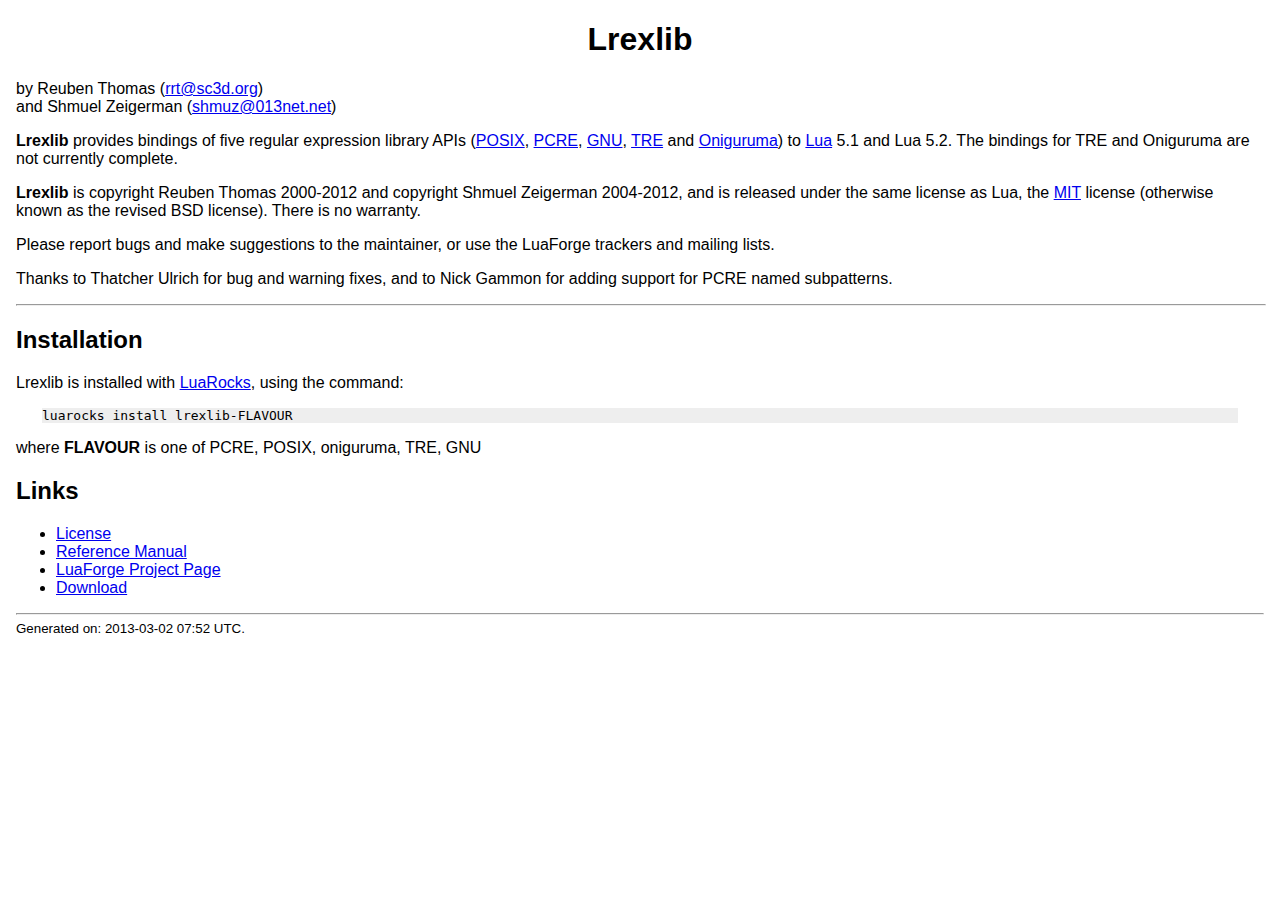
<file: index.html>
<?xml version="1.0" encoding="utf-8" ?>
<!DOCTYPE html PUBLIC "-//W3C//DTD XHTML 1.0 Transitional//EN" "http://www.w3.org/TR/xhtml1/DTD/xhtml1-transitional.dtd">
<html xmlns="http://www.w3.org/1999/xhtml" xml:lang="en" lang="en">
<head>
<meta http-equiv="Content-Type" content="text/html; charset=utf-8" />
<meta name="generator" content="Docutils 0.8.1: http://docutils.sourceforge.net/" />
<title>Lrexlib</title>
<link rel="stylesheet" href="lrexlib.css" type="text/css" />
</head>
<body>
<div class="document" id="lrexlib">
<h1 class="title">Lrexlib</h1>

<div class="line-block">
<div class="line">by Reuben Thomas (<a class="reference external" href="mailto:rrt&#64;sc3d.org">rrt&#64;sc3d.org</a>)</div>
<div class="line">and Shmuel Zeigerman (<a class="reference external" href="mailto:shmuz&#64;013net.net">shmuz&#64;013net.net</a>)</div>
</div>
<p><strong>Lrexlib</strong> provides bindings of five regular expression library APIs
(<a class="reference external" href="http://www.opengroup.org/onlinepubs/009695399/basedefs/xbd_chap09.html">POSIX</a>, <a class="reference external" href="http://www.pcre.org/pcre.txt">PCRE</a>, <a class="reference external" href="ftp://ftp.gnu.org/old-gnu/regex/">GNU</a>, <a class="reference external" href="http://laurikari.net/tre/documentation/">TRE</a> and <a class="reference external" href="http://www.geocities.jp/kosako3/oniguruma/doc/RE.txt">Oniguruma</a>) to <a class="reference external" href="http://www.lua.org">Lua</a> 5.1 and Lua 5.2.
The bindings for TRE and Oniguruma are not currently complete.</p>
<p><strong>Lrexlib</strong> is copyright Reuben Thomas 2000-2012 and copyright Shmuel
Zeigerman 2004-2012, and is released under the same license as Lua,
the <a class="reference external" href="http://www.opensource.org/licenses/mit-license.php">MIT</a> license (otherwise known as the revised BSD license). There
is no warranty.</p>
<p>Please report bugs and make suggestions to the maintainer, or use the
LuaForge trackers and mailing lists.</p>
<p>Thanks to Thatcher Ulrich for bug and warning fixes, and to Nick
Gammon for adding support for PCRE named subpatterns.</p>
<hr class="docutils" />
<div class="section" id="installation">
<h2>Installation</h2>
<p>Lrexlib is installed with <a class="reference external" href="http://www.luarocks.org">LuaRocks</a>, using the command:</p>
<pre class="literal-block">
luarocks install lrexlib-FLAVOUR
</pre>
<p>where <strong>FLAVOUR</strong> is one of PCRE, POSIX, oniguruma, TRE, GNU</p>
</div>
<div class="section" id="links">
<h2>Links</h2>
<ul class="simple">
<li><a class="reference external" href="http://rrthomas.github.com/lrexlib/license.html">License</a></li>
<li><a class="reference external" href="http://rrthomas.github.com/lrexlib/manual.html">Reference Manual</a></li>
<li><a class="reference external" href="http://luaforge.net/projects/lrexlib/">LuaForge Project Page</a></li>
<li><a class="reference external" href="https://github.com/rrthomas/lrexlib/downloads">Download</a></li>
</ul>
</div>
</div>
<div class="footer">
<hr class="footer" />
Generated on: 2013-03-02 07:52 UTC.

</div>
</body>
</html>
</file>
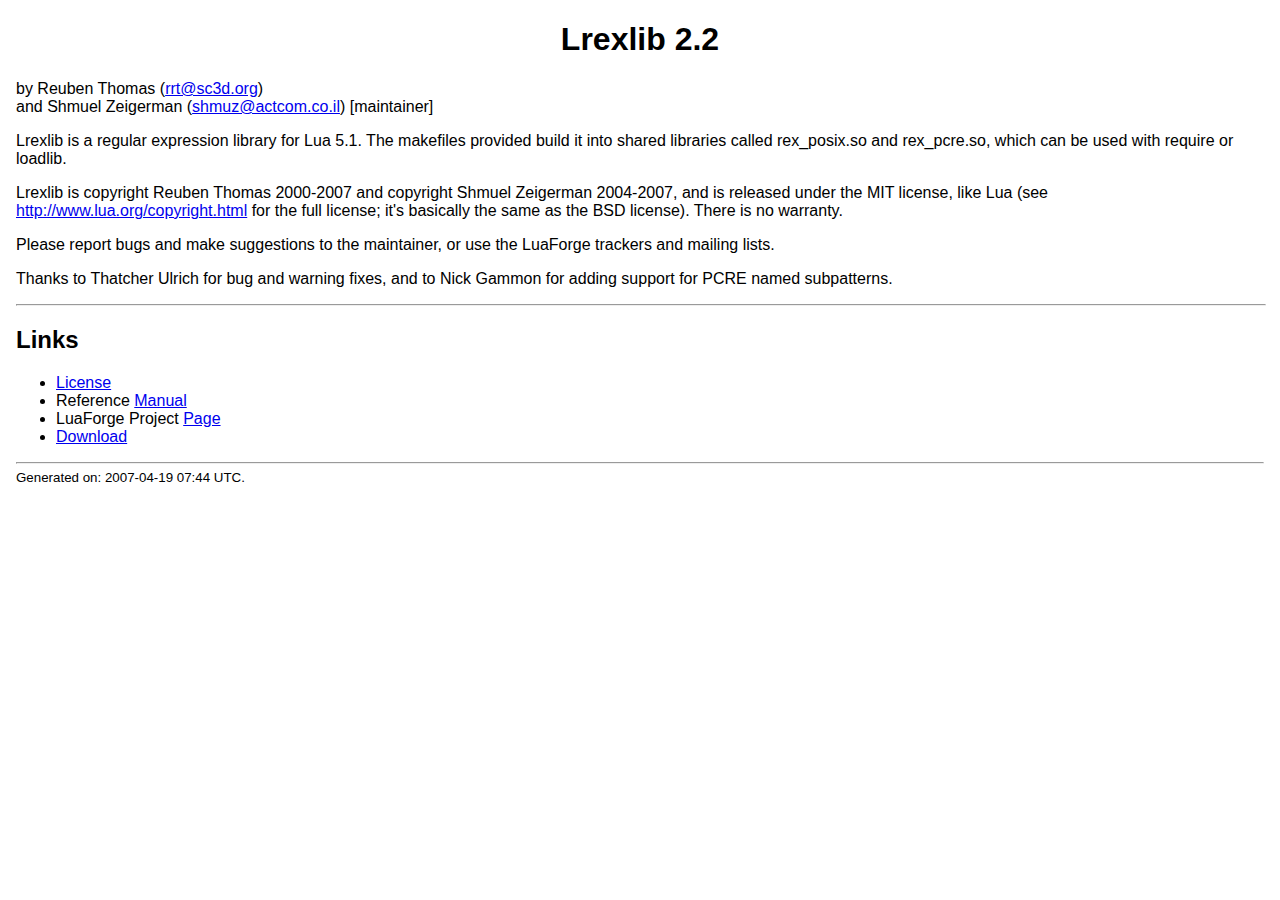
<file: doc/index.html>
<?xml version="1.0" encoding="utf-8" ?>
<!DOCTYPE html PUBLIC "-//W3C//DTD XHTML 1.0 Transitional//EN" "http://www.w3.org/TR/xhtml1/DTD/xhtml1-transitional.dtd">
<html xmlns="http://www.w3.org/1999/xhtml" xml:lang="en" lang="en">
<head>
<meta http-equiv="Content-Type" content="text/html; charset=utf-8" />
<meta name="generator" content="Docutils 0.5: http://docutils.sourceforge.net/" />
<title>Lrexlib 2.2</title>
<link rel="stylesheet" href="lrexlib.css" type="text/css" />
</head>
<body>
<div class="document" id="lrexlib-2-2">
<h1 class="title">Lrexlib 2.2</h1>

<div class="line-block">
<div class="line">by Reuben Thomas (<a class="reference" href="mailto:rrt&#64;sc3d.org">rrt&#64;sc3d.org</a>)</div>
<div class="line">and Shmuel Zeigerman (<a class="reference" href="mailto:shmuz&#64;actcom.co.il">shmuz&#64;actcom.co.il</a>) [maintainer]</div>
</div>
<p>Lrexlib is a regular expression library for Lua 5.1. The makefiles
provided build it into shared libraries called rex_posix.so and
rex_pcre.so, which can be used with require or loadlib.</p>
<p>Lrexlib is copyright Reuben Thomas 2000-2007 and copyright Shmuel
Zeigerman 2004-2007, and is released under the MIT license, like Lua
(see <a class="reference" href="http://www.lua.org/copyright.html">http://www.lua.org/copyright.html</a> for the full license; it's
basically the same as the BSD license). There is no warranty.</p>
<p>Please report bugs and make suggestions to the maintainer, or use the
LuaForge trackers and mailing lists.</p>
<p>Thanks to Thatcher Ulrich for bug and warning fixes, and to Nick
Gammon for adding support for PCRE named subpatterns.</p>
<hr class="docutils" />
<div class="section">
<h2><a id="links" name="links">Links</a></h2>
<ul class="simple">
<li><a class="reference" href="license.html">License</a></li>
<li>Reference <a class="reference" href="manual.html">Manual</a></li>
<li>LuaForge Project <a class="reference" href="http://luaforge.net/projects/lrexlib/">Page</a></li>
<li><a class="reference" href="http://luaforge.net/frs/?group_id=63">Download</a></li>
</ul>
</div>
</div>
<div class="footer">
<hr class="footer" />
Generated on: 2007-04-19 07:44 UTC.

</div>
</body>
</html>
</file>
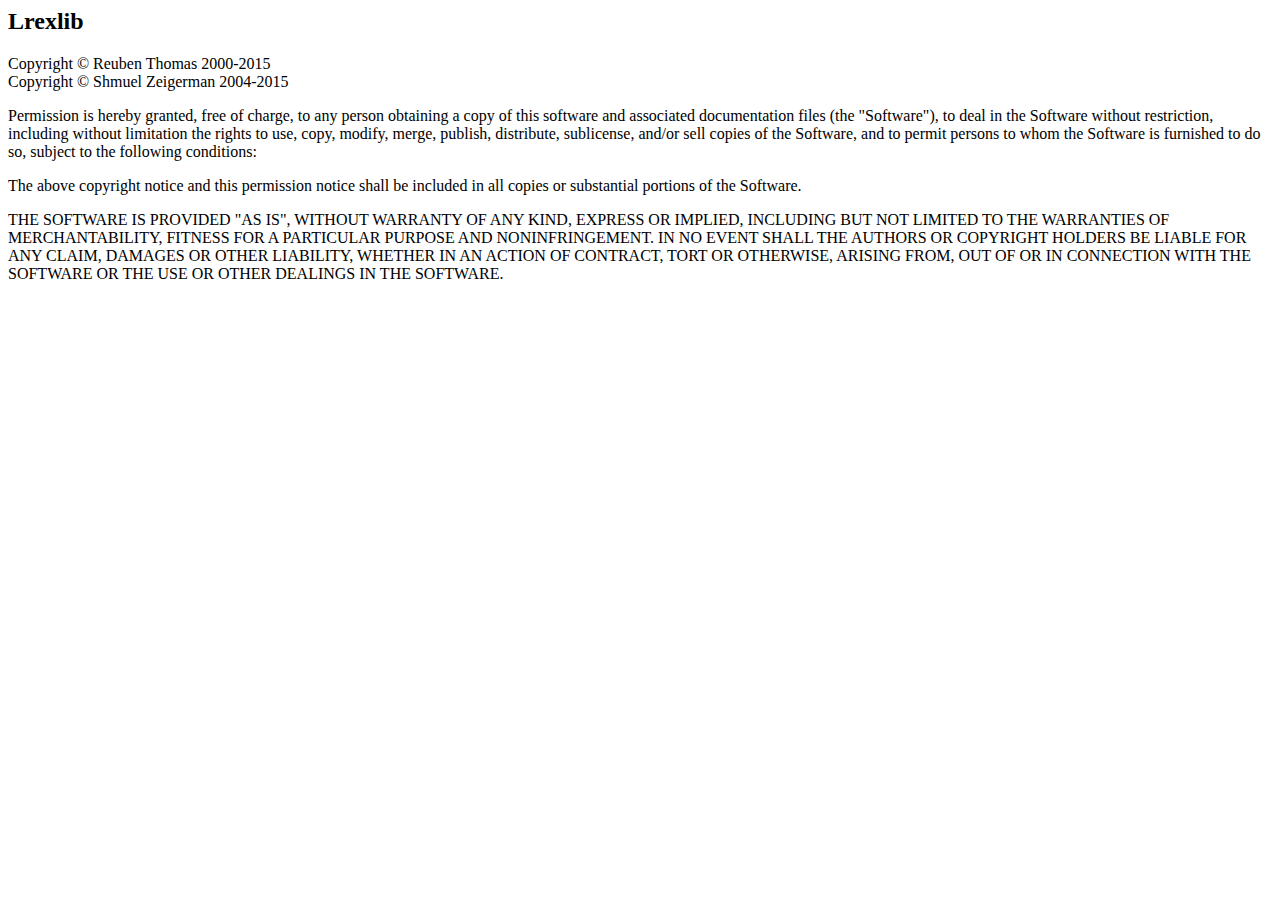
<file: license.html>
<!DOCTYPE HTML SYSTEM>
<html>
<head>
<title>Lrexlib: The License</title>
</head>
<body>

<h2>Lrexlib</h2>
<p>Copyright &copy; Reuben Thomas 2000-2015<br>
Copyright &copy; Shmuel Zeigerman 2004-2015

<p>Permission is hereby granted, free of charge, to any person obtaining a copy of this software and associated documentation files (the "Software"), to deal in the Software without restriction, including without limitation the rights to use, copy, modify, merge, publish, distribute, sublicense, and/or sell copies of the Software, and to permit persons to whom the Software is furnished to do so, subject to the following conditions:

<p>The above copyright notice and this permission notice shall be included in all copies or substantial portions of the Software.

<p>THE SOFTWARE IS PROVIDED "AS IS", WITHOUT WARRANTY OF ANY KIND, EXPRESS OR IMPLIED, INCLUDING BUT NOT LIMITED TO THE WARRANTIES OF MERCHANTABILITY, FITNESS FOR A PARTICULAR PURPOSE AND NONINFRINGEMENT. IN NO EVENT SHALL THE AUTHORS OR COPYRIGHT HOLDERS BE LIABLE FOR ANY CLAIM, DAMAGES OR OTHER LIABILITY, WHETHER IN AN ACTION OF CONTRACT, TORT OR OTHERWISE, ARISING FROM, OUT OF OR IN CONNECTION WITH THE SOFTWARE OR THE USE OR OTHER DEALINGS IN THE SOFTWARE.

</body>
</html>
</file>
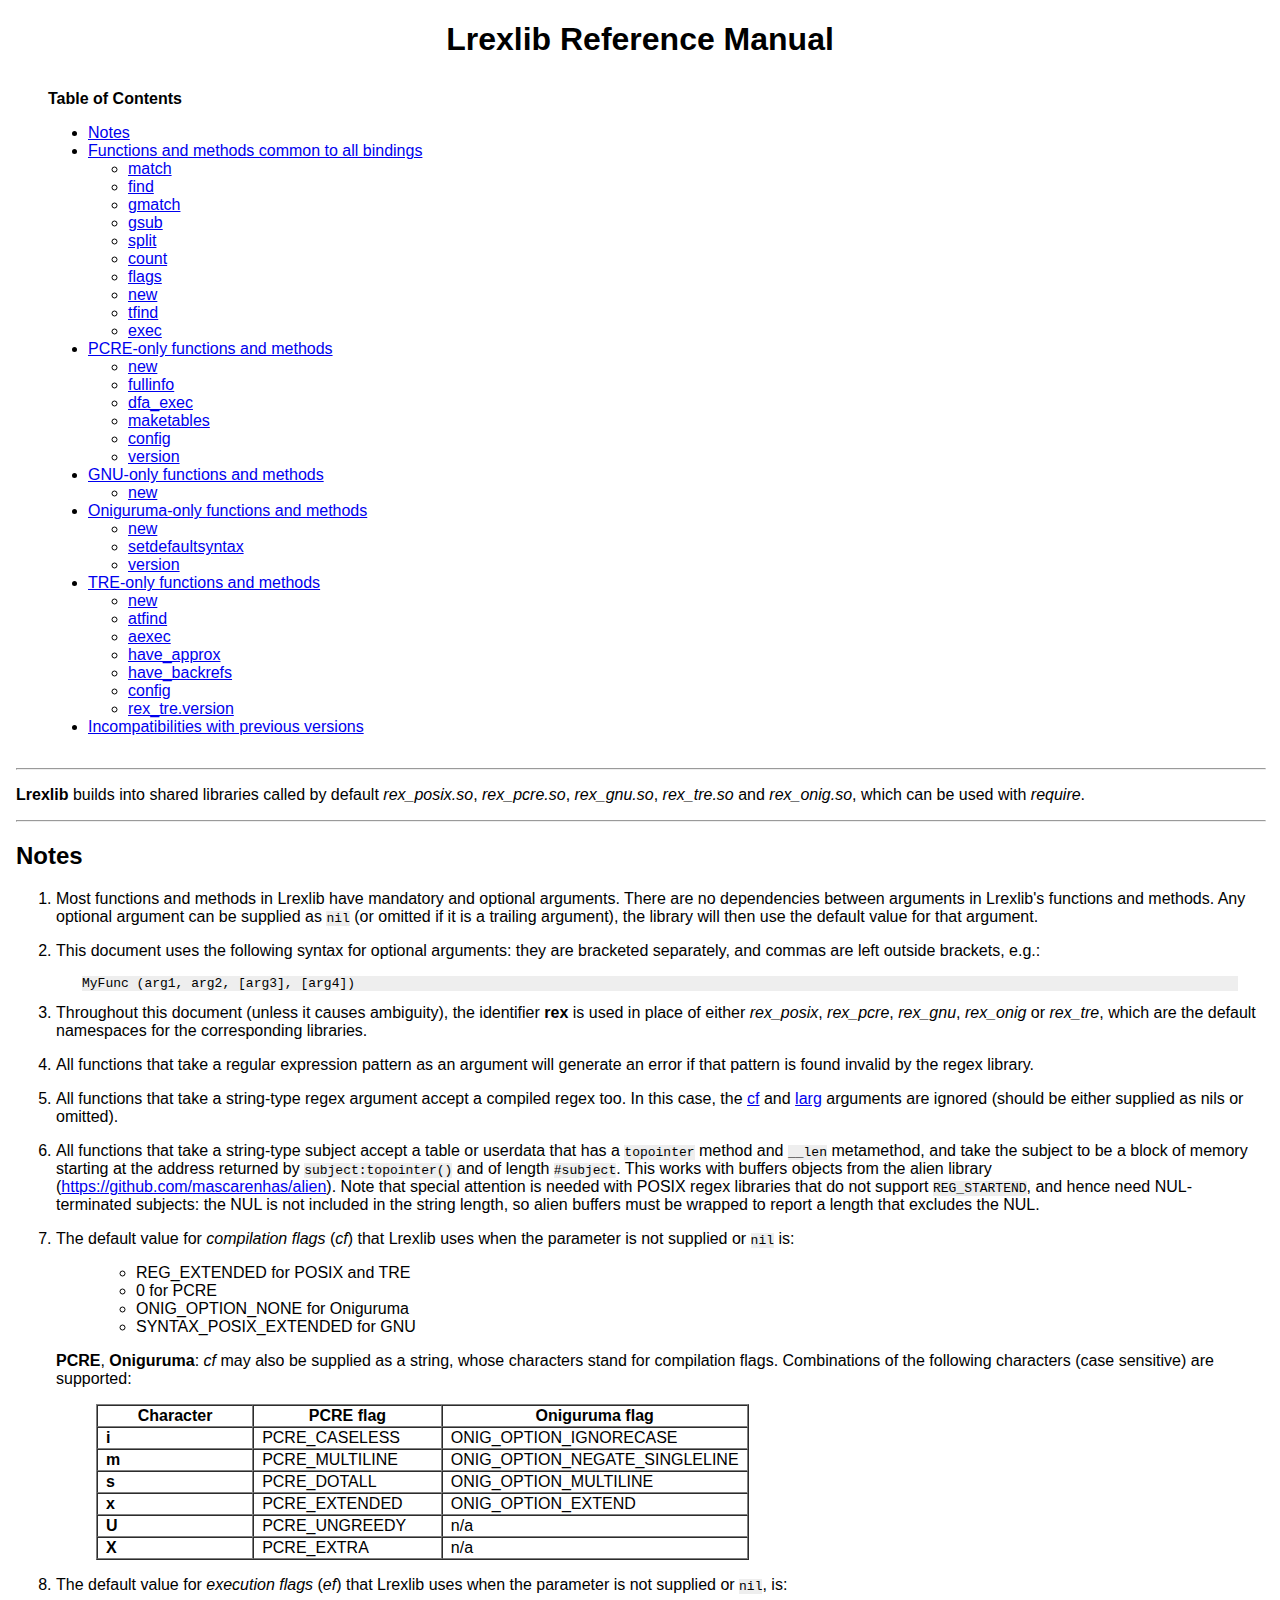
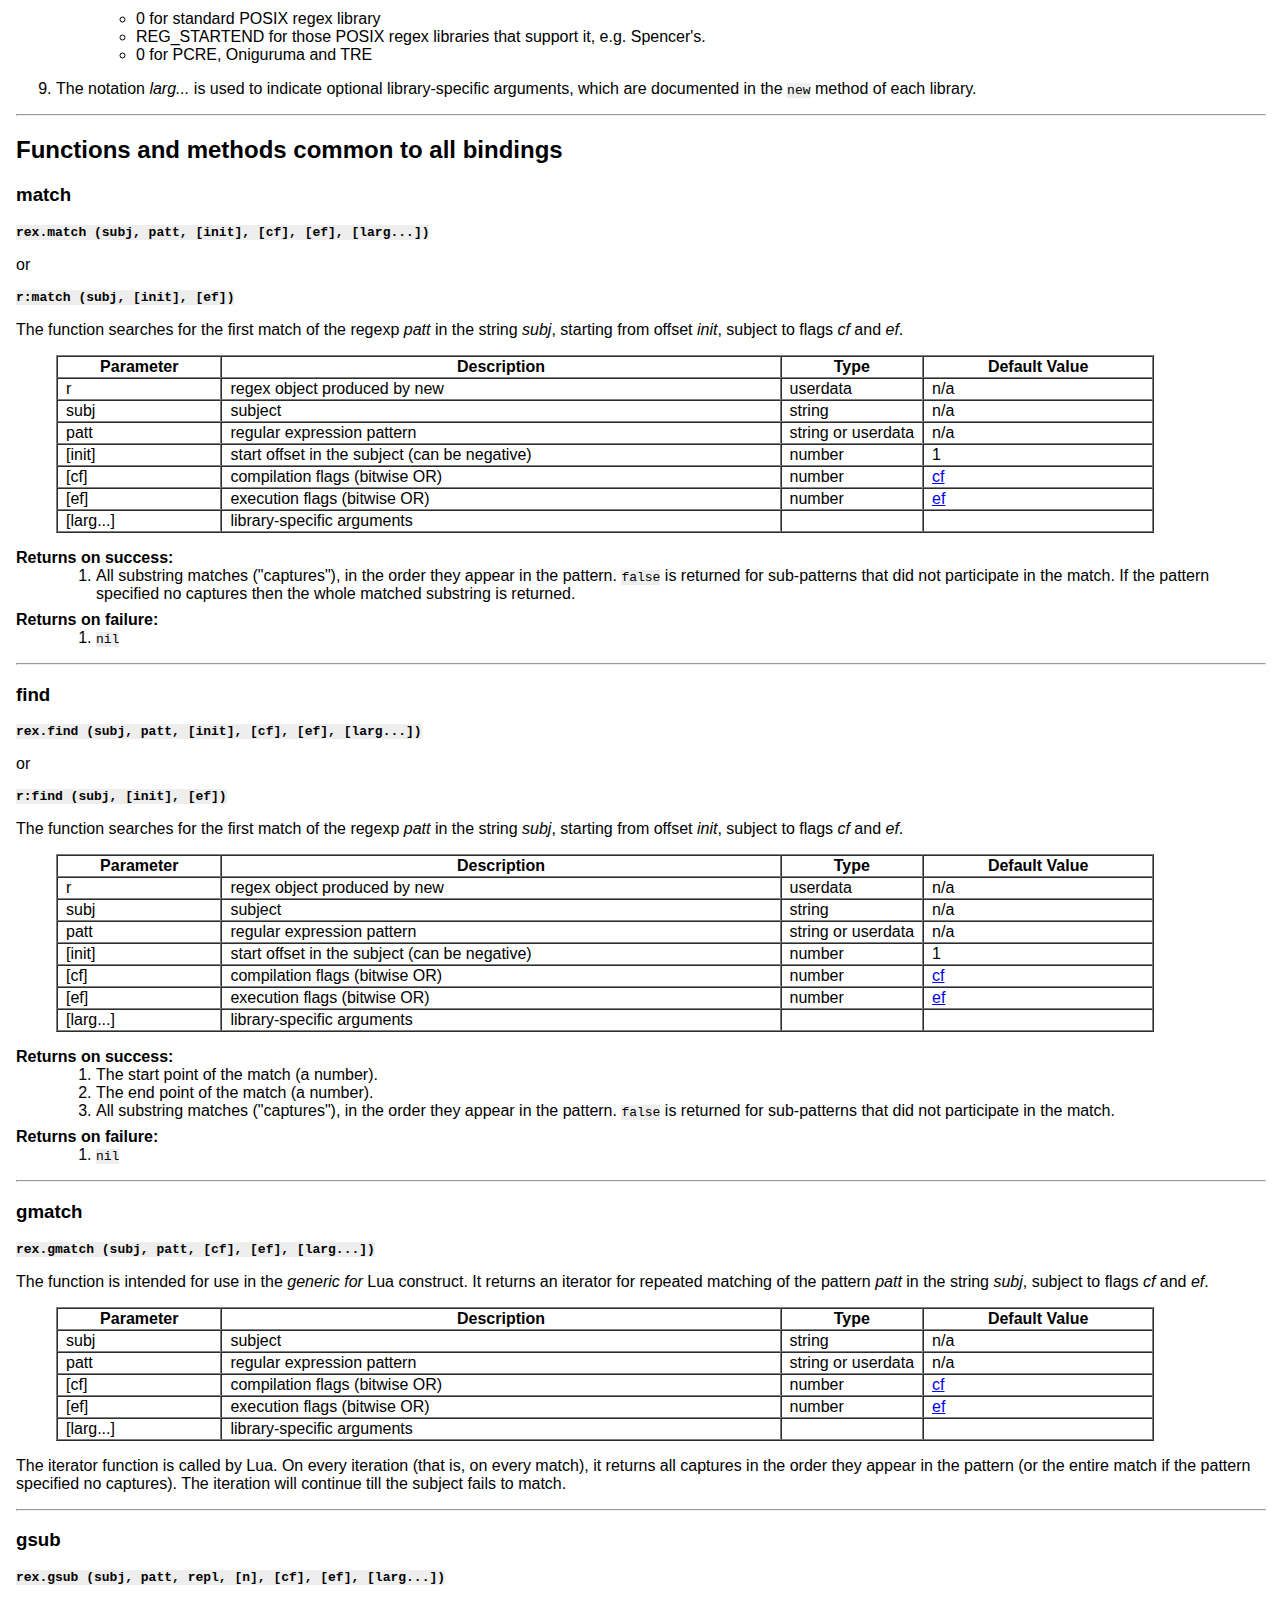
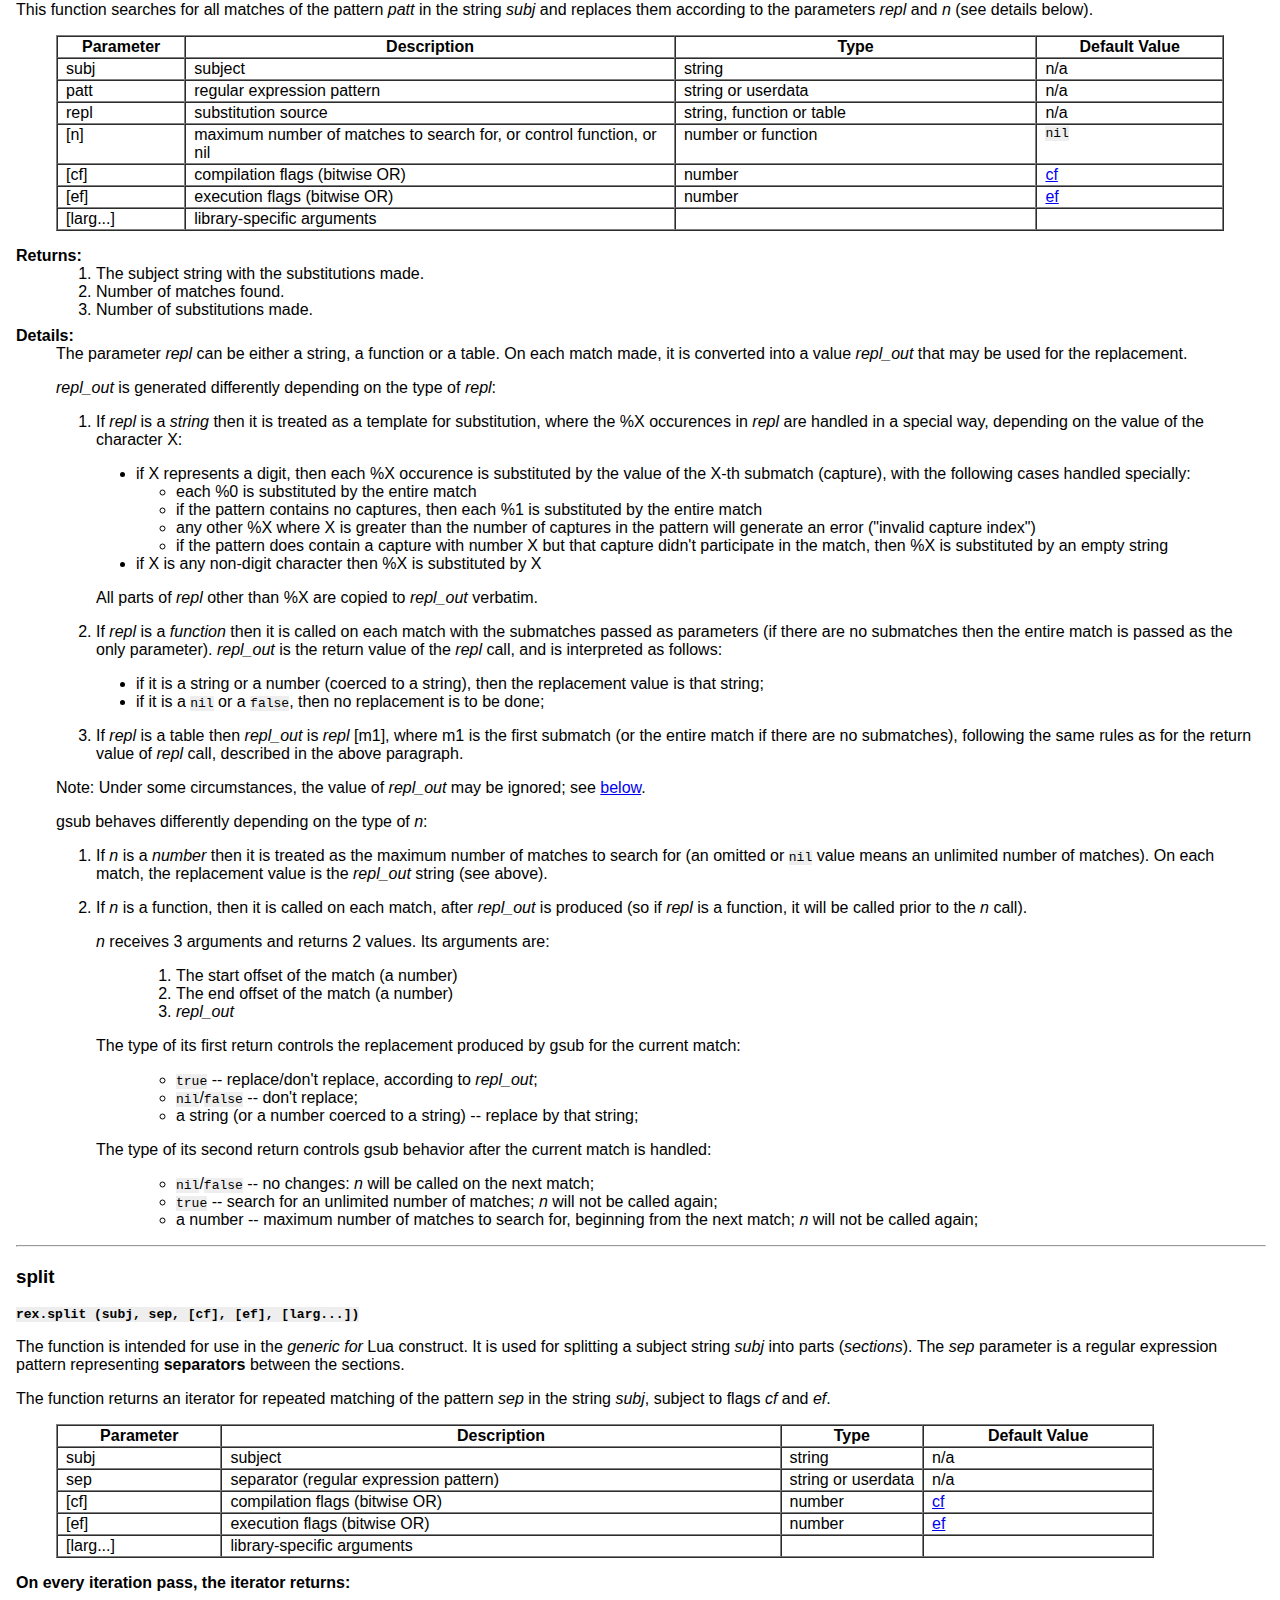
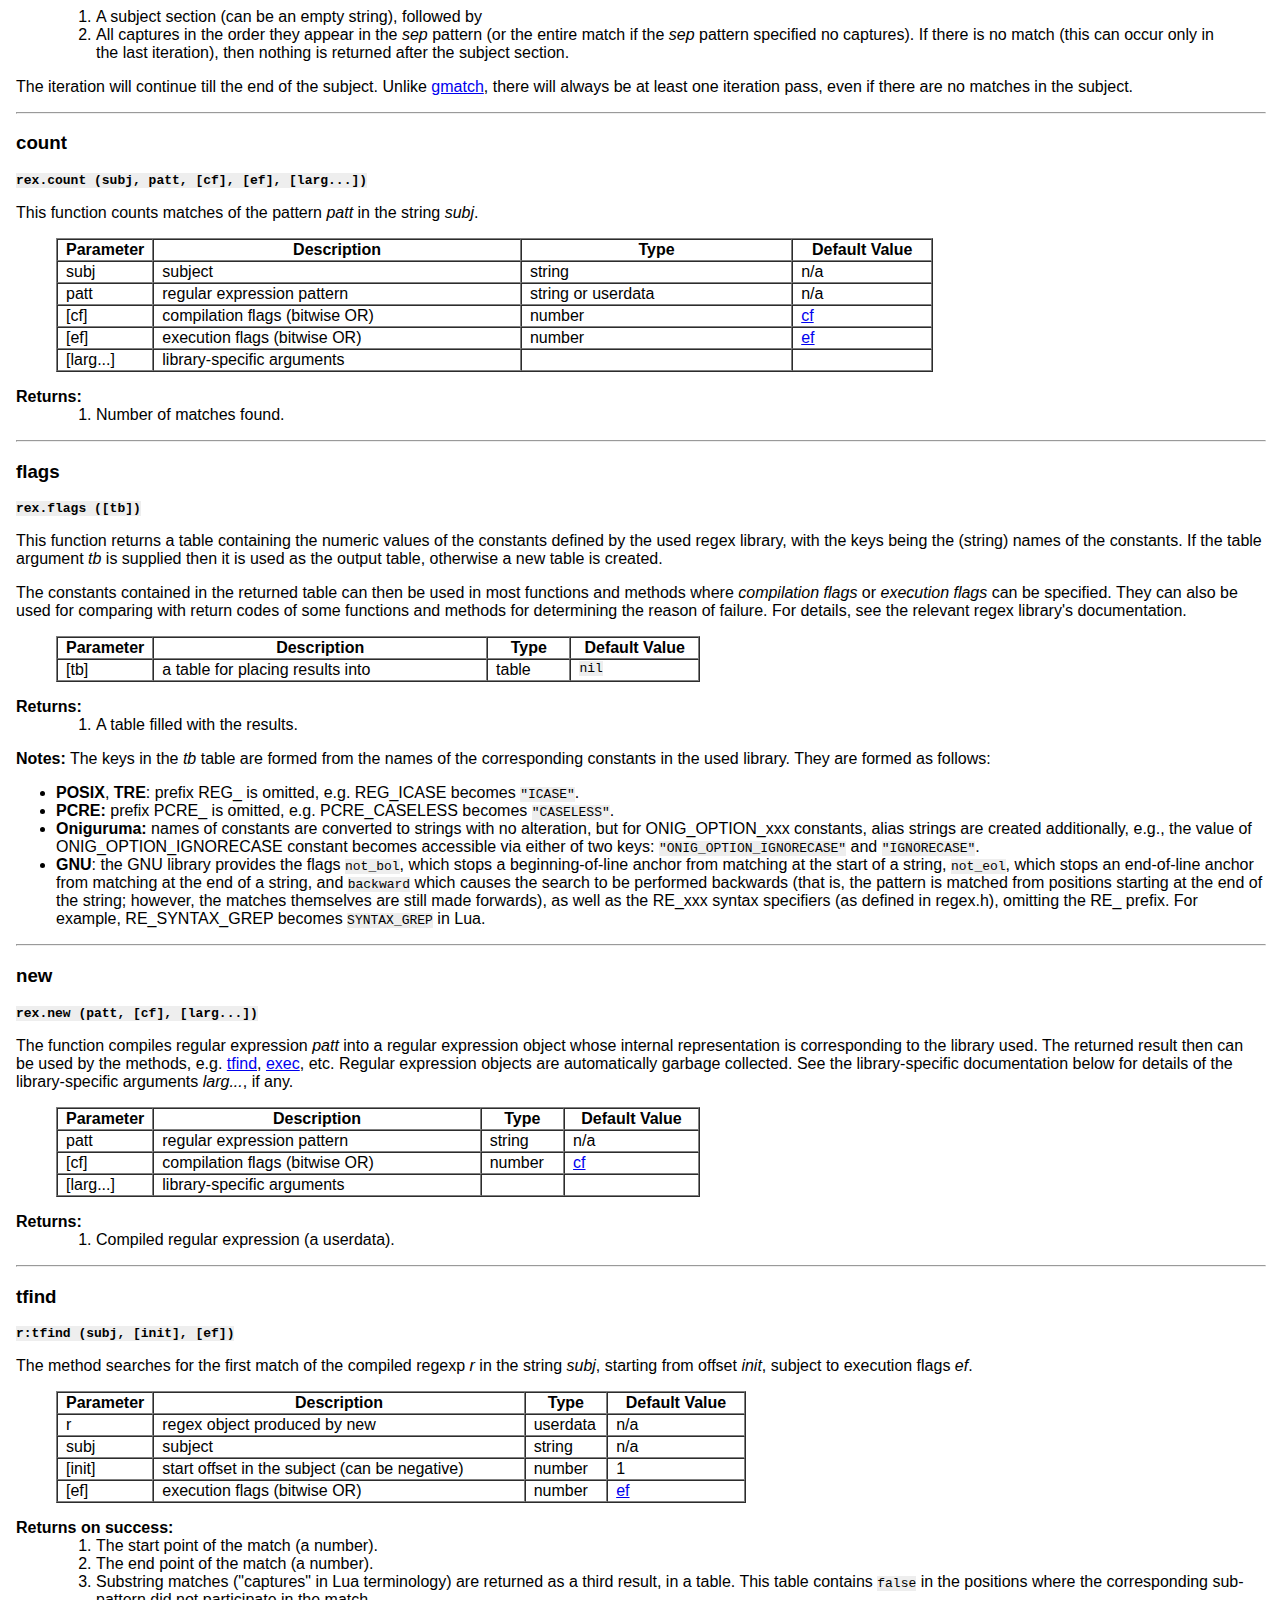
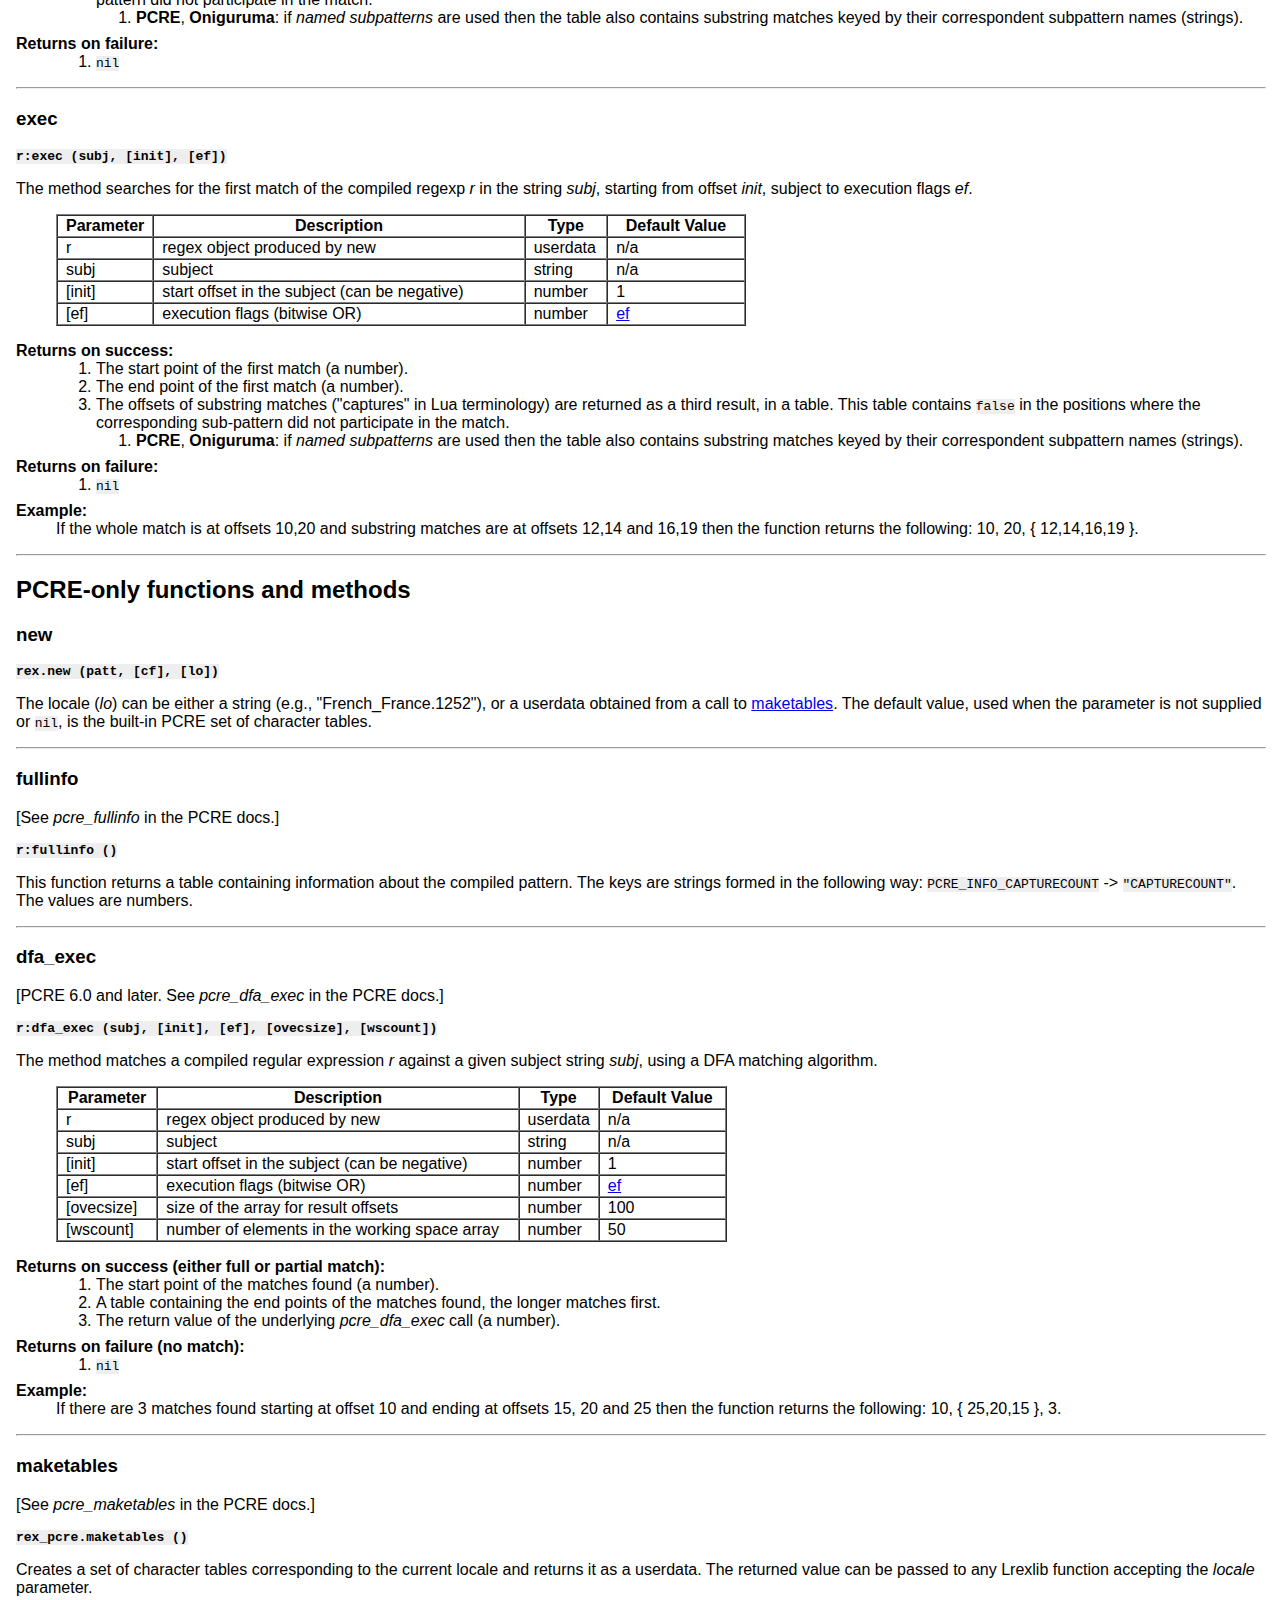
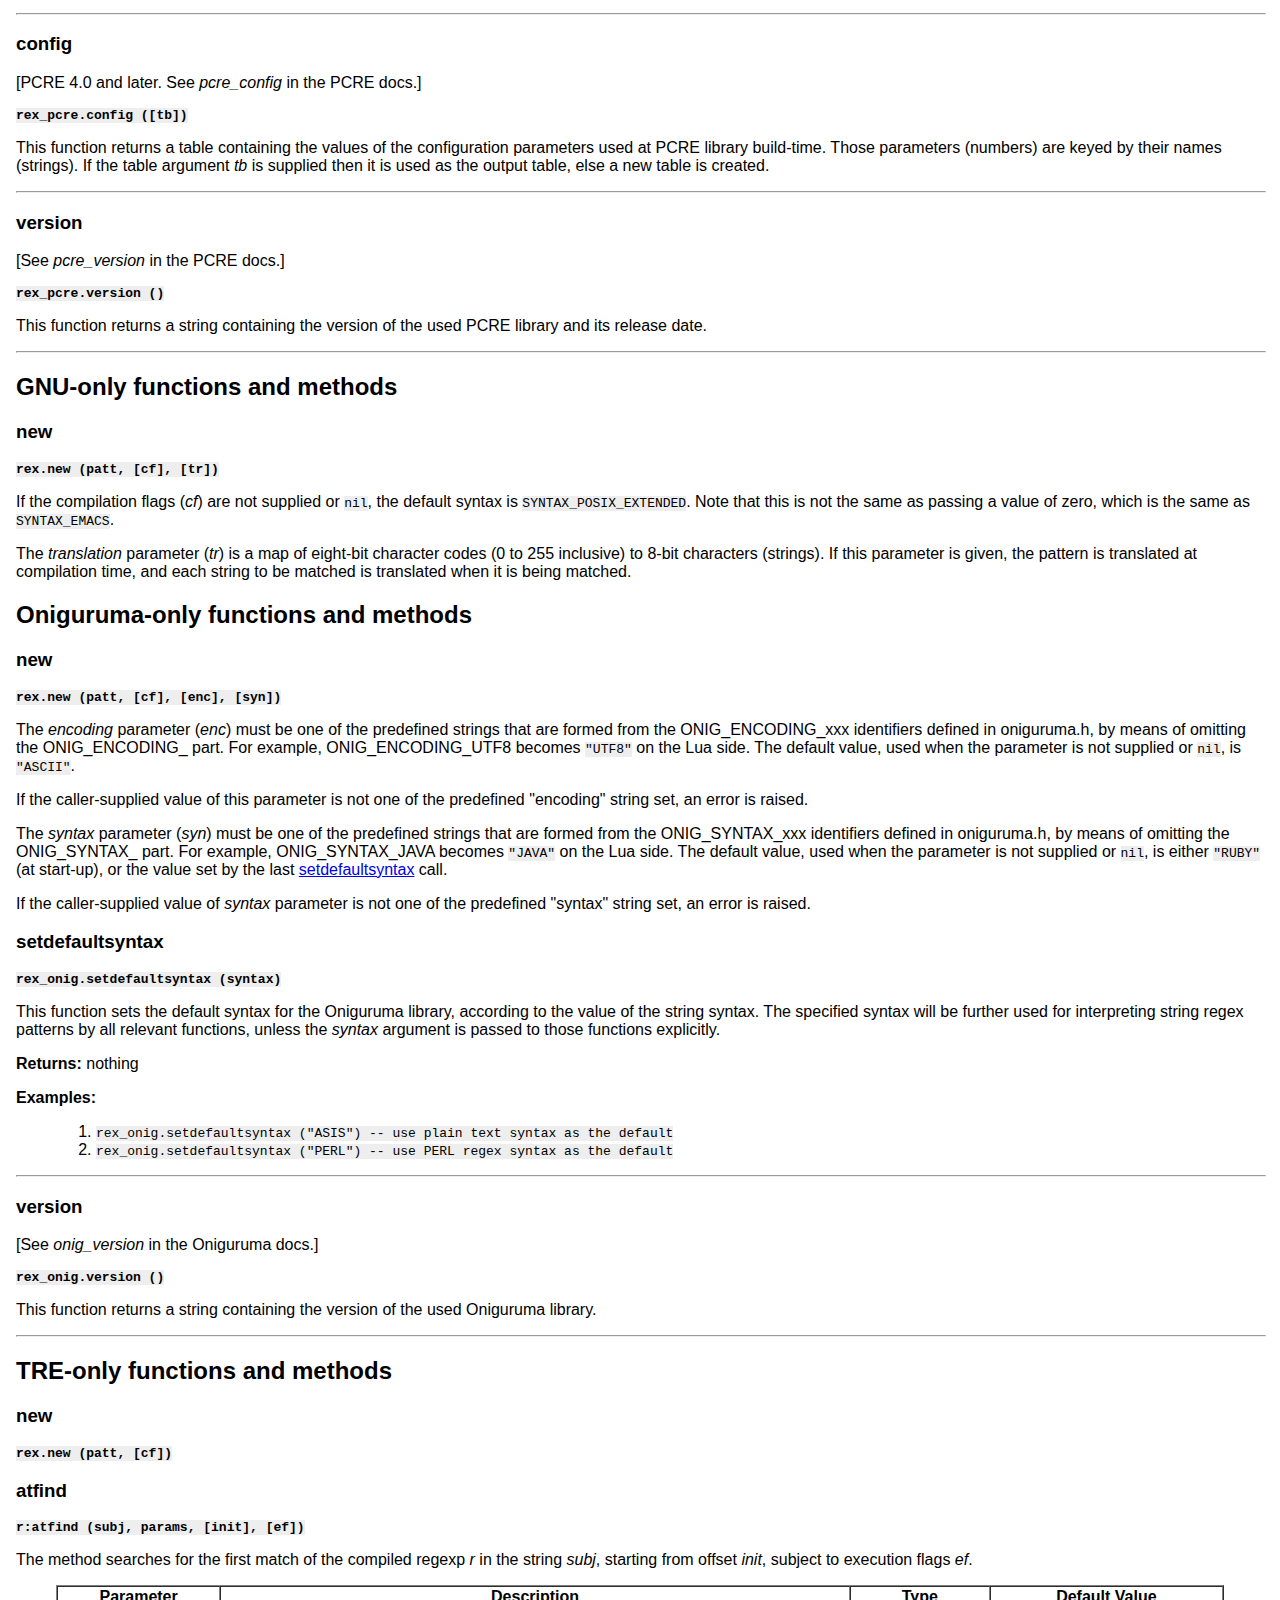
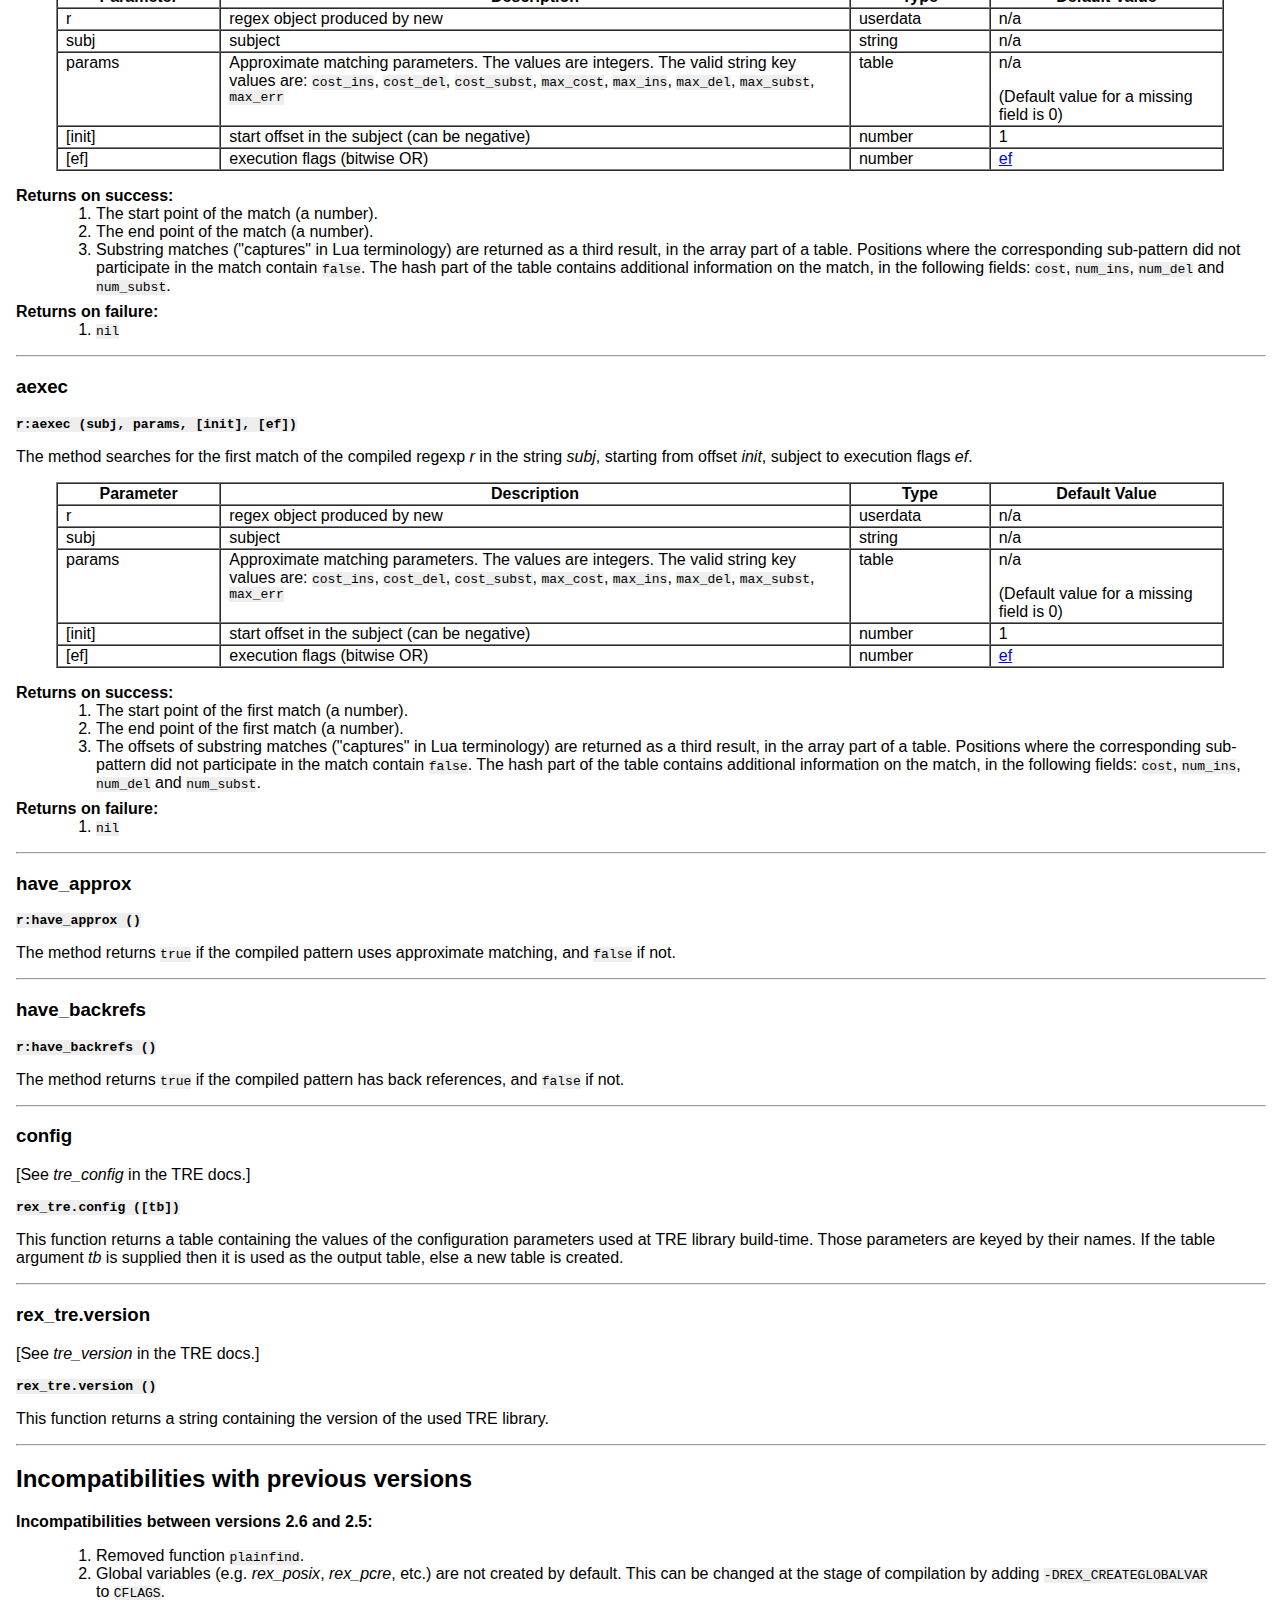
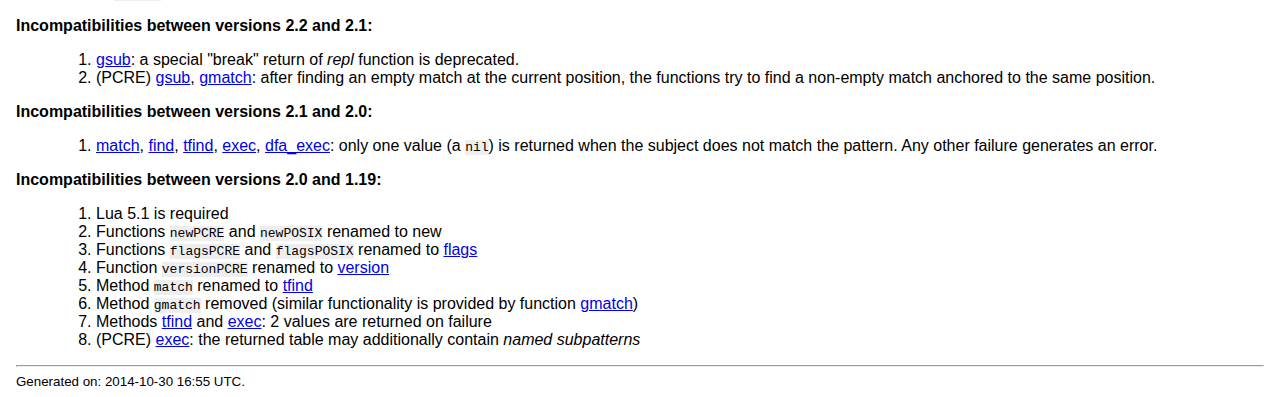
<file: manual.html>
<?xml version="1.0" encoding="utf-8" ?>
<!DOCTYPE html PUBLIC "-//W3C//DTD XHTML 1.0 Transitional//EN" "http://www.w3.org/TR/xhtml1/DTD/xhtml1-transitional.dtd">
<html xmlns="http://www.w3.org/1999/xhtml" xml:lang="en" lang="en">
<head>
<meta http-equiv="Content-Type" content="text/html; charset=utf-8" />
<meta name="generator" content="Docutils 0.8: http://docutils.sourceforge.net/" />
<title>Lrexlib Reference Manual</title>
<link rel="stylesheet" href="lrexlib.css" type="text/css" />
</head>
<body>
<div class="document" id="lrexlib-reference-manual">
<h1 class="title">Lrexlib Reference Manual</h1>

<div class="contents topic" id="table-of-contents">
<p class="topic-title first">Table of Contents</p>
<ul class="simple">
<li><a class="reference internal" href="#notes" id="id8">Notes</a></li>
<li><a class="reference internal" href="#functions-and-methods-common-to-all-bindings" id="id9">Functions and methods common to all bindings</a><ul>
<li><a class="reference internal" href="#match" id="id10">match</a></li>
<li><a class="reference internal" href="#find" id="id11">find</a></li>
<li><a class="reference internal" href="#gmatch" id="id12">gmatch</a></li>
<li><a class="reference internal" href="#gsub" id="id13">gsub</a></li>
<li><a class="reference internal" href="#split" id="id14">split</a></li>
<li><a class="reference internal" href="#count" id="id15">count</a></li>
<li><a class="reference internal" href="#flags" id="id16">flags</a></li>
<li><a class="reference internal" href="#new" id="id17">new</a></li>
<li><a class="reference internal" href="#tfind" id="id18">tfind</a></li>
<li><a class="reference internal" href="#exec" id="id19">exec</a></li>
</ul>
</li>
<li><a class="reference internal" href="#pcre-only-functions-and-methods" id="id20">PCRE-only functions and methods</a><ul>
<li><a class="reference internal" href="#id1" id="id21">new</a></li>
<li><a class="reference internal" href="#fullinfo" id="id22">fullinfo</a></li>
<li><a class="reference internal" href="#dfa-exec" id="id23">dfa_exec</a></li>
<li><a class="reference internal" href="#maketables" id="id24">maketables</a></li>
<li><a class="reference internal" href="#config" id="id25">config</a></li>
<li><a class="reference internal" href="#id2" id="id26">version</a></li>
</ul>
</li>
<li><a class="reference internal" href="#gnu-only-functions-and-methods" id="id27">GNU-only functions and methods</a><ul>
<li><a class="reference internal" href="#id3" id="id28">new</a></li>
</ul>
</li>
<li><a class="reference internal" href="#oniguruma-only-functions-and-methods" id="id29">Oniguruma-only functions and methods</a><ul>
<li><a class="reference internal" href="#id4" id="id30">new</a></li>
<li><a class="reference internal" href="#setdefaultsyntax" id="id31">setdefaultsyntax</a></li>
<li><a class="reference internal" href="#id5" id="id32">version</a></li>
</ul>
</li>
<li><a class="reference internal" href="#tre-only-functions-and-methods" id="id33">TRE-only functions and methods</a><ul>
<li><a class="reference internal" href="#id6" id="id34">new</a></li>
<li><a class="reference internal" href="#atfind" id="id35">atfind</a></li>
<li><a class="reference internal" href="#aexec" id="id36">aexec</a></li>
<li><a class="reference internal" href="#have-approx" id="id37">have_approx</a></li>
<li><a class="reference internal" href="#have-backrefs" id="id38">have_backrefs</a></li>
<li><a class="reference internal" href="#id7" id="id39">config</a></li>
<li><a class="reference internal" href="#rex-tre-version" id="id40">rex_tre.version</a></li>
</ul>
</li>
<li><a class="reference internal" href="#incompatibilities-with-previous-versions" id="id41">Incompatibilities with previous versions</a></li>
</ul>
</div>
<hr class="docutils" />
<p><strong>Lrexlib</strong> builds into shared libraries called by default <em>rex_posix.so</em>,
<em>rex_pcre.so</em>, <em>rex_gnu.so</em>, <em>rex_tre.so</em> and <em>rex_onig.so</em>, which can be used with
<em>require</em>.</p>
<hr class="docutils" />
<div class="section" id="notes">
<h2><a class="toc-backref" href="#id8">Notes</a></h2>
<ol class="arabic">
<li><p class="first">Most functions and methods in Lrexlib have mandatory and optional arguments.
There are no dependencies between arguments in Lrexlib's functions and
methods. Any optional argument can be supplied as <tt class="docutils literal">nil</tt> (or omitted if it
is a trailing argument), the library will then use the default value for that
argument.</p>
</li>
<li><p class="first">This document uses the following syntax for optional arguments: they are
bracketed separately, and commas are left outside brackets, e.g.:</p>
<pre class="literal-block">
MyFunc (arg1, arg2, [arg3], [arg4])
</pre>
</li>
<li><p class="first">Throughout this document (unless it causes ambiguity), the identifier <strong>rex</strong>
is used in place of either <em>rex_posix</em>, <em>rex_pcre</em>, <em>rex_gnu</em>, <em>rex_onig</em> or
<em>rex_tre</em>, which are the default namespaces for the corresponding libraries.</p>
</li>
<li><p class="first">All functions that take a regular expression pattern as an argument will
generate an error if that pattern is found invalid by the regex library.</p>
</li>
<li><p class="first">All functions that take a string-type regex argument accept a compiled regex
too. In this case, the <a class="reference internal" href="#cf">cf</a> and <a class="reference internal" href="#larg">larg</a> arguments are ignored (should
be either supplied as nils or omitted).</p>
</li>
<li><p class="first">All functions that take a string-type subject accept a table or userdata that
has a <tt class="docutils literal">topointer</tt> method and <tt class="docutils literal">__len</tt> metamethod, and take the subject to
be a block of memory starting at the address returned by
<tt class="docutils literal">subject:topointer()</tt> and of length <tt class="docutils literal">#subject</tt>. This works with buffers
objects from the alien library (<a class="reference external" href="https://github.com/mascarenhas/alien">https://github.com/mascarenhas/alien</a>). Note
that special attention is needed with POSIX regex libraries that do not
support <tt class="docutils literal">REG_STARTEND</tt>, and hence need NUL-terminated subjects: the NUL is
not included in the string length, so alien buffers must be wrapped to report
a length that excludes the NUL.</p>
</li>
</ol>
<ol class="arabic" id="cf" start="7">
<li><p class="first">The default value for <em>compilation flags</em> (<em>cf</em>) that Lrexlib uses when
the parameter is not supplied or <tt class="docutils literal">nil</tt> is:</p>
<blockquote>
<ul class="simple">
<li>REG_EXTENDED for POSIX and TRE</li>
<li>0 for PCRE</li>
<li>ONIG_OPTION_NONE for Oniguruma</li>
<li>SYNTAX_POSIX_EXTENDED for GNU</li>
</ul>
</blockquote>
<p><strong>PCRE</strong>, <strong>Oniguruma</strong>: <em>cf</em> may also be supplied as a string, whose
characters stand for compilation flags. Combinations of the following
characters (case sensitive) are supported:</p>
<blockquote>
<table border="1" class="docutils">
<colgroup>
<col width="24%" />
<col width="29%" />
<col width="48%" />
</colgroup>
<thead valign="bottom">
<tr><th class="head"><p class="first last"><strong>Character</strong></p>
</th>
<th class="head"><p class="first last"><strong>PCRE flag</strong></p>
</th>
<th class="head"><p class="first last"><strong>Oniguruma flag</strong></p>
</th>
</tr>
</thead>
<tbody valign="top">
<tr><td><p class="first last"><strong>i</strong></p>
</td>
<td><p class="first last">PCRE_CASELESS</p>
</td>
<td><p class="first last">ONIG_OPTION_IGNORECASE</p>
</td>
</tr>
<tr><td><p class="first last"><strong>m</strong></p>
</td>
<td><p class="first last">PCRE_MULTILINE</p>
</td>
<td><p class="first last">ONIG_OPTION_NEGATE_SINGLELINE</p>
</td>
</tr>
<tr><td><p class="first last"><strong>s</strong></p>
</td>
<td><p class="first last">PCRE_DOTALL</p>
</td>
<td><p class="first last">ONIG_OPTION_MULTILINE</p>
</td>
</tr>
<tr><td><p class="first last"><strong>x</strong></p>
</td>
<td><p class="first last">PCRE_EXTENDED</p>
</td>
<td><p class="first last">ONIG_OPTION_EXTEND</p>
</td>
</tr>
<tr><td><p class="first last"><strong>U</strong></p>
</td>
<td><p class="first last">PCRE_UNGREEDY</p>
</td>
<td><p class="first last">n/a</p>
</td>
</tr>
<tr><td><p class="first last"><strong>X</strong></p>
</td>
<td><p class="first last">PCRE_EXTRA</p>
</td>
<td><p class="first last">n/a</p>
</td>
</tr>
</tbody>
</table>
</blockquote>
</li>
</ol>
<ol class="arabic" id="ef" start="8">
<li><p class="first">The default value for <em>execution flags</em> (<em>ef</em>) that Lrexlib uses when
the parameter is not supplied or <tt class="docutils literal">nil</tt>, is:</p>
<blockquote>
<ul class="simple">
<li>0 for standard POSIX regex library</li>
<li>REG_STARTEND for those POSIX regex libraries that support it,
e.g. Spencer's.</li>
<li>0 for PCRE, Oniguruma and TRE</li>
</ul>
</blockquote>
</li>
</ol>
<ol class="arabic simple" id="larg" start="9">
<li>The notation <em>larg...</em> is used to indicate optional library-specific
arguments, which are documented in the <tt class="docutils literal">new</tt> method of each library.</li>
</ol>
</div>
<hr class="docutils" />
<div class="section" id="functions-and-methods-common-to-all-bindings">
<h2><a class="toc-backref" href="#id9">Functions and methods common to all bindings</a></h2>
<div class="section" id="match">
<h3><a class="toc-backref" href="#id10">match</a></h3>
<p><tt class="funcdef docutils literal">rex.match (subj, patt, [init], [cf], [ef], <span class="pre">[larg...])</span></tt></p>
<p>or</p>
<p><tt class="funcdef docutils literal">r:match (subj, [init], [ef])</tt></p>
<p>The function searches for the first match of the regexp <em>patt</em> in the string
<em>subj</em>, starting from offset <em>init</em>, subject to flags <em>cf</em> and <em>ef</em>.</p>
<blockquote>
<table border="1" class="docutils">
<colgroup>
<col width="15%" />
<col width="51%" />
<col width="13%" />
<col width="21%" />
</colgroup>
<thead valign="bottom">
<tr><th class="head">Parameter</th>
<th class="head">Description</th>
<th class="head">Type</th>
<th class="head">Default Value</th>
</tr>
</thead>
<tbody valign="top">
<tr><td>r</td>
<td>regex object produced by new</td>
<td>userdata</td>
<td>n/a</td>
</tr>
<tr><td>subj</td>
<td>subject</td>
<td>string</td>
<td>n/a</td>
</tr>
<tr><td>patt</td>
<td>regular expression pattern</td>
<td>string
or
userdata</td>
<td>n/a</td>
</tr>
<tr><td>[init]</td>
<td>start offset in the subject
(can be negative)</td>
<td>number</td>
<td>1</td>
</tr>
<tr><td>[cf]</td>
<td>compilation flags (bitwise OR)</td>
<td>number</td>
<td><a class="reference internal" href="#cf">cf</a></td>
</tr>
<tr><td>[ef]</td>
<td>execution flags (bitwise OR)</td>
<td>number</td>
<td><a class="reference internal" href="#ef">ef</a></td>
</tr>
<tr><td>[larg...]</td>
<td>library-specific arguments</td>
<td>&nbsp;</td>
<td>&nbsp;</td>
</tr>
</tbody>
</table>
</blockquote>
<dl class="docutils">
<dt><strong>Returns on success:</strong></dt>
<dd><ol class="first last arabic simple">
<li>All substring matches (&quot;captures&quot;), in the order they appear in the
pattern. <tt class="docutils literal">false</tt> is returned for sub-patterns that did not participate in
the match. If the pattern specified no captures then the whole matched
substring is returned.</li>
</ol>
</dd>
<dt><strong>Returns on failure:</strong></dt>
<dd><ol class="first last arabic simple">
<li><tt class="docutils literal">nil</tt></li>
</ol>
</dd>
</dl>
</div>
<hr class="docutils" />
<div class="section" id="find">
<h3><a class="toc-backref" href="#id11">find</a></h3>
<p><tt class="funcdef docutils literal">rex.find (subj, patt, [init], [cf], [ef], <span class="pre">[larg...])</span></tt></p>
<p>or</p>
<p><tt class="funcdef docutils literal">r:find (subj, [init], [ef])</tt></p>
<p>The function searches for the first match of the regexp <em>patt</em> in the string
<em>subj</em>, starting from offset <em>init</em>, subject to flags <em>cf</em> and <em>ef</em>.</p>
<blockquote>
<table border="1" class="docutils">
<colgroup>
<col width="15%" />
<col width="51%" />
<col width="13%" />
<col width="21%" />
</colgroup>
<thead valign="bottom">
<tr><th class="head">Parameter</th>
<th class="head">Description</th>
<th class="head">Type</th>
<th class="head">Default Value</th>
</tr>
</thead>
<tbody valign="top">
<tr><td>r</td>
<td>regex object produced by new</td>
<td>userdata</td>
<td>n/a</td>
</tr>
<tr><td>subj</td>
<td>subject</td>
<td>string</td>
<td>n/a</td>
</tr>
<tr><td>patt</td>
<td>regular expression pattern</td>
<td>string
or
userdata</td>
<td>n/a</td>
</tr>
<tr><td>[init]</td>
<td>start offset in the subject
(can be negative)</td>
<td>number</td>
<td>1</td>
</tr>
<tr><td>[cf]</td>
<td>compilation flags (bitwise OR)</td>
<td>number</td>
<td><a class="reference internal" href="#cf">cf</a></td>
</tr>
<tr><td>[ef]</td>
<td>execution flags (bitwise OR)</td>
<td>number</td>
<td><a class="reference internal" href="#ef">ef</a></td>
</tr>
<tr><td>[larg...]</td>
<td>library-specific arguments</td>
<td>&nbsp;</td>
<td>&nbsp;</td>
</tr>
</tbody>
</table>
</blockquote>
<dl class="docutils">
<dt><strong>Returns on success:</strong></dt>
<dd><ol class="first last arabic simple">
<li>The start point of the match (a number).</li>
<li>The end point of the match (a number).</li>
<li>All substring matches (&quot;captures&quot;), in the order they appear in the
pattern. <tt class="docutils literal">false</tt> is returned for sub-patterns that did not participate in
the match.</li>
</ol>
</dd>
<dt><strong>Returns on failure:</strong></dt>
<dd><ol class="first last arabic simple">
<li><tt class="docutils literal">nil</tt></li>
</ol>
</dd>
</dl>
</div>
<hr class="docutils" />
<div class="section" id="gmatch">
<h3><a class="toc-backref" href="#id12">gmatch</a></h3>
<p><tt class="funcdef docutils literal">rex.gmatch (subj, patt, [cf], [ef], <span class="pre">[larg...])</span></tt></p>
<p>The function is intended for use in the <em>generic for</em> Lua construct.
It returns an iterator for repeated matching of the pattern <em>patt</em> in
the string <em>subj</em>, subject to flags <em>cf</em> and <em>ef</em>.</p>
<blockquote>
<table border="1" class="docutils">
<colgroup>
<col width="15%" />
<col width="51%" />
<col width="13%" />
<col width="21%" />
</colgroup>
<thead valign="bottom">
<tr><th class="head">Parameter</th>
<th class="head">Description</th>
<th class="head">Type</th>
<th class="head">Default Value</th>
</tr>
</thead>
<tbody valign="top">
<tr><td>subj</td>
<td>subject</td>
<td>string</td>
<td>n/a</td>
</tr>
<tr><td>patt</td>
<td>regular expression pattern</td>
<td>string
or
userdata</td>
<td>n/a</td>
</tr>
<tr><td>[cf]</td>
<td>compilation flags (bitwise OR)</td>
<td>number</td>
<td><a class="reference internal" href="#cf">cf</a></td>
</tr>
<tr><td>[ef]</td>
<td>execution flags (bitwise OR)</td>
<td>number</td>
<td><a class="reference internal" href="#ef">ef</a></td>
</tr>
<tr><td>[larg...]</td>
<td>library-specific arguments</td>
<td>&nbsp;</td>
<td>&nbsp;</td>
</tr>
</tbody>
</table>
</blockquote>
<p>The iterator function is called by Lua. On every iteration (that is, on every
match), it returns all captures in the order they appear in the pattern (or the
entire match if the pattern specified no captures). The iteration will continue
till the subject fails to match.</p>
</div>
<hr class="docutils" />
<div class="section" id="gsub">
<h3><a class="toc-backref" href="#id13">gsub</a></h3>
<p><tt class="funcdef docutils literal">rex.gsub (subj, patt, repl, [n], [cf], [ef], <span class="pre">[larg...])</span></tt></p>
<p>This function searches for all matches of the pattern <em>patt</em> in the string
<em>subj</em> and replaces them according to the parameters <em>repl</em> and <em>n</em> (see details
below).</p>
<blockquote>
<table border="1" class="docutils">
<colgroup>
<col width="11%" />
<col width="42%" />
<col width="31%" />
<col width="16%" />
</colgroup>
<thead valign="bottom">
<tr><th class="head">Parameter</th>
<th class="head">Description</th>
<th class="head">Type</th>
<th class="head">Default Value</th>
</tr>
</thead>
<tbody valign="top">
<tr><td>subj</td>
<td>subject</td>
<td>string</td>
<td>n/a</td>
</tr>
<tr><td>patt</td>
<td>regular expression pattern</td>
<td>string or userdata</td>
<td>n/a</td>
</tr>
<tr><td>repl</td>
<td>substitution source</td>
<td>string, function or table</td>
<td>n/a</td>
</tr>
<tr><td>[n]</td>
<td>maximum number of matches to search
for, or control function, or nil</td>
<td>number or function</td>
<td><tt class="docutils literal">nil</tt></td>
</tr>
<tr><td>[cf]</td>
<td>compilation flags (bitwise OR)</td>
<td>number</td>
<td><a class="reference internal" href="#cf">cf</a></td>
</tr>
<tr><td>[ef]</td>
<td>execution flags (bitwise OR)</td>
<td>number</td>
<td><a class="reference internal" href="#ef">ef</a></td>
</tr>
<tr><td>[larg...]</td>
<td>library-specific arguments</td>
<td>&nbsp;</td>
<td>&nbsp;</td>
</tr>
</tbody>
</table>
</blockquote>
<dl class="docutils">
<dt><strong>Returns:</strong></dt>
<dd><ol class="first last arabic simple">
<li>The subject string with the substitutions made.</li>
<li>Number of matches found.</li>
<li>Number of substitutions made.</li>
</ol>
</dd>
<dt><strong>Details:</strong></dt>
<dd><p class="first">The parameter <em>repl</em> can be either a string, a function or a table.
On each match made, it is converted into a value <em>repl_out</em> that may be used
for the replacement.</p>
<p><em>repl_out</em> is generated differently depending on the type of <em>repl</em>:</p>
<ol class="arabic simple">
<li>If <em>repl</em> is a <em>string</em> then it is treated as a template for substitution,
where the %X occurences in <em>repl</em> are handled in a special way, depending
on the value of the character X:</li>
</ol>
<blockquote>
<ul class="simple">
<li>if X represents a digit, then each %X occurence is substituted by the
value of the X-th submatch (capture), with the following cases handled
specially:<ul>
<li>each %0 is substituted by the entire match</li>
<li>if the pattern contains no captures, then each %1 is substituted by the
entire match</li>
<li>any other %X where X is greater than the number of captures in the
pattern will generate an error (&quot;invalid capture index&quot;)</li>
<li>if the pattern does contain a capture with number X but that capture
didn't participate in the match, then %X is substituted by an empty
string</li>
</ul>
</li>
<li>if X is any non-digit character then %X is substituted by X</li>
</ul>
<p>All parts of <em>repl</em> other than %X are copied to <em>repl_out</em> verbatim.</p>
</blockquote>
<ol class="arabic simple" start="2">
<li>If <em>repl</em> is a <em>function</em> then it is called on each match with the
submatches passed as parameters (if there are no submatches then the entire
match is passed as the only parameter). <em>repl_out</em> is the return value of
the <em>repl</em> call, and is interpreted as follows:</li>
</ol>
<blockquote>
<ul class="simple">
<li>if it is a string or a number (coerced to a string), then the replacement
value is that string;</li>
<li>if it is a <tt class="docutils literal">nil</tt> or a <tt class="docutils literal">false</tt>, then no replacement is to be done;</li>
</ul>
</blockquote>
<ol class="arabic simple" start="3">
<li>If <em>repl</em> is a table then <em>repl_out</em> is <em>repl</em> [m1], where m1 is the first
submatch (or the entire match if there are no submatches), following the
same rules as for the return value of <em>repl</em> call, described in the above
paragraph.</li>
</ol>
<p>Note: Under some circumstances, the value of <em>repl_out</em> may be ignored; see
<a class="reference internal" href="#below">below</a>.</p>
<p>gsub behaves differently depending on the type of <em>n</em>:</p>
<ol class="last arabic simple">
<li>If <em>n</em> is a <em>number</em> then it is treated as the maximum number of matches
to search for (an omitted or <tt class="docutils literal">nil</tt> value means an unlimited number of
matches). On each match, the replacement value is the <em>repl_out</em> string
(see above).</li>
</ol>
</dd>
</dl>
<blockquote id="below">
<ol class="arabic" start="2">
<li><p class="first">If <em>n</em> is a function, then it is called on each match, after <em>repl_out</em> is
produced (so if <em>repl</em> is a function, it will be called prior to the <em>n</em>
call).</p>
<p><em>n</em> receives 3 arguments and returns 2 values. Its arguments are:</p>
<blockquote>
<ol class="arabic simple">
<li>The start offset of the match (a number)</li>
<li>The end offset of the match (a number)</li>
<li><em>repl_out</em></li>
</ol>
</blockquote>
<p>The type of its first return controls the replacement produced by gsub for
the current match:</p>
<blockquote>
<ul class="simple">
<li><tt class="docutils literal">true</tt> -- replace/don't replace, according to <em>repl_out</em>;</li>
<li><tt class="docutils literal">nil</tt>/<tt class="docutils literal">false</tt> -- don't replace;</li>
<li>a string (or a number coerced to a string) -- replace by that string;</li>
</ul>
</blockquote>
<p>The type of its second return controls gsub behavior after the current
match is handled:</p>
<blockquote>
<ul class="simple">
<li><tt class="docutils literal">nil</tt>/<tt class="docutils literal">false</tt> -- no changes: <em>n</em> will be called on the next match;</li>
<li><tt class="docutils literal">true</tt> -- search for an unlimited number of matches; <em>n</em> will not be
called again;</li>
<li>a number -- maximum number of matches to search for, beginning from the
next match; <em>n</em> will not be called again;</li>
</ul>
</blockquote>
</li>
</ol>
</blockquote>
</div>
<hr class="docutils" />
<div class="section" id="split">
<h3><a class="toc-backref" href="#id14">split</a></h3>
<p><tt class="funcdef docutils literal">rex.split (subj, sep, [cf], [ef], <span class="pre">[larg...])</span></tt></p>
<p>The function is intended for use in the <em>generic for</em> Lua construct.
It is used for splitting a subject string <em>subj</em> into parts (<em>sections</em>).
The <em>sep</em> parameter is a regular expression pattern representing
<strong>separators</strong> between the sections.</p>
<p>The function returns an iterator for repeated matching of the pattern <em>sep</em> in
the string <em>subj</em>, subject to flags <em>cf</em> and <em>ef</em>.</p>
<blockquote>
<table border="1" class="docutils">
<colgroup>
<col width="15%" />
<col width="51%" />
<col width="13%" />
<col width="21%" />
</colgroup>
<thead valign="bottom">
<tr><th class="head">Parameter</th>
<th class="head">Description</th>
<th class="head">Type</th>
<th class="head">Default Value</th>
</tr>
</thead>
<tbody valign="top">
<tr><td>subj</td>
<td>subject</td>
<td>string</td>
<td>n/a</td>
</tr>
<tr><td>sep</td>
<td>separator (regular expression
pattern)</td>
<td>string
or
userdata</td>
<td>n/a</td>
</tr>
<tr><td>[cf]</td>
<td>compilation flags (bitwise OR)</td>
<td>number</td>
<td><a class="reference internal" href="#cf">cf</a></td>
</tr>
<tr><td>[ef]</td>
<td>execution flags (bitwise OR)</td>
<td>number</td>
<td><a class="reference internal" href="#ef">ef</a></td>
</tr>
<tr><td>[larg...]</td>
<td>library-specific arguments</td>
<td>&nbsp;</td>
<td>&nbsp;</td>
</tr>
</tbody>
</table>
</blockquote>
<p><strong>On every iteration pass, the iterator returns:</strong></p>
<blockquote>
<ol class="arabic simple">
<li>A subject section (can be an empty string), followed by</li>
<li>All captures in the order they appear in the <em>sep</em> pattern (or the entire
match if the <em>sep</em> pattern specified no captures). If there is no match
(this can occur only in the last iteration), then nothing is returned after
the subject section.</li>
</ol>
</blockquote>
<p>The iteration will continue till the end of the subject. Unlike <a class="reference internal" href="#gmatch">gmatch</a>, there
will always be at least one iteration pass, even if there are no matches in the
subject.</p>
</div>
<hr class="docutils" />
<div class="section" id="count">
<h3><a class="toc-backref" href="#id15">count</a></h3>
<p><tt class="funcdef docutils literal">rex.count (subj, patt, [cf], [ef], <span class="pre">[larg...])</span></tt></p>
<p>This function counts matches of the pattern <em>patt</em> in the string <em>subj</em>.</p>
<blockquote>
<table border="1" class="docutils">
<colgroup>
<col width="11%" />
<col width="42%" />
<col width="31%" />
<col width="16%" />
</colgroup>
<thead valign="bottom">
<tr><th class="head">Parameter</th>
<th class="head">Description</th>
<th class="head">Type</th>
<th class="head">Default Value</th>
</tr>
</thead>
<tbody valign="top">
<tr><td>subj</td>
<td>subject</td>
<td>string</td>
<td>n/a</td>
</tr>
<tr><td>patt</td>
<td>regular expression pattern</td>
<td>string or userdata</td>
<td>n/a</td>
</tr>
<tr><td>[cf]</td>
<td>compilation flags (bitwise OR)</td>
<td>number</td>
<td><a class="reference internal" href="#cf">cf</a></td>
</tr>
<tr><td>[ef]</td>
<td>execution flags (bitwise OR)</td>
<td>number</td>
<td><a class="reference internal" href="#ef">ef</a></td>
</tr>
<tr><td>[larg...]</td>
<td>library-specific arguments</td>
<td>&nbsp;</td>
<td>&nbsp;</td>
</tr>
</tbody>
</table>
</blockquote>
<dl class="docutils">
<dt><strong>Returns:</strong></dt>
<dd><ol class="first last arabic simple">
<li>Number of matches found.</li>
</ol>
</dd>
</dl>
</div>
<hr class="docutils" />
<div class="section" id="flags">
<h3><a class="toc-backref" href="#id16">flags</a></h3>
<p><tt class="funcdef docutils literal">rex.flags ([tb])</tt></p>
<p>This function returns a table containing the numeric values of the constants
defined by the used regex library, with the keys being the (string) names of the
constants. If the table argument <em>tb</em> is supplied then it is used as the output
table, otherwise a new table is created.</p>
<p>The constants contained in the returned table can then be used in most functions
and methods where <em>compilation flags</em> or <em>execution flags</em> can be specified.
They can also be used for comparing with return codes of some functions and
methods for determining the reason of failure. For details, see the relevant
regex library's documentation.</p>
<blockquote>
<table border="1" class="docutils">
<colgroup>
<col width="15%" />
<col width="52%" />
<col width="13%" />
<col width="21%" />
</colgroup>
<thead valign="bottom">
<tr><th class="head">Parameter</th>
<th class="head">Description</th>
<th class="head">Type</th>
<th class="head">Default Value</th>
</tr>
</thead>
<tbody valign="top">
<tr><td>[tb]</td>
<td>a table for placing results into</td>
<td>table</td>
<td><tt class="docutils literal">nil</tt></td>
</tr>
</tbody>
</table>
</blockquote>
<dl class="docutils">
<dt><strong>Returns:</strong></dt>
<dd><ol class="first last arabic simple">
<li>A table filled with the results.</li>
</ol>
</dd>
</dl>
<p><strong>Notes:</strong>
The keys in the <cite>tb</cite> table are formed from the names of the corresponding
constants in the used library. They are formed as follows:</p>
<ul class="simple">
<li><strong>POSIX</strong>, <strong>TRE</strong>: prefix REG_ is omitted, e.g. REG_ICASE becomes <tt class="docutils literal">&quot;ICASE&quot;</tt>.</li>
<li><strong>PCRE:</strong> prefix PCRE_ is omitted, e.g. PCRE_CASELESS becomes
<tt class="docutils literal">&quot;CASELESS&quot;</tt>.</li>
<li><strong>Oniguruma:</strong> names of constants are converted to strings with no alteration,
but for ONIG_OPTION_xxx constants, alias strings are created additionally,
e.g., the value of ONIG_OPTION_IGNORECASE constant becomes accessible via
either of two keys: <tt class="docutils literal">&quot;ONIG_OPTION_IGNORECASE&quot;</tt> and <tt class="docutils literal">&quot;IGNORECASE&quot;</tt>.</li>
<li><strong>GNU</strong>: the GNU library provides the flags <tt class="docutils literal">not_bol</tt>, which stops a
beginning-of-line anchor from matching at the start of a string, <tt class="docutils literal">not_eol</tt>,
which stops an end-of-line anchor from matching at the end of a string, and
<tt class="docutils literal">backward</tt> which causes the search to be performed backwards (that is, the
pattern is matched from positions starting at the end of the string; however,
the matches themselves are still made forwards), as well as the RE_xxx syntax
specifiers (as defined in regex.h), omitting the RE_ prefix. For example,
RE_SYNTAX_GREP becomes <tt class="docutils literal">SYNTAX_GREP</tt> in Lua.</li>
</ul>
</div>
<hr class="docutils" />
<div class="section" id="new">
<h3><a class="toc-backref" href="#id17">new</a></h3>
<p><tt class="funcdef docutils literal">rex.new (patt, [cf], <span class="pre">[larg...])</span></tt></p>
<p>The function compiles regular expression <em>patt</em> into a regular expression object
whose internal representation is corresponding to the library used. The returned
result then can be used by the methods, e.g. <a class="reference internal" href="#tfind">tfind</a>, <a class="reference internal" href="#exec">exec</a>, etc. Regular
expression objects are automatically garbage collected. See the library-specific
documentation below for details of the library-specific arguments <em>larg...</em>, if
any.</p>
<blockquote>
<table border="1" class="docutils">
<colgroup>
<col width="15%" />
<col width="51%" />
<col width="13%" />
<col width="21%" />
</colgroup>
<thead valign="bottom">
<tr><th class="head">Parameter</th>
<th class="head">Description</th>
<th class="head">Type</th>
<th class="head">Default Value</th>
</tr>
</thead>
<tbody valign="top">
<tr><td>patt</td>
<td>regular expression pattern</td>
<td>string</td>
<td>n/a</td>
</tr>
<tr><td>[cf]</td>
<td>compilation flags (bitwise OR)</td>
<td>number</td>
<td><a class="reference internal" href="#cf">cf</a></td>
</tr>
<tr><td>[larg...]</td>
<td>library-specific arguments</td>
<td>&nbsp;</td>
<td>&nbsp;</td>
</tr>
</tbody>
</table>
</blockquote>
<dl class="docutils">
<dt><strong>Returns:</strong></dt>
<dd><ol class="first last arabic simple">
<li>Compiled regular expression (a userdata).</li>
</ol>
</dd>
</dl>
</div>
<hr class="docutils" />
<div class="section" id="tfind">
<h3><a class="toc-backref" href="#id18">tfind</a></h3>
<p><tt class="funcdef docutils literal">r:tfind (subj, [init], [ef])</tt></p>
<p>The method searches for the first match of the compiled regexp <em>r</em> in the
string <em>subj</em>, starting from offset <em>init</em>, subject to execution flags <em>ef</em>.</p>
<blockquote>
<table border="1" class="docutils">
<colgroup>
<col width="14%" />
<col width="54%" />
<col width="12%" />
<col width="20%" />
</colgroup>
<thead valign="bottom">
<tr><th class="head">Parameter</th>
<th class="head">Description</th>
<th class="head">Type</th>
<th class="head">Default Value</th>
</tr>
</thead>
<tbody valign="top">
<tr><td>r</td>
<td>regex object produced by new</td>
<td>userdata</td>
<td>n/a</td>
</tr>
<tr><td>subj</td>
<td>subject</td>
<td>string</td>
<td>n/a</td>
</tr>
<tr><td>[init]</td>
<td>start offset in the subject
(can be negative)</td>
<td>number</td>
<td>1</td>
</tr>
<tr><td>[ef]</td>
<td>execution flags (bitwise OR)</td>
<td>number</td>
<td><a class="reference internal" href="#ef">ef</a></td>
</tr>
</tbody>
</table>
</blockquote>
<dl class="docutils">
<dt><strong>Returns on success:</strong></dt>
<dd><ol class="first last arabic simple">
<li>The start point of the match (a number).</li>
<li>The end point of the match (a number).</li>
<li>Substring matches (&quot;captures&quot; in Lua terminology) are returned as a third
result, in a table. This table contains <tt class="docutils literal">false</tt> in the positions where the
corresponding sub-pattern did not participate in the match.<ol class="arabic">
<li><strong>PCRE</strong>, <strong>Oniguruma</strong>: if <em>named subpatterns</em> are used then the table
also contains substring matches keyed by their correspondent subpattern
names (strings).</li>
</ol>
</li>
</ol>
</dd>
<dt><strong>Returns on failure:</strong></dt>
<dd><ol class="first last arabic simple">
<li><tt class="docutils literal">nil</tt></li>
</ol>
</dd>
</dl>
</div>
<hr class="docutils" />
<div class="section" id="exec">
<h3><a class="toc-backref" href="#id19">exec</a></h3>
<p><tt class="funcdef docutils literal">r:exec (subj, [init], [ef])</tt></p>
<p>The method searches for the first match of the compiled regexp <em>r</em> in the
string <em>subj</em>, starting from offset <em>init</em>, subject to execution flags <em>ef</em>.</p>
<blockquote>
<table border="1" class="docutils">
<colgroup>
<col width="14%" />
<col width="54%" />
<col width="12%" />
<col width="20%" />
</colgroup>
<thead valign="bottom">
<tr><th class="head">Parameter</th>
<th class="head">Description</th>
<th class="head">Type</th>
<th class="head">Default Value</th>
</tr>
</thead>
<tbody valign="top">
<tr><td>r</td>
<td>regex object produced by new</td>
<td>userdata</td>
<td>n/a</td>
</tr>
<tr><td>subj</td>
<td>subject</td>
<td>string</td>
<td>n/a</td>
</tr>
<tr><td>[init]</td>
<td>start offset in the subject
(can be negative)</td>
<td>number</td>
<td>1</td>
</tr>
<tr><td>[ef]</td>
<td>execution flags (bitwise OR)</td>
<td>number</td>
<td><a class="reference internal" href="#ef">ef</a></td>
</tr>
</tbody>
</table>
</blockquote>
<dl class="docutils">
<dt><strong>Returns on success:</strong></dt>
<dd><ol class="first last arabic simple">
<li>The start point of the first match (a number).</li>
<li>The end point of the first match (a number).</li>
<li>The offsets of substring matches (&quot;captures&quot; in Lua terminology) are
returned as a third result, in a table. This table contains <tt class="docutils literal">false</tt> in the
positions where the corresponding sub-pattern did not participate in the
match.<ol class="arabic">
<li><strong>PCRE</strong>, <strong>Oniguruma</strong>: if <em>named subpatterns</em> are used then the table
also contains substring matches keyed by their correspondent subpattern
names (strings).</li>
</ol>
</li>
</ol>
</dd>
<dt><strong>Returns on failure:</strong></dt>
<dd><ol class="first last arabic simple">
<li><tt class="docutils literal">nil</tt></li>
</ol>
</dd>
<dt><strong>Example:</strong></dt>
<dd>If the whole match is at offsets 10,20 and substring matches are at offsets
12,14 and 16,19 then the function returns the following: 10, 20,
{ 12,14,16,19 }.</dd>
</dl>
</div>
</div>
<hr class="docutils" />
<div class="section" id="pcre-only-functions-and-methods">
<h2><a class="toc-backref" href="#id20">PCRE-only functions and methods</a></h2>
<div class="section" id="id1">
<h3><a class="toc-backref" href="#id21">new</a></h3>
<p><tt class="funcdef docutils literal">rex.new (patt, [cf], [lo])</tt></p>
<p>The locale (<em>lo</em>) can be either a string (e.g., &quot;French_France.1252&quot;), or a
userdata obtained from a call to <a class="reference internal" href="#maketables">maketables</a>. The default value, used when the
parameter is not supplied or <tt class="docutils literal">nil</tt>, is the built-in PCRE set of character
tables.</p>
</div>
<hr class="docutils" />
<div class="section" id="fullinfo">
<h3><a class="toc-backref" href="#id22">fullinfo</a></h3>
<p>[See <em>pcre_fullinfo</em> in the PCRE docs.]</p>
<p><tt class="funcdef docutils literal">r:fullinfo ()</tt></p>
<p>This function returns a table containing information about the compiled pattern.
The keys are strings formed in the following way:
<tt class="docutils literal">PCRE_INFO_CAPTURECOUNT</tt> -&gt; <tt class="docutils literal">&quot;CAPTURECOUNT&quot;</tt>. The values are numbers.</p>
</div>
<hr class="docutils" />
<div class="section" id="dfa-exec">
<h3><a class="toc-backref" href="#id23">dfa_exec</a></h3>
<p>[PCRE 6.0 and later. See <em>pcre_dfa_exec</em> in the PCRE docs.]</p>
<p><tt class="funcdef docutils literal">r:dfa_exec (subj, [init], [ef], [ovecsize], [wscount])</tt></p>
<p>The method matches a compiled regular expression <em>r</em> against a given subject
string <em>subj</em>, using a DFA matching algorithm.</p>
<blockquote>
<table border="1" class="docutils">
<colgroup>
<col width="15%" />
<col width="54%" />
<col width="12%" />
<col width="19%" />
</colgroup>
<thead valign="bottom">
<tr><th class="head">Parameter</th>
<th class="head">Description</th>
<th class="head">Type</th>
<th class="head">Default Value</th>
</tr>
</thead>
<tbody valign="top">
<tr><td>r</td>
<td>regex object produced by new</td>
<td>userdata</td>
<td>n/a</td>
</tr>
<tr><td>subj</td>
<td>subject</td>
<td>string</td>
<td>n/a</td>
</tr>
<tr><td>[init]</td>
<td>start offset in the subject
(can be negative)</td>
<td>number</td>
<td>1</td>
</tr>
<tr><td>[ef]</td>
<td>execution flags (bitwise OR)</td>
<td>number</td>
<td><a class="reference internal" href="#ef">ef</a></td>
</tr>
<tr><td>[ovecsize]</td>
<td>size of the array for result offsets</td>
<td>number</td>
<td>100</td>
</tr>
<tr><td>[wscount]</td>
<td>number of elements in the working
space array</td>
<td>number</td>
<td>50</td>
</tr>
</tbody>
</table>
</blockquote>
<dl class="docutils">
<dt><strong>Returns on success (either full or partial match):</strong></dt>
<dd><ol class="first last arabic simple">
<li>The start point of the matches found (a number).</li>
<li>A table containing the end points of the matches found, the longer matches
first.</li>
<li>The return value of the underlying <em>pcre_dfa_exec</em> call (a number).</li>
</ol>
</dd>
<dt><strong>Returns on failure (no match):</strong></dt>
<dd><ol class="first last arabic simple">
<li><tt class="docutils literal">nil</tt></li>
</ol>
</dd>
<dt><strong>Example:</strong></dt>
<dd>If there are 3 matches found starting at offset 10 and ending at offsets 15, 20
and 25 then the function returns the following: 10, { 25,20,15 }, 3.</dd>
</dl>
</div>
<hr class="docutils" />
<div class="section" id="maketables">
<h3><a class="toc-backref" href="#id24">maketables</a></h3>
<p>[See <em>pcre_maketables</em> in the PCRE docs.]</p>
<p><tt class="funcdef docutils literal">rex_pcre.maketables ()</tt></p>
<p>Creates a set of character tables corresponding to the current locale and
returns it as a userdata. The returned value can be passed to any Lrexlib
function accepting the <em>locale</em> parameter.</p>
</div>
<hr class="docutils" />
<div class="section" id="config">
<h3><a class="toc-backref" href="#id25">config</a></h3>
<p>[PCRE 4.0 and later. See <em>pcre_config</em> in the PCRE docs.]</p>
<p><tt class="funcdef docutils literal">rex_pcre.config ([tb])</tt></p>
<p>This function returns a table containing the values of the configuration
parameters used at PCRE library build-time. Those parameters (numbers) are
keyed by their names (strings). If the table argument <em>tb</em> is supplied then it
is used as the output table, else a new table is created.</p>
<hr class="docutils" />
</div>
<div class="section" id="id2">
<span id="version"></span><h3><a class="toc-backref" href="#id26">version</a></h3>
<p>[See <em>pcre_version</em> in the PCRE docs.]</p>
<p><tt class="funcdef docutils literal">rex_pcre.version ()</tt></p>
<p>This function returns a string containing the version of the used PCRE library
and its release date.</p>
</div>
</div>
<hr class="docutils" />
<div class="section" id="gnu-only-functions-and-methods">
<h2><a class="toc-backref" href="#id27">GNU-only functions and methods</a></h2>
<div class="section" id="id3">
<h3><a class="toc-backref" href="#id28">new</a></h3>
<p><tt class="funcdef docutils literal">rex.new (patt, [cf], [tr])</tt></p>
<p>If the compilation flags (<em>cf</em>) are not supplied or <tt class="docutils literal">nil</tt>, the default syntax
is <tt class="docutils literal">SYNTAX_POSIX_EXTENDED</tt>. Note that this is not the same as passing a value
of zero, which is the same as <tt class="docutils literal">SYNTAX_EMACS</tt>.</p>
<p>The <em>translation</em> parameter (<em>tr</em>) is a map of eight-bit character codes (0 to
255 inclusive) to 8-bit characters (strings). If this parameter is given, the
pattern is translated at compilation time, and each string to be matched is
translated when it is being matched.</p>
</div>
</div>
<div class="section" id="oniguruma-only-functions-and-methods">
<h2><a class="toc-backref" href="#id29">Oniguruma-only functions and methods</a></h2>
<div class="section" id="id4">
<h3><a class="toc-backref" href="#id30">new</a></h3>
<p><tt class="funcdef docutils literal">rex.new (patt, [cf], [enc], [syn])</tt></p>
<p>The <em>encoding</em> parameter (<em>enc</em>) must be one of the predefined strings that are
formed from the ONIG_ENCODING_xxx identifiers defined in oniguruma.h, by means
of omitting the ONIG_ENCODING_ part. For example, ONIG_ENCODING_UTF8 becomes
<tt class="docutils literal">&quot;UTF8&quot;</tt> on the Lua side. The default value, used when the parameter is not
supplied or <tt class="docutils literal">nil</tt>, is <tt class="docutils literal">&quot;ASCII&quot;</tt>.</p>
<p>If the caller-supplied value of this parameter is not one of the predefined
&quot;encoding&quot; string set, an error is raised.</p>
<p>The <em>syntax</em> parameter (<em>syn</em>) must be one of the predefined strings that are
formed from the ONIG_SYNTAX_xxx identifiers defined in oniguruma.h, by means of
omitting the ONIG_SYNTAX_ part. For example, ONIG_SYNTAX_JAVA becomes
<tt class="docutils literal">&quot;JAVA&quot;</tt> on the Lua side. The default value, used when the parameter is not
supplied or <tt class="docutils literal">nil</tt>, is either <tt class="docutils literal">&quot;RUBY&quot;</tt> (at start-up), or the value set by the
last <a class="reference internal" href="#setdefaultsyntax">setdefaultsyntax</a> call.</p>
<p>If the caller-supplied value of <cite>syntax</cite> parameter is not one of the predefined
&quot;syntax&quot; string set, an error is raised.</p>
</div>
<div class="section" id="setdefaultsyntax">
<h3><a class="toc-backref" href="#id31">setdefaultsyntax</a></h3>
<p><tt class="funcdef docutils literal">rex_onig.setdefaultsyntax (syntax)</tt></p>
<p>This function sets the default syntax for the Oniguruma library, according to the
value of the string syntax. The specified syntax will be further used for
interpreting string regex patterns by all relevant functions, unless the <em>syntax</em>
argument is passed to those functions explicitly.</p>
<p><strong>Returns:</strong> nothing</p>
<p><strong>Examples:</strong></p>
<blockquote>
<ol class="arabic simple">
<li><tt class="docutils literal">rex_onig.setdefaultsyntax (&quot;ASIS&quot;) <span class="pre">--</span> use plain text syntax as the default</tt></li>
<li><tt class="docutils literal">rex_onig.setdefaultsyntax (&quot;PERL&quot;) <span class="pre">--</span> use PERL regex syntax as the default</tt></li>
</ol>
</blockquote>
</div>
<hr class="docutils" />
<div class="section" id="id5">
<h3><a class="toc-backref" href="#id32">version</a></h3>
<p>[See <em>onig_version</em> in the Oniguruma docs.]</p>
<p><tt class="funcdef docutils literal">rex_onig.version ()</tt></p>
<p>This function returns a string containing the version of the used Oniguruma
library.</p>
</div>
</div>
<hr class="docutils" />
<div class="section" id="tre-only-functions-and-methods">
<h2><a class="toc-backref" href="#id33">TRE-only functions and methods</a></h2>
<div class="section" id="id6">
<h3><a class="toc-backref" href="#id34">new</a></h3>
<p><tt class="funcdef docutils literal">rex.new (patt, [cf])</tt></p>
</div>
<div class="section" id="atfind">
<h3><a class="toc-backref" href="#id35">atfind</a></h3>
<p><tt class="funcdef docutils literal">r:atfind (subj, params, [init], [ef])</tt></p>
<p>The method searches for the first match of the compiled regexp <em>r</em> in the
string <em>subj</em>, starting from offset <em>init</em>, subject to execution flags <em>ef</em>.</p>
<blockquote>
<table border="1" class="docutils">
<colgroup>
<col width="14%" />
<col width="54%" />
<col width="12%" />
<col width="20%" />
</colgroup>
<thead valign="bottom">
<tr><th class="head">Parameter</th>
<th class="head">Description</th>
<th class="head">Type</th>
<th class="head">Default Value</th>
</tr>
</thead>
<tbody valign="top">
<tr><td>r</td>
<td>regex object produced by new</td>
<td>userdata</td>
<td>n/a</td>
</tr>
<tr><td>subj</td>
<td>subject</td>
<td>string</td>
<td>n/a</td>
</tr>
<tr><td>params</td>
<td>Approximate matching parameters.
The values are integers.
The valid string key values are:
<tt class="docutils literal">cost_ins</tt>, <tt class="docutils literal">cost_del</tt>,
<tt class="docutils literal">cost_subst</tt>, <tt class="docutils literal">max_cost</tt>,
<tt class="docutils literal">max_ins</tt>, <tt class="docutils literal">max_del</tt>,
<tt class="docutils literal">max_subst</tt>, <tt class="docutils literal">max_err</tt></td>
<td>table</td>
<td><p class="first">n/a</p>
<p class="last">(Default
value for
a missing
field is 0)</p>
</td>
</tr>
<tr><td>[init]</td>
<td>start offset in the subject
(can be negative)</td>
<td>number</td>
<td>1</td>
</tr>
<tr><td>[ef]</td>
<td>execution flags (bitwise OR)</td>
<td>number</td>
<td><a class="reference internal" href="#ef">ef</a></td>
</tr>
</tbody>
</table>
</blockquote>
<dl class="docutils">
<dt><strong>Returns on success:</strong></dt>
<dd><ol class="first last arabic simple">
<li>The start point of the match (a number).</li>
<li>The end point of the match (a number).</li>
<li>Substring matches (&quot;captures&quot; in Lua terminology) are returned as a third
result, in the array part of a table. Positions where the corresponding
sub-pattern did not participate in the match contain <tt class="docutils literal">false</tt>.
The hash part of the table contains additional information on the match,
in the following fields: <tt class="docutils literal">cost</tt>, <tt class="docutils literal">num_ins</tt>, <tt class="docutils literal">num_del</tt> and <tt class="docutils literal">num_subst</tt>.</li>
</ol>
</dd>
<dt><strong>Returns on failure:</strong></dt>
<dd><ol class="first last arabic simple">
<li><tt class="docutils literal">nil</tt></li>
</ol>
</dd>
</dl>
</div>
<hr class="docutils" />
<div class="section" id="aexec">
<h3><a class="toc-backref" href="#id36">aexec</a></h3>
<p><tt class="funcdef docutils literal">r:aexec (subj, params, [init], [ef])</tt></p>
<p>The method searches for the first match of the compiled regexp <em>r</em> in the
string <em>subj</em>, starting from offset <em>init</em>, subject to execution flags <em>ef</em>.</p>
<blockquote>
<table border="1" class="docutils">
<colgroup>
<col width="14%" />
<col width="54%" />
<col width="12%" />
<col width="20%" />
</colgroup>
<thead valign="bottom">
<tr><th class="head">Parameter</th>
<th class="head">Description</th>
<th class="head">Type</th>
<th class="head">Default Value</th>
</tr>
</thead>
<tbody valign="top">
<tr><td>r</td>
<td>regex object produced by new</td>
<td>userdata</td>
<td>n/a</td>
</tr>
<tr><td>subj</td>
<td>subject</td>
<td>string</td>
<td>n/a</td>
</tr>
<tr><td>params</td>
<td>Approximate matching parameters.
The values are integers.
The valid string key values are:
<tt class="docutils literal">cost_ins</tt>, <tt class="docutils literal">cost_del</tt>,
<tt class="docutils literal">cost_subst</tt>, <tt class="docutils literal">max_cost</tt>,
<tt class="docutils literal">max_ins</tt>, <tt class="docutils literal">max_del</tt>,
<tt class="docutils literal">max_subst</tt>, <tt class="docutils literal">max_err</tt></td>
<td>table</td>
<td><p class="first">n/a</p>
<p class="last">(Default
value for
a missing
field is 0)</p>
</td>
</tr>
<tr><td>[init]</td>
<td>start offset in the subject
(can be negative)</td>
<td>number</td>
<td>1</td>
</tr>
<tr><td>[ef]</td>
<td>execution flags (bitwise OR)</td>
<td>number</td>
<td><a class="reference internal" href="#ef">ef</a></td>
</tr>
</tbody>
</table>
</blockquote>
<dl class="docutils">
<dt><strong>Returns on success:</strong></dt>
<dd><ol class="first last arabic simple">
<li>The start point of the first match (a number).</li>
<li>The end point of the first match (a number).</li>
<li>The offsets of substring matches (&quot;captures&quot; in Lua terminology) are
returned as a third result, in the array part of a table. Positions where
the corresponding sub-pattern did not participate in the match contain
<tt class="docutils literal">false</tt>. The hash part of the table contains additional information on
the match, in the following fields: <tt class="docutils literal">cost</tt>, <tt class="docutils literal">num_ins</tt>, <tt class="docutils literal">num_del</tt> and
<tt class="docutils literal">num_subst</tt>.</li>
</ol>
</dd>
<dt><strong>Returns on failure:</strong></dt>
<dd><ol class="first last arabic simple">
<li><tt class="docutils literal">nil</tt></li>
</ol>
</dd>
</dl>
</div>
<hr class="docutils" />
<div class="section" id="have-approx">
<h3><a class="toc-backref" href="#id37">have_approx</a></h3>
<p><tt class="funcdef docutils literal">r:have_approx ()</tt></p>
<p>The method returns <tt class="docutils literal">true</tt> if the compiled pattern uses approximate matching,
and <tt class="docutils literal">false</tt> if not.</p>
</div>
<hr class="docutils" />
<div class="section" id="have-backrefs">
<h3><a class="toc-backref" href="#id38">have_backrefs</a></h3>
<p><tt class="funcdef docutils literal">r:have_backrefs ()</tt></p>
<p>The method returns <tt class="docutils literal">true</tt> if the compiled pattern has back references,
and <tt class="docutils literal">false</tt> if not.</p>
</div>
<hr class="docutils" />
<div class="section" id="id7">
<h3><a class="toc-backref" href="#id39">config</a></h3>
<p>[See <em>tre_config</em> in the TRE docs.]</p>
<p><tt class="funcdef docutils literal">rex_tre.config ([tb])</tt></p>
<p>This function returns a table containing the values of the configuration
parameters used at TRE library build-time. Those parameters are
keyed by their names. If the table argument <em>tb</em> is supplied then it
is used as the output table, else a new table is created.</p>
</div>
<hr class="docutils" />
<div class="section" id="rex-tre-version">
<h3><a class="toc-backref" href="#id40">rex_tre.version</a></h3>
<p>[See <em>tre_version</em> in the TRE docs.]</p>
<p><tt class="funcdef docutils literal">rex_tre.version ()</tt></p>
<p>This function returns a string containing the version of the used TRE library.</p>
</div>
</div>
<hr class="docutils" />
<div class="section" id="incompatibilities-with-previous-versions">
<h2><a class="toc-backref" href="#id41">Incompatibilities with previous versions</a></h2>
<p><strong>Incompatibilities between versions 2.6 and 2.5:</strong></p>
<blockquote>
<ol class="arabic simple">
<li>Removed function <tt class="docutils literal">plainfind</tt>.</li>
<li>Global variables (e.g. <em>rex_posix</em>, <em>rex_pcre</em>, etc.) are not created
by default. This can be changed at the stage of compilation by adding
<tt class="docutils literal"><span class="pre">-DREX_CREATEGLOBALVAR</span></tt> to <tt class="docutils literal">CFLAGS</tt>.</li>
</ol>
</blockquote>
<p><strong>Incompatibilities between versions 2.2 and 2.1:</strong></p>
<blockquote>
<ol class="arabic simple">
<li><a class="reference internal" href="#gsub">gsub</a>: a special &quot;break&quot; return of <em>repl</em> function is deprecated.</li>
<li>(PCRE) <a class="reference internal" href="#gsub">gsub</a>, <a class="reference internal" href="#gmatch">gmatch</a>: after finding an empty match at the current
position, the functions try to find a non-empty match anchored to the same
position.</li>
</ol>
</blockquote>
<p><strong>Incompatibilities between versions 2.1 and 2.0:</strong></p>
<blockquote>
<ol class="arabic simple">
<li><a class="reference internal" href="#match">match</a>, <a class="reference internal" href="#find">find</a>, <a class="reference internal" href="#tfind">tfind</a>, <a class="reference internal" href="#exec">exec</a>, <a class="reference internal" href="#dfa-exec">dfa_exec</a>: only one value (a <tt class="docutils literal">nil</tt>) is
returned when the subject does not match the pattern. Any other failure
generates an error.</li>
</ol>
</blockquote>
<p><strong>Incompatibilities between versions 2.0 and 1.19:</strong></p>
<blockquote>
<ol class="arabic simple">
<li>Lua 5.1 is required</li>
<li>Functions <tt class="docutils literal">newPCRE</tt> and <tt class="docutils literal">newPOSIX</tt> renamed to new</li>
<li>Functions <tt class="docutils literal">flagsPCRE</tt> and <tt class="docutils literal">flagsPOSIX</tt> renamed to <a class="reference internal" href="#flags">flags</a></li>
<li>Function <tt class="docutils literal">versionPCRE</tt> renamed to <a class="reference internal" href="#version">version</a></li>
<li>Method <tt class="docutils literal">match</tt> renamed to <a class="reference internal" href="#tfind">tfind</a></li>
<li>Method <tt class="docutils literal">gmatch</tt> removed (similar functionality is provided by function
<a class="reference internal" href="#gmatch">gmatch</a>)</li>
<li>Methods <a class="reference internal" href="#tfind">tfind</a> and <a class="reference internal" href="#exec">exec</a>: 2 values are returned on failure</li>
<li>(PCRE) <a class="reference internal" href="#exec">exec</a>: the returned table may additionally contain <em>named
subpatterns</em></li>
</ol>
</blockquote>
</div>
</div>
<div class="footer">
<hr class="footer" />
Generated on: 2014-10-30 16:55 UTC.

</div>
</body>
</html>
</file>
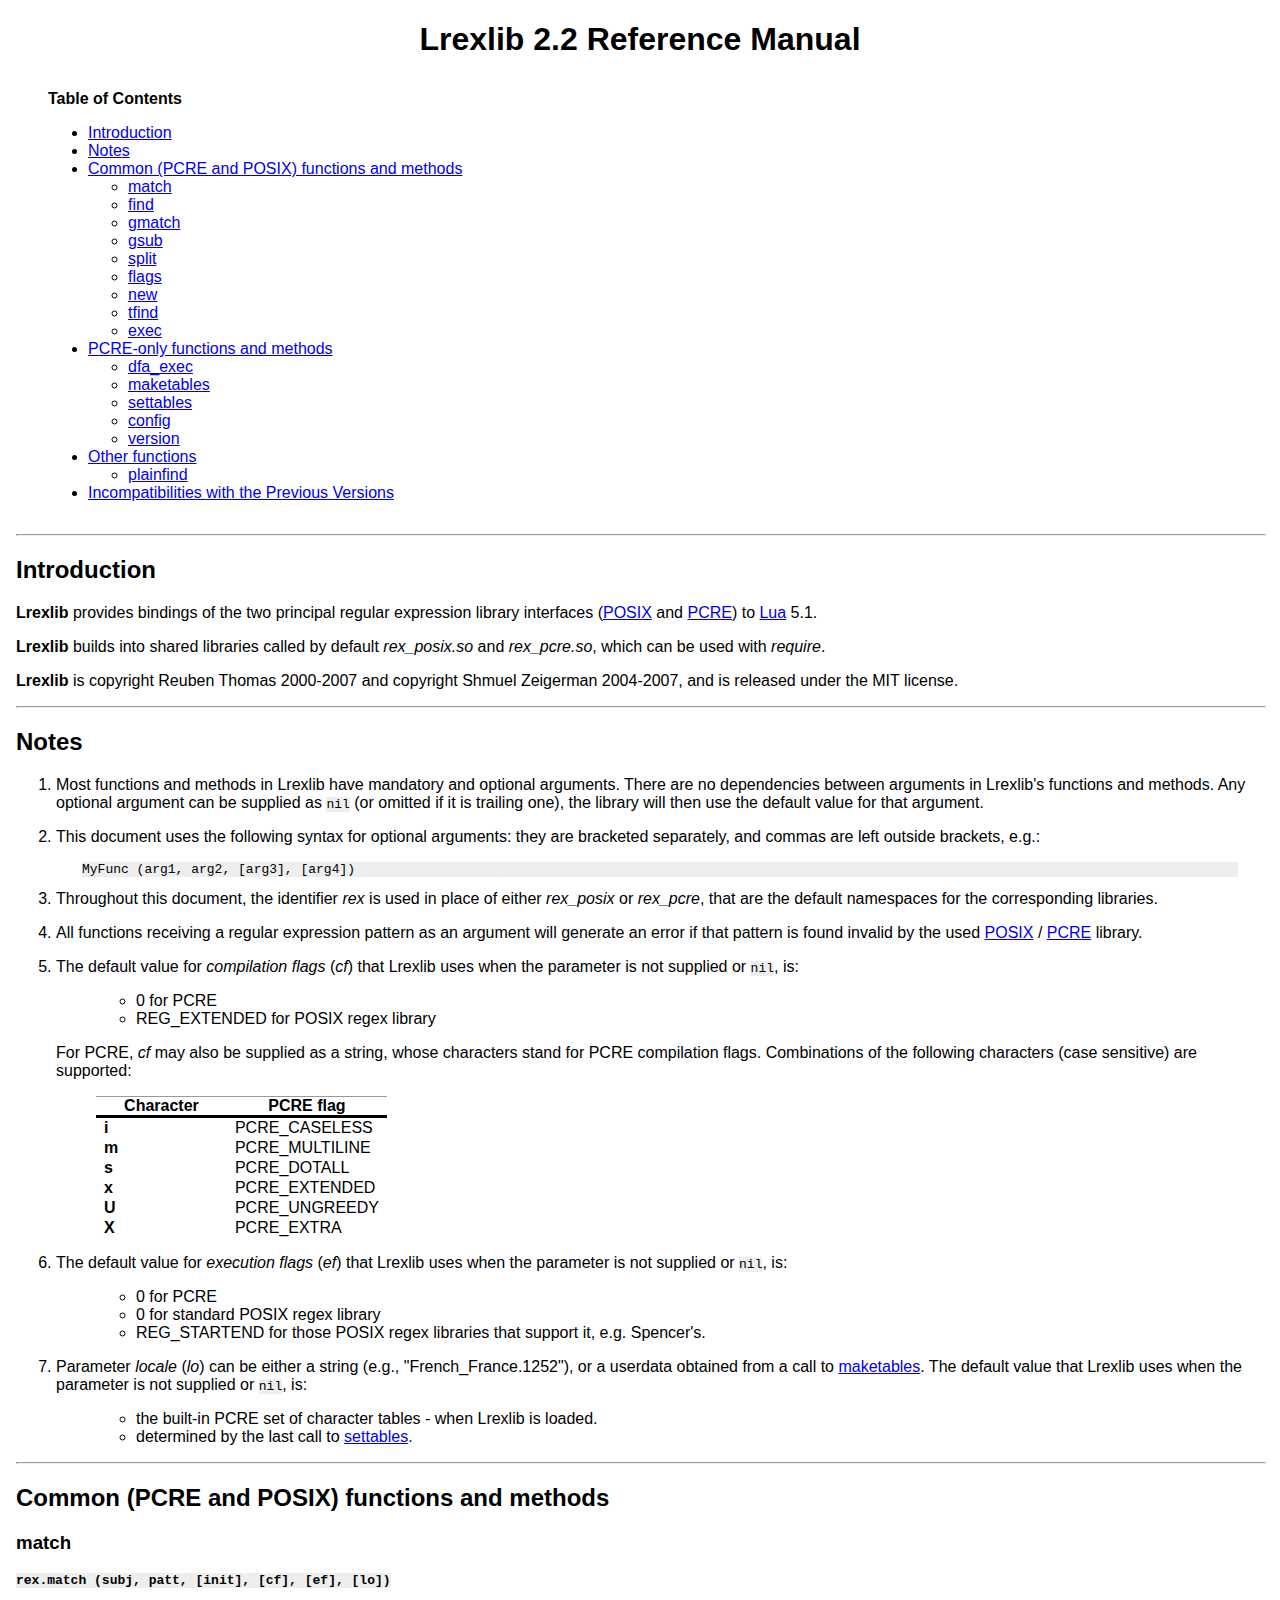
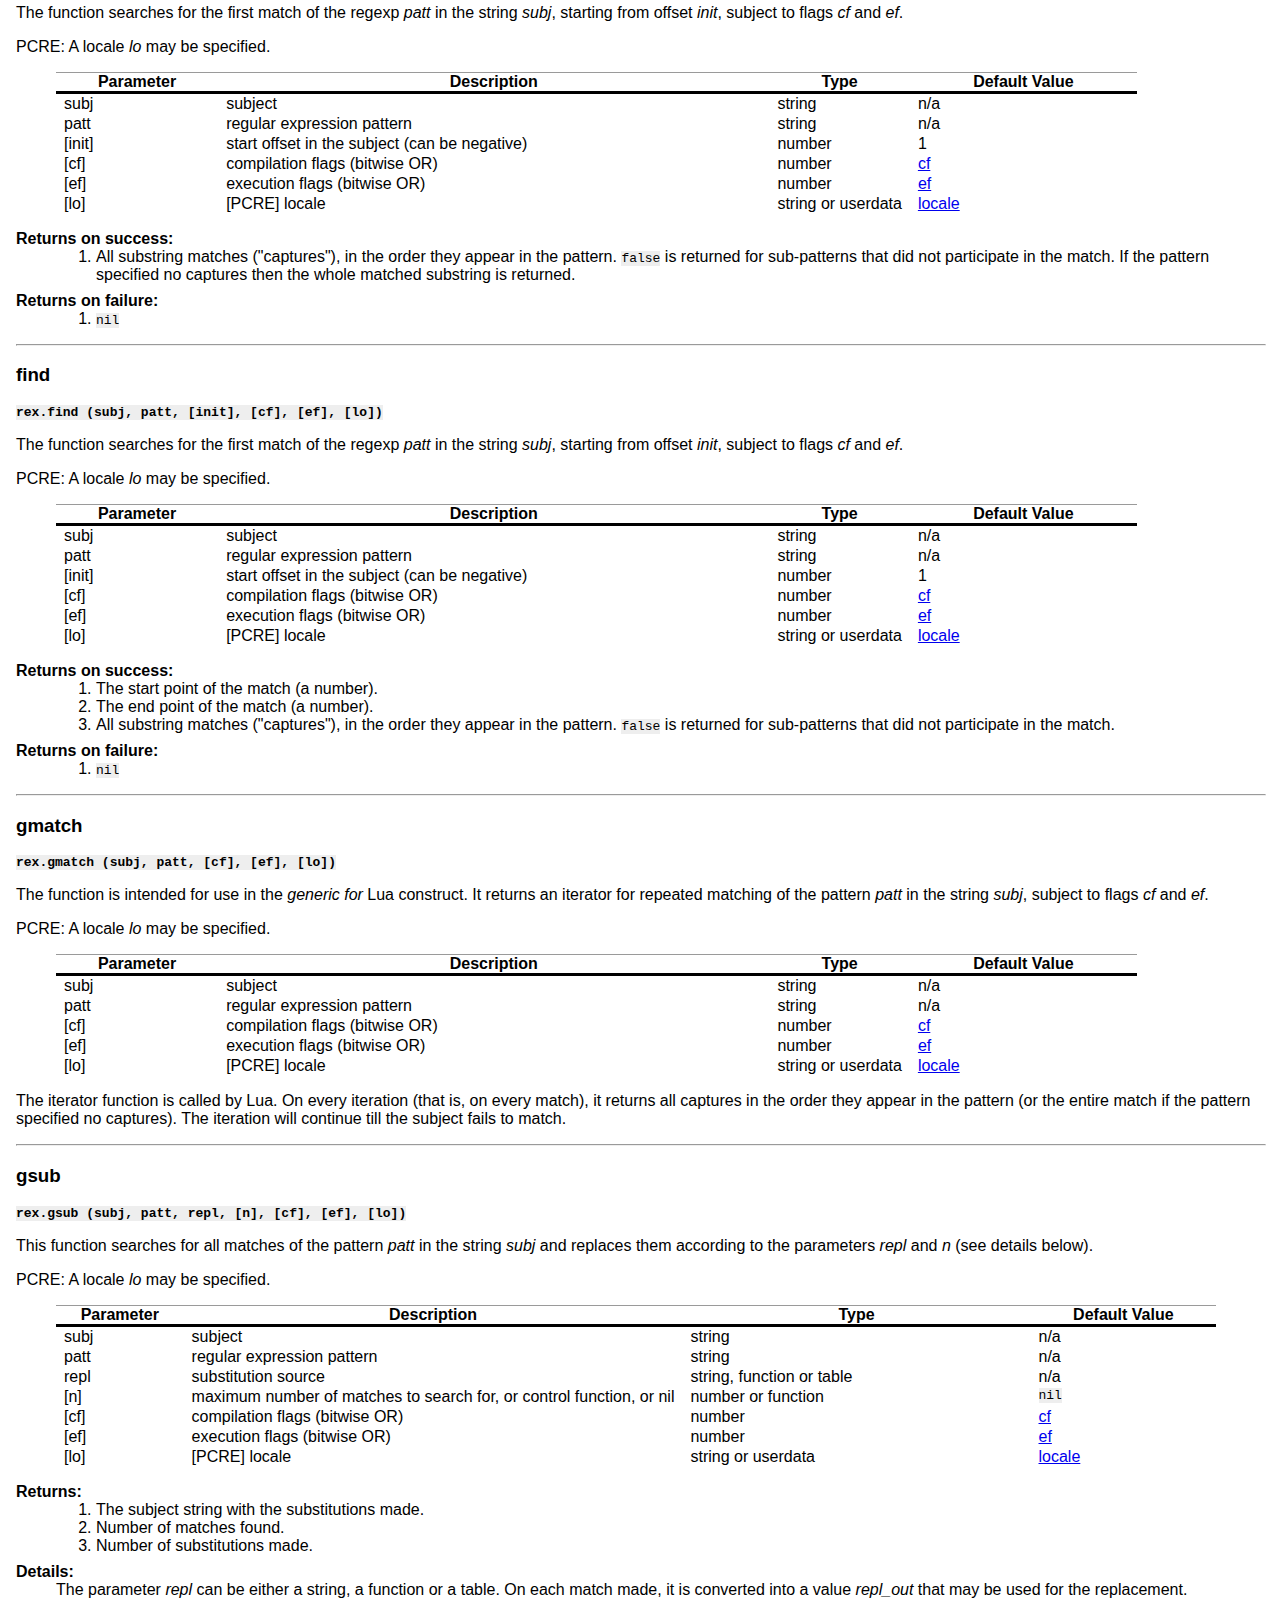
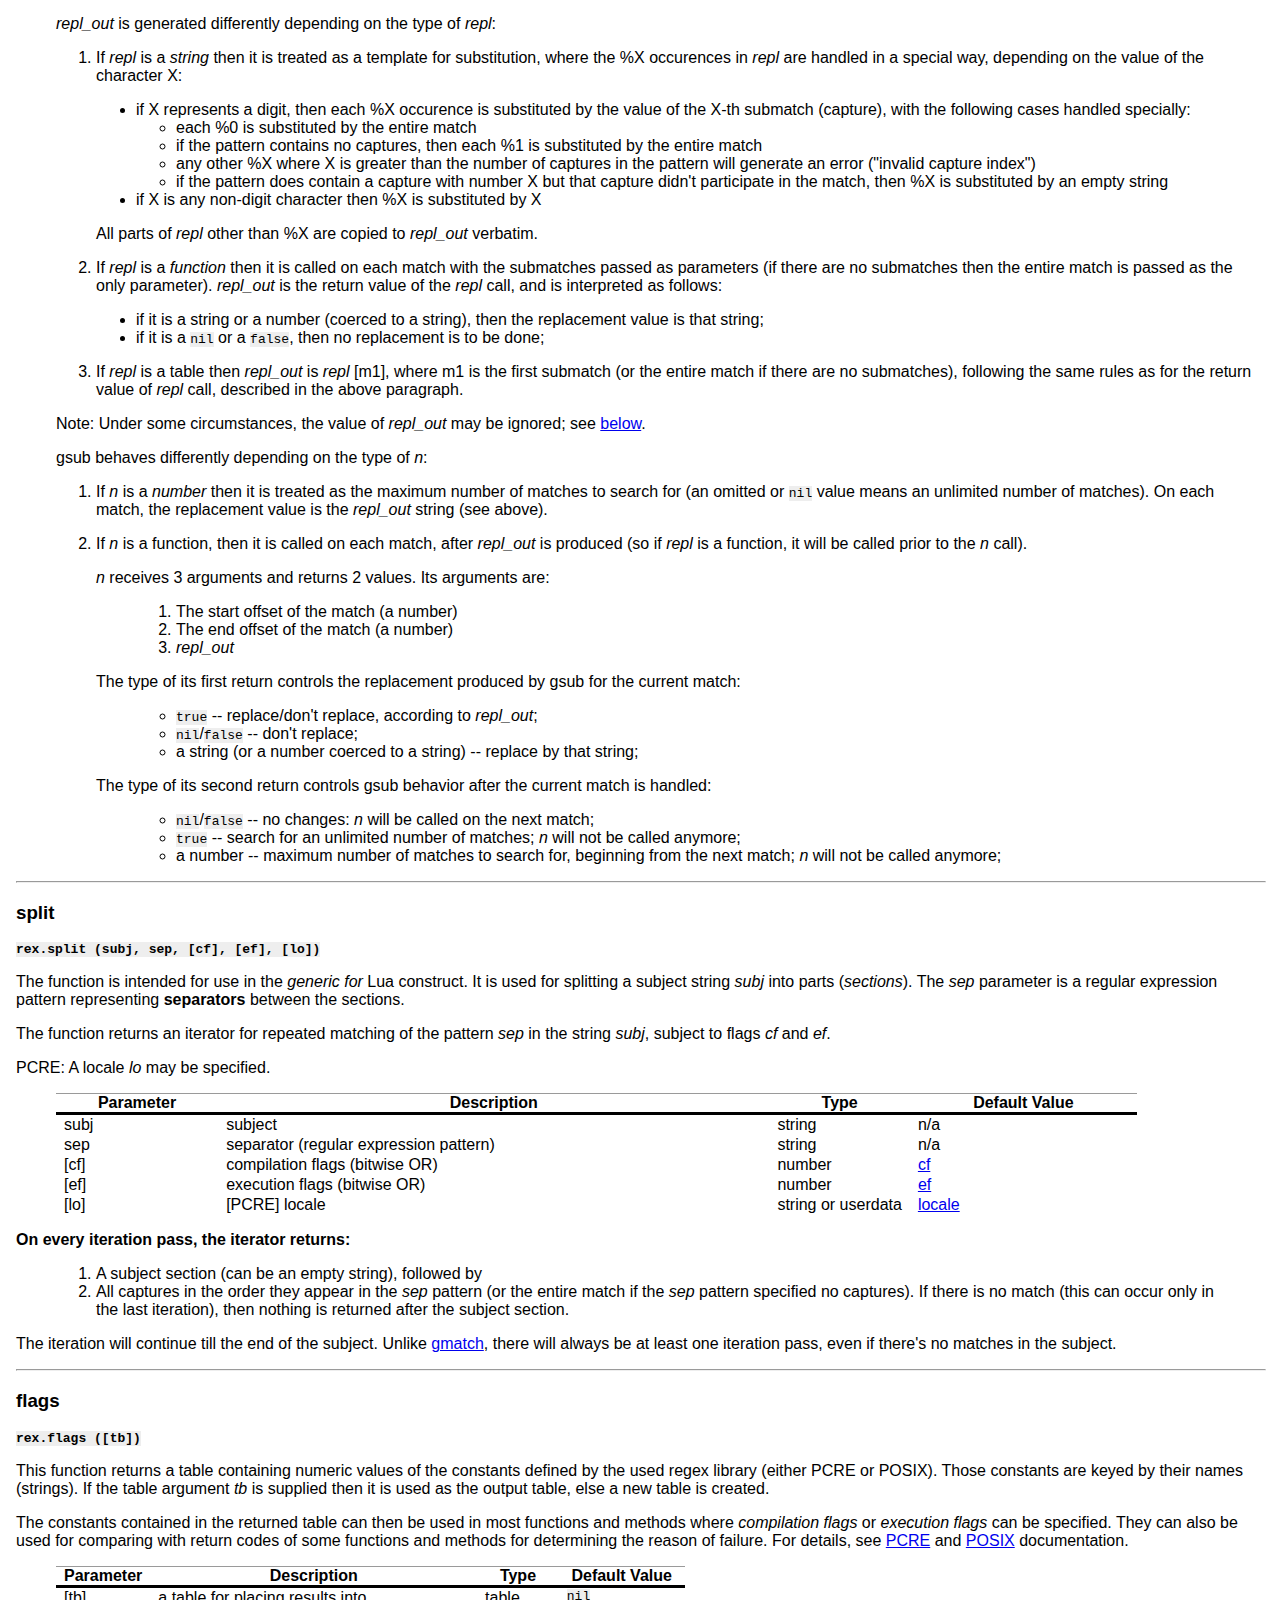
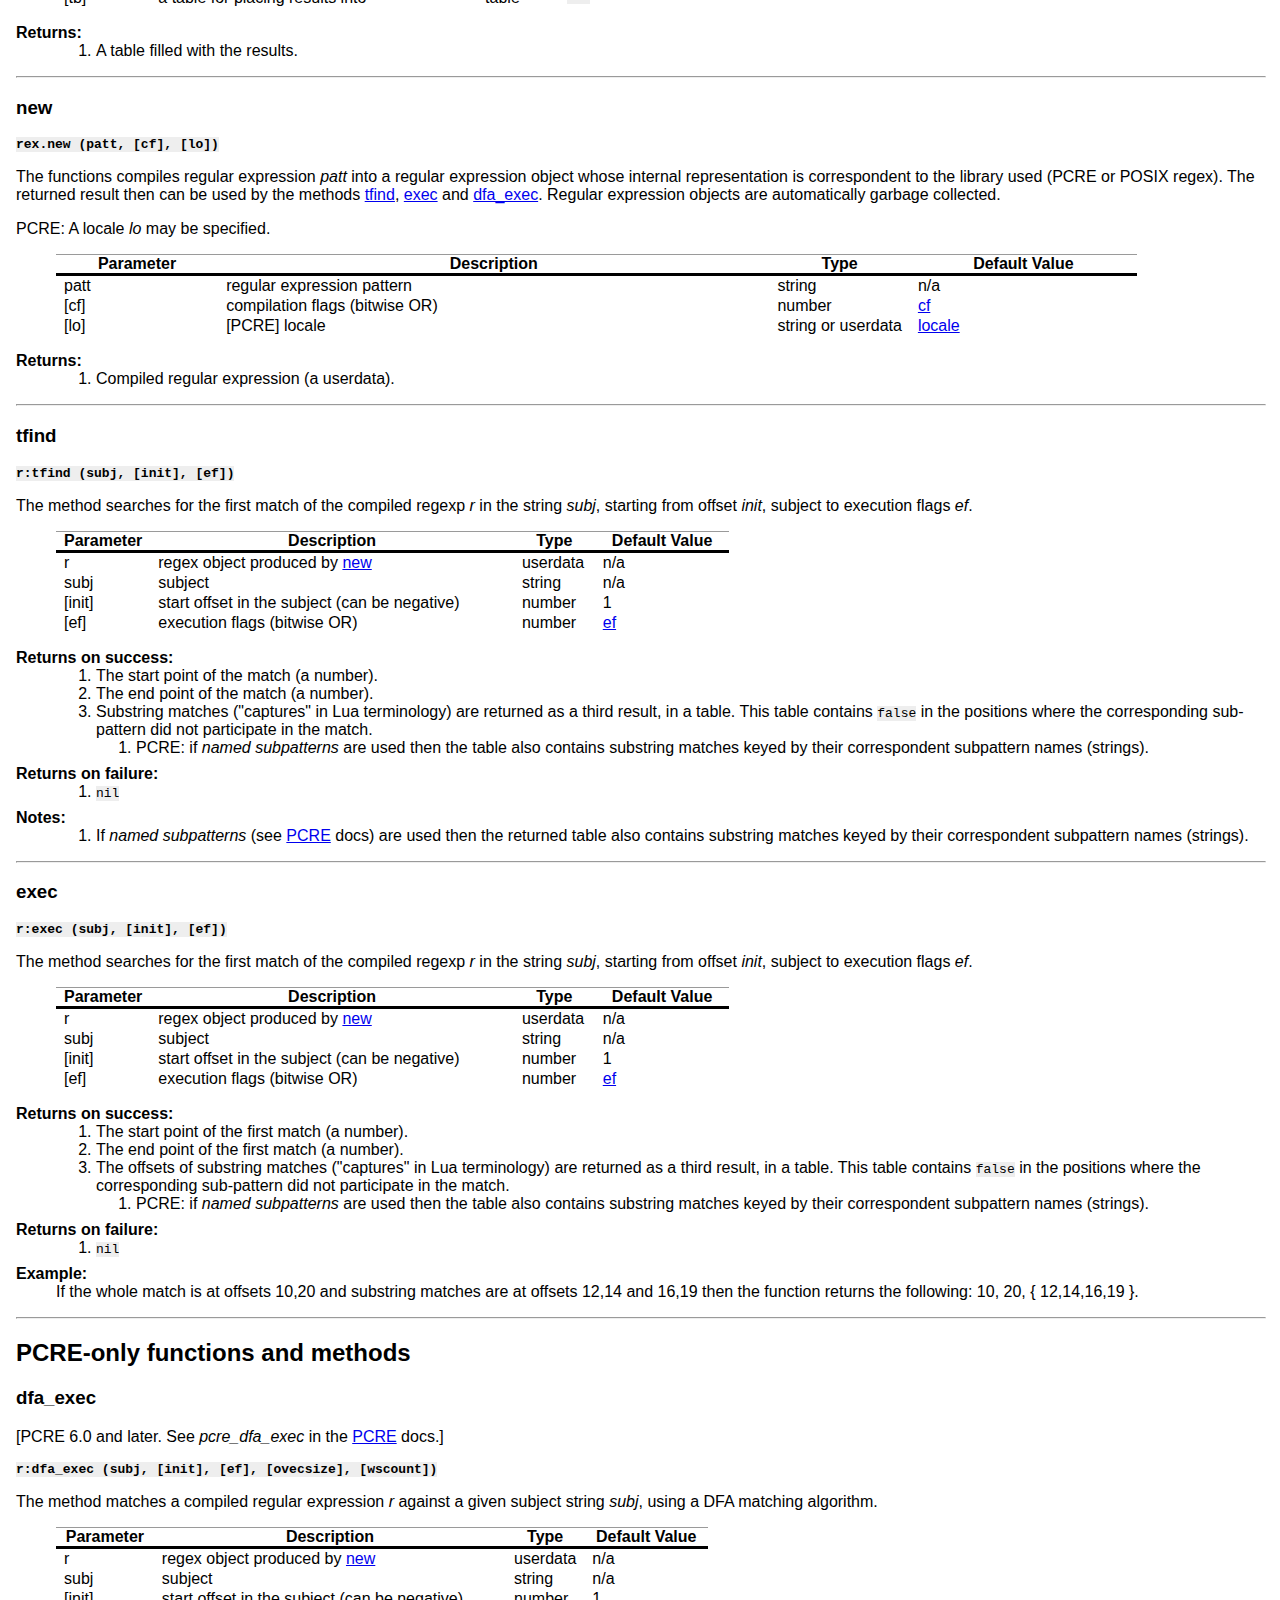
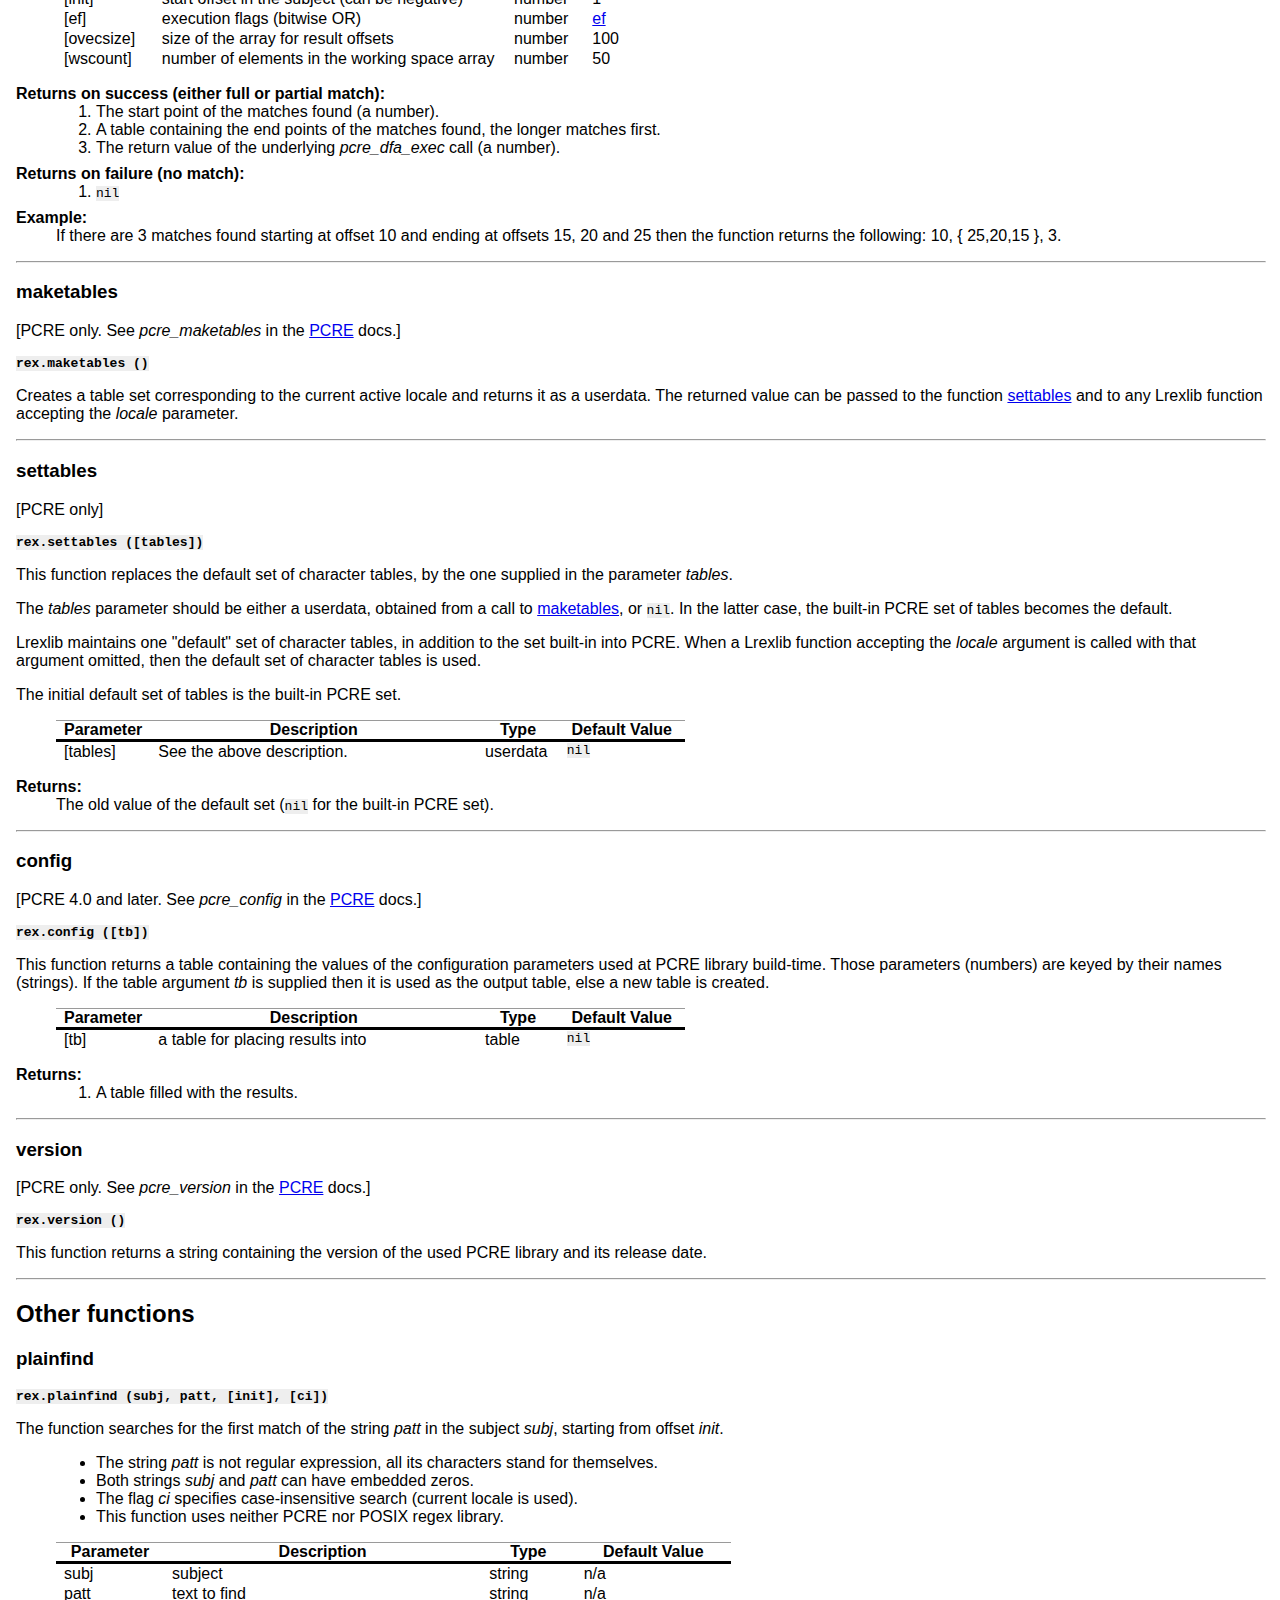
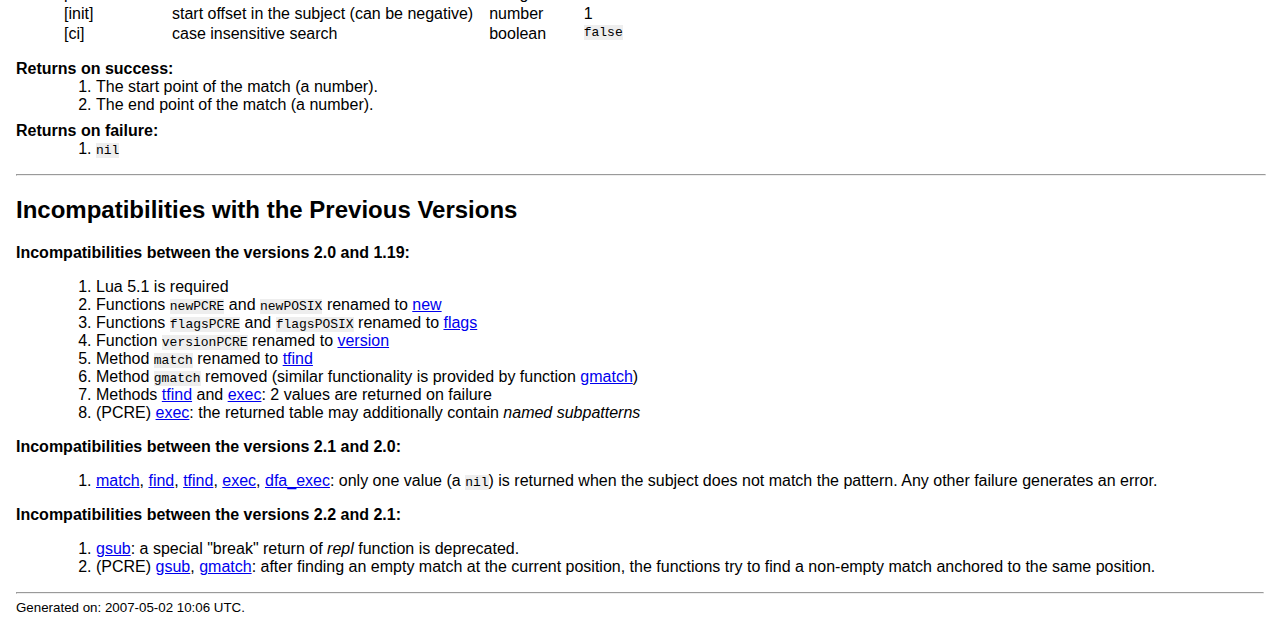
<file: doc/manual.html>
<?xml version="1.0" encoding="utf-8" ?>
<!DOCTYPE html PUBLIC "-//W3C//DTD XHTML 1.0 Transitional//EN" "http://www.w3.org/TR/xhtml1/DTD/xhtml1-transitional.dtd">
<html xmlns="http://www.w3.org/1999/xhtml" xml:lang="en" lang="en">
<head>
<meta http-equiv="Content-Type" content="text/html; charset=utf-8" />
<meta name="generator" content="Docutils 0.5: http://docutils.sourceforge.net/" />
<title>Lrexlib 2.2 Reference Manual</title>
<link rel="stylesheet" href="lrexlib.css" type="text/css" />
</head>
<body>
<div class="document" id="lrexlib-2-2-reference-manual">
<h1 class="title">Lrexlib 2.2 Reference Manual</h1>

<div class="contents topic">
<p class="topic-title first"><a id="table-of-contents" name="table-of-contents">Table of Contents</a></p>
<ul class="simple">
<li><a class="reference" href="#introduction" id="id1" name="id1">Introduction</a></li>
<li><a class="reference" href="#notes" id="id2" name="id2">Notes</a></li>
<li><a class="reference" href="#common-pcre-and-posix-functions-and-methods" id="id3" name="id3">Common (PCRE and POSIX) functions and methods</a><ul>
<li><a class="reference" href="#match" id="id4" name="id4">match</a></li>
<li><a class="reference" href="#find" id="id5" name="id5">find</a></li>
<li><a class="reference" href="#gmatch" id="id6" name="id6">gmatch</a></li>
<li><a class="reference" href="#gsub" id="id7" name="id7">gsub</a></li>
<li><a class="reference" href="#split" id="id8" name="id8">split</a></li>
<li><a class="reference" href="#flags" id="id9" name="id9">flags</a></li>
<li><a class="reference" href="#new" id="id10" name="id10">new</a></li>
<li><a class="reference" href="#tfind" id="id11" name="id11">tfind</a></li>
<li><a class="reference" href="#exec" id="id12" name="id12">exec</a></li>
</ul>
</li>
<li><a class="reference" href="#pcre-only-functions-and-methods" id="id13" name="id13">PCRE-only functions and methods</a><ul>
<li><a class="reference" href="#dfa-exec" id="id14" name="id14">dfa_exec</a></li>
<li><a class="reference" href="#maketables" id="id15" name="id15">maketables</a></li>
<li><a class="reference" href="#settables" id="id16" name="id16">settables</a></li>
<li><a class="reference" href="#config" id="id17" name="id17">config</a></li>
<li><a class="reference" href="#version" id="id18" name="id18">version</a></li>
</ul>
</li>
<li><a class="reference" href="#other-functions" id="id19" name="id19">Other functions</a><ul>
<li><a class="reference" href="#plainfind" id="id20" name="id20">plainfind</a></li>
</ul>
</li>
<li><a class="reference" href="#incompatibilities-with-the-previous-versions" id="id21" name="id21">Incompatibilities with the Previous Versions</a></li>
</ul>
</div>
<hr class="docutils" />
<div class="section">
<h2><a class="toc-backref" href="#id1" id="introduction" name="introduction">Introduction</a></h2>
<p><strong>Lrexlib</strong> provides bindings of the two principal regular expression library
interfaces (<a class="reference" href="http://www.opengroup.org/onlinepubs/009695399/basedefs/xbd_chap09.html">POSIX</a> and <a class="reference" href="http://www.pcre.org/pcre.txt">PCRE</a>) to <a class="reference" href="http://www.lua.org">Lua</a> 5.1.</p>
<p><strong>Lrexlib</strong> builds into shared libraries called by default <em>rex_posix.so</em> and
<em>rex_pcre.so</em>, which can be used with <em>require</em>.</p>
<p><strong>Lrexlib</strong> is copyright Reuben Thomas 2000-2007 and copyright Shmuel Zeigerman
2004-2007, and is released under the MIT license.</p>
</div>
<hr class="docutils" />
<div class="section">
<h2><a class="toc-backref" href="#id2" id="notes" name="notes">Notes</a></h2>
<ol class="arabic">
<li><p class="first">Most functions and methods in Lrexlib have mandatory and optional arguments.
There are no dependencies between arguments in Lrexlib's functions and
methods. Any optional argument can be supplied as <tt class="docutils literal"><span class="pre">nil</span></tt> (or omitted if it
is trailing one), the library will then use the default value for that
argument.</p>
</li>
<li><p class="first">This document uses the following syntax for optional arguments: they are
bracketed separately, and commas are left outside brackets, e.g.:</p>
<pre class="literal-block">
MyFunc (arg1, arg2, [arg3], [arg4])
</pre>
</li>
<li><p class="first">Throughout this document, the identifier <em>rex</em> is used in place of either
<em>rex_posix</em> or <em>rex_pcre</em>, that are the default namespaces for the
corresponding libraries.</p>
</li>
<li><p class="first">All functions receiving a regular expression pattern as an argument will
generate an error if that pattern is found invalid by the used <a class="reference" href="http://www.opengroup.org/onlinepubs/009695399/basedefs/xbd_chap09.html">POSIX</a> / <a class="reference" href="http://www.pcre.org/pcre.txt">PCRE</a>
library.</p>
</li>
</ol>
<ol class="arabic" id="cf" start="5">
<li><p class="first">The default value for <em>compilation flags</em> (<em>cf</em>) that Lrexlib uses when
the parameter is not supplied or <tt class="docutils literal"><span class="pre">nil</span></tt>, is:</p>
<blockquote>
<ul class="simple">
<li>0 for PCRE</li>
<li>REG_EXTENDED for POSIX regex library</li>
</ul>
</blockquote>
<p>For PCRE, <em>cf</em> may also be supplied as a string, whose characters stand for
PCRE compilation flags. Combinations of the following characters (case
sensitive) are supported:</p>
<blockquote>
<table border="1" class="docutils">
<colgroup>
<col width="45%" />
<col width="55%" />
</colgroup>
<thead valign="bottom">
<tr><th class="head"><p class="first last"><strong>Character</strong></p>
</th>
<th class="head"><p class="first last"><strong>PCRE flag</strong></p>
</th>
</tr>
</thead>
<tbody valign="top">
<tr><td><p class="first last"><strong>i</strong></p>
</td>
<td><p class="first last">PCRE_CASELESS</p>
</td>
</tr>
<tr><td><p class="first last"><strong>m</strong></p>
</td>
<td><p class="first last">PCRE_MULTILINE</p>
</td>
</tr>
<tr><td><p class="first last"><strong>s</strong></p>
</td>
<td><p class="first last">PCRE_DOTALL</p>
</td>
</tr>
<tr><td><p class="first last"><strong>x</strong></p>
</td>
<td><p class="first last">PCRE_EXTENDED</p>
</td>
</tr>
<tr><td><p class="first last"><strong>U</strong></p>
</td>
<td><p class="first last">PCRE_UNGREEDY</p>
</td>
</tr>
<tr><td><p class="first last"><strong>X</strong></p>
</td>
<td><p class="first last">PCRE_EXTRA</p>
</td>
</tr>
</tbody>
</table>
</blockquote>
</li>
</ol>
<ol class="arabic" id="ef" start="6">
<li><p class="first">The default value for <em>execution flags</em> (<em>ef</em>) that Lrexlib uses when
the parameter is not supplied or <tt class="docutils literal"><span class="pre">nil</span></tt>, is:</p>
<blockquote>
<ul class="simple">
<li>0 for PCRE</li>
<li>0 for standard POSIX regex library</li>
<li>REG_STARTEND for those POSIX regex libraries that support it,
e.g. Spencer's.</li>
</ul>
</blockquote>
</li>
</ol>
<ol class="arabic" id="locale" start="7">
<li><p class="first">Parameter <em>locale</em> (<em>lo</em>) can be either a string (e.g., &quot;French_France.1252&quot;),
or a userdata obtained from a call to <a class="reference" href="#maketables">maketables</a>. The default value that
Lrexlib uses when the parameter is not supplied or <tt class="docutils literal"><span class="pre">nil</span></tt>, is:</p>
<blockquote>
<ul class="simple">
<li>the built-in PCRE set of character tables - when Lrexlib is loaded.</li>
<li>determined by the last call to <a class="reference" href="#settables">settables</a>.</li>
</ul>
</blockquote>
</li>
</ol>
</div>
<hr class="docutils" />
<div class="section">
<h2><a class="toc-backref" href="#id3" id="common-pcre-and-posix-functions-and-methods" name="common-pcre-and-posix-functions-and-methods">Common (PCRE and POSIX) functions and methods</a></h2>
<div class="section">
<h3><a class="toc-backref" href="#id4" id="match" name="match">match</a></h3>
<p><tt class="funcdef docutils literal"><span class="pre">rex.match</span> <span class="pre">(subj,</span> <span class="pre">patt,</span> <span class="pre">[init],</span> <span class="pre">[cf],</span> <span class="pre">[ef],</span> <span class="pre">[lo])</span></tt></p>
<p>The function searches for the first match of the regexp <em>patt</em> in the string
<em>subj</em>, starting from offset <em>init</em>, subject to flags <em>cf</em> and <em>ef</em>.</p>
<p>PCRE: A locale <em>lo</em> may be specified.</p>
<blockquote>
<table border="1" class="docutils">
<colgroup>
<col width="15%" />
<col width="51%" />
<col width="13%" />
<col width="21%" />
</colgroup>
<thead valign="bottom">
<tr><th class="head">Parameter</th>
<th class="head">Description</th>
<th class="head">Type</th>
<th class="head">Default Value</th>
</tr>
</thead>
<tbody valign="top">
<tr><td>subj</td>
<td>subject</td>
<td>string</td>
<td>n/a</td>
</tr>
<tr><td>patt</td>
<td>regular expression pattern</td>
<td>string</td>
<td>n/a</td>
</tr>
<tr><td>[init]</td>
<td>start offset in the subject
(can be negative)</td>
<td>number</td>
<td>1</td>
</tr>
<tr><td>[cf]</td>
<td>compilation flags (bitwise OR)</td>
<td>number</td>
<td><a class="reference" href="#cf">cf</a></td>
</tr>
<tr><td>[ef]</td>
<td>execution flags (bitwise OR)</td>
<td>number</td>
<td><a class="reference" href="#ef">ef</a></td>
</tr>
<tr><td>[lo]</td>
<td>[PCRE] locale</td>
<td>string
or
userdata</td>
<td><a class="reference" href="#locale">locale</a></td>
</tr>
</tbody>
</table>
</blockquote>
<dl class="docutils">
<dt><strong>Returns on success:</strong></dt>
<dd><ol class="first last arabic simple">
<li>All substring matches (&quot;captures&quot;), in the order they appear in the
pattern. <tt class="docutils literal"><span class="pre">false</span></tt> is returned for sub-patterns that did not participate in
the match. If the pattern specified no captures then the whole matched
substring is returned.</li>
</ol>
</dd>
<dt><strong>Returns on failure:</strong></dt>
<dd><ol class="first last arabic simple">
<li><tt class="docutils literal"><span class="pre">nil</span></tt></li>
</ol>
</dd>
</dl>
</div>
<hr class="docutils" />
<div class="section">
<h3><a class="toc-backref" href="#id5" id="find" name="find">find</a></h3>
<p><tt class="funcdef docutils literal"><span class="pre">rex.find</span> <span class="pre">(subj,</span> <span class="pre">patt,</span> <span class="pre">[init],</span> <span class="pre">[cf],</span> <span class="pre">[ef],</span> <span class="pre">[lo])</span></tt></p>
<p>The function searches for the first match of the regexp <em>patt</em> in the string
<em>subj</em>, starting from offset <em>init</em>, subject to flags <em>cf</em> and <em>ef</em>.</p>
<p>PCRE: A locale <em>lo</em> may be specified.</p>
<blockquote>
<table border="1" class="docutils">
<colgroup>
<col width="15%" />
<col width="51%" />
<col width="13%" />
<col width="21%" />
</colgroup>
<thead valign="bottom">
<tr><th class="head">Parameter</th>
<th class="head">Description</th>
<th class="head">Type</th>
<th class="head">Default Value</th>
</tr>
</thead>
<tbody valign="top">
<tr><td>subj</td>
<td>subject</td>
<td>string</td>
<td>n/a</td>
</tr>
<tr><td>patt</td>
<td>regular expression pattern</td>
<td>string</td>
<td>n/a</td>
</tr>
<tr><td>[init]</td>
<td>start offset in the subject
(can be negative)</td>
<td>number</td>
<td>1</td>
</tr>
<tr><td>[cf]</td>
<td>compilation flags (bitwise OR)</td>
<td>number</td>
<td><a class="reference" href="#cf">cf</a></td>
</tr>
<tr><td>[ef]</td>
<td>execution flags (bitwise OR)</td>
<td>number</td>
<td><a class="reference" href="#ef">ef</a></td>
</tr>
<tr><td>[lo]</td>
<td>[PCRE] locale</td>
<td>string
or
userdata</td>
<td><a class="reference" href="#locale">locale</a></td>
</tr>
</tbody>
</table>
</blockquote>
<dl class="docutils">
<dt><strong>Returns on success:</strong></dt>
<dd><ol class="first last arabic simple">
<li>The start point of the match (a number).</li>
<li>The end point of the match (a number).</li>
<li>All substring matches (&quot;captures&quot;), in the order they appear in the
pattern. <tt class="docutils literal"><span class="pre">false</span></tt> is returned for sub-patterns that did not participate in
the match.</li>
</ol>
</dd>
<dt><strong>Returns on failure:</strong></dt>
<dd><ol class="first last arabic simple">
<li><tt class="docutils literal"><span class="pre">nil</span></tt></li>
</ol>
</dd>
</dl>
</div>
<hr class="docutils" />
<div class="section">
<h3><a class="toc-backref" href="#id6" id="gmatch" name="gmatch">gmatch</a></h3>
<p><tt class="funcdef docutils literal"><span class="pre">rex.gmatch</span> <span class="pre">(subj,</span> <span class="pre">patt,</span> <span class="pre">[cf],</span> <span class="pre">[ef],</span> <span class="pre">[lo])</span></tt></p>
<p>The function is intended for use in the <em>generic for</em> Lua construct.
It returns an iterator for repeated matching of the pattern <em>patt</em> in
the string <em>subj</em>, subject to flags <em>cf</em> and <em>ef</em>.</p>
<p>PCRE: A locale <em>lo</em> may be specified.</p>
<blockquote>
<table border="1" class="docutils">
<colgroup>
<col width="15%" />
<col width="51%" />
<col width="13%" />
<col width="21%" />
</colgroup>
<thead valign="bottom">
<tr><th class="head">Parameter</th>
<th class="head">Description</th>
<th class="head">Type</th>
<th class="head">Default Value</th>
</tr>
</thead>
<tbody valign="top">
<tr><td>subj</td>
<td>subject</td>
<td>string</td>
<td>n/a</td>
</tr>
<tr><td>patt</td>
<td>regular expression pattern</td>
<td>string</td>
<td>n/a</td>
</tr>
<tr><td>[cf]</td>
<td>compilation flags (bitwise OR)</td>
<td>number</td>
<td><a class="reference" href="#cf">cf</a></td>
</tr>
<tr><td>[ef]</td>
<td>execution flags (bitwise OR)</td>
<td>number</td>
<td><a class="reference" href="#ef">ef</a></td>
</tr>
<tr><td>[lo]</td>
<td>[PCRE] locale</td>
<td>string
or
userdata</td>
<td><a class="reference" href="#locale">locale</a></td>
</tr>
</tbody>
</table>
</blockquote>
<p>The iterator function is called by Lua. On every iteration (that is, on every
match), it returns all captures in the order they appear in the pattern (or the
entire match if the pattern specified no captures). The iteration will continue
till the subject fails to match.</p>
</div>
<hr class="docutils" />
<div class="section">
<h3><a class="toc-backref" href="#id7" id="gsub" name="gsub">gsub</a></h3>
<p><tt class="funcdef docutils literal"><span class="pre">rex.gsub</span> <span class="pre">(subj,</span> <span class="pre">patt,</span> <span class="pre">repl,</span> <span class="pre">[n],</span> <span class="pre">[cf],</span> <span class="pre">[ef],</span> <span class="pre">[lo])</span></tt></p>
<p>This function searches for all matches of the pattern <em>patt</em> in the string
<em>subj</em> and replaces them according to the parameters <em>repl</em> and <em>n</em> (see details
below).</p>
<p>PCRE: A locale <em>lo</em> may be specified.</p>
<blockquote>
<table border="1" class="docutils">
<colgroup>
<col width="11%" />
<col width="43%" />
<col width="30%" />
<col width="16%" />
</colgroup>
<thead valign="bottom">
<tr><th class="head">Parameter</th>
<th class="head">Description</th>
<th class="head">Type</th>
<th class="head">Default Value</th>
</tr>
</thead>
<tbody valign="top">
<tr><td>subj</td>
<td>subject</td>
<td>string</td>
<td>n/a</td>
</tr>
<tr><td>patt</td>
<td>regular expression pattern</td>
<td>string</td>
<td>n/a</td>
</tr>
<tr><td>repl</td>
<td>substitution source</td>
<td>string, function or table</td>
<td>n/a</td>
</tr>
<tr><td>[n]</td>
<td>maximum number of matches to search
for, or control function, or nil</td>
<td>number or function</td>
<td><tt class="docutils literal"><span class="pre">nil</span></tt></td>
</tr>
<tr><td>[cf]</td>
<td>compilation flags (bitwise OR)</td>
<td>number</td>
<td><a class="reference" href="#cf">cf</a></td>
</tr>
<tr><td>[ef]</td>
<td>execution flags (bitwise OR)</td>
<td>number</td>
<td><a class="reference" href="#ef">ef</a></td>
</tr>
<tr><td>[lo]</td>
<td>[PCRE] locale</td>
<td>string or userdata</td>
<td><a class="reference" href="#locale">locale</a></td>
</tr>
</tbody>
</table>
</blockquote>
<dl class="docutils">
<dt><strong>Returns:</strong></dt>
<dd><ol class="first last arabic simple">
<li>The subject string with the substitutions made.</li>
<li>Number of matches found.</li>
<li>Number of substitutions made.</li>
</ol>
</dd>
<dt><strong>Details:</strong></dt>
<dd><p class="first">The parameter <em>repl</em> can be either a string, a function or a table.
On each match made, it is converted into a value <em>repl_out</em> that may be used
for the replacement.</p>
<p><em>repl_out</em> is generated differently depending on the type of <em>repl</em>:</p>
<ol class="arabic simple">
<li>If <em>repl</em> is a <em>string</em> then it is treated as a template for substitution,
where the %X occurences in <em>repl</em> are handled in a special way, depending
on the value of the character X:</li>
</ol>
<blockquote>
<ul class="simple">
<li>if X represents a digit, then each %X occurence is substituted by the
value of the X-th submatch (capture), with the following cases handled
specially:<ul>
<li>each %0 is substituted by the entire match</li>
<li>if the pattern contains no captures, then each %1 is substituted by the
entire match</li>
<li>any other %X where X is greater than the number of captures in the
pattern will generate an error (&quot;invalid capture index&quot;)</li>
<li>if the pattern does contain a capture with number X but that capture
didn't participate in the match, then %X is substituted by an empty
string</li>
</ul>
</li>
<li>if X is any non-digit character then %X is substituted by X</li>
</ul>
<p>All parts of <em>repl</em> other than %X are copied to <em>repl_out</em> verbatim.</p>
</blockquote>
<ol class="arabic simple" start="2">
<li>If <em>repl</em> is a <em>function</em> then it is called on each match with the
submatches passed as parameters (if there are no submatches then the entire
match is passed as the only parameter). <em>repl_out</em> is the return value of
the <em>repl</em> call, and is interpreted as follows:</li>
</ol>
<blockquote>
<ul class="simple">
<li>if it is a string or a number (coerced to a string), then the replacement
value is that string;</li>
<li>if it is a <tt class="docutils literal"><span class="pre">nil</span></tt> or a <tt class="docutils literal"><span class="pre">false</span></tt>, then no replacement is to be done;</li>
</ul>
</blockquote>
<ol class="arabic simple" start="3">
<li>If <em>repl</em> is a table then <em>repl_out</em> is <em>repl</em> [m1], where m1 is the first
submatch (or the entire match if there are no submatches), following the
same rules as for the return value of <em>repl</em> call, described in the above
paragraph.</li>
</ol>
<p>Note: Under some circumstances, the value of <em>repl_out</em> may be ignored; see
<a class="reference" href="#below">below</a>.</p>
<p>gsub behaves differently depending on the type of <em>n</em>:</p>
<ol class="last arabic simple">
<li>If <em>n</em> is a <em>number</em> then it is treated as the maximum number of matches
to search for (an omitted or <tt class="docutils literal"><span class="pre">nil</span></tt> value means an unlimited number of
matches). On each match, the replacement value is the <em>repl_out</em> string
(see above).</li>
</ol>
</dd>
</dl>
<blockquote id="below">
<ol class="arabic" start="2">
<li><p class="first">If <em>n</em> is a function, then it is called on each match, after <em>repl_out</em> is
produced (so if <em>repl</em> is a function, it will be called prior to the <em>n</em>
call).</p>
<p><em>n</em> receives 3 arguments and returns 2 values. Its arguments are:</p>
<blockquote>
<ol class="arabic simple">
<li>The start offset of the match (a number)</li>
<li>The end offset of the match (a number)</li>
<li><em>repl_out</em></li>
</ol>
</blockquote>
<p>The type of its first return controls the replacement produced by gsub for
the current match:</p>
<blockquote>
<ul class="simple">
<li><tt class="docutils literal"><span class="pre">true</span></tt> -- replace/don't replace, according to <em>repl_out</em>;</li>
<li><tt class="docutils literal"><span class="pre">nil</span></tt>/<tt class="docutils literal"><span class="pre">false</span></tt> -- don't replace;</li>
<li>a string (or a number coerced to a string) -- replace by that string;</li>
</ul>
</blockquote>
<p>The type of its second return controls gsub behavior after the current
match is handled:</p>
<blockquote>
<ul class="simple">
<li><tt class="docutils literal"><span class="pre">nil</span></tt>/<tt class="docutils literal"><span class="pre">false</span></tt> -- no changes: <em>n</em> will be called on the next match;</li>
<li><tt class="docutils literal"><span class="pre">true</span></tt> -- search for an unlimited number of matches; <em>n</em> will not be
called anymore;</li>
<li>a number -- maximum number of matches to search for, beginning from the
next match; <em>n</em> will not be called anymore;</li>
</ul>
</blockquote>
</li>
</ol>
</blockquote>
</div>
<hr class="docutils" />
<div class="section">
<h3><a class="toc-backref" href="#id8" id="split" name="split">split</a></h3>
<p><tt class="funcdef docutils literal"><span class="pre">rex.split</span> <span class="pre">(subj,</span> <span class="pre">sep,</span> <span class="pre">[cf],</span> <span class="pre">[ef],</span> <span class="pre">[lo])</span></tt></p>
<p>The function is intended for use in the <em>generic for</em> Lua construct.
It is used for splitting a subject string <em>subj</em> into parts (<em>sections</em>).
The <em>sep</em> parameter is a regular expression pattern representing
<strong>separators</strong> between the sections.</p>
<p>The function returns an iterator for repeated matching of the pattern <em>sep</em> in
the string <em>subj</em>, subject to flags <em>cf</em> and <em>ef</em>.</p>
<p>PCRE: A locale <em>lo</em> may be specified.</p>
<blockquote>
<table border="1" class="docutils">
<colgroup>
<col width="15%" />
<col width="51%" />
<col width="13%" />
<col width="21%" />
</colgroup>
<thead valign="bottom">
<tr><th class="head">Parameter</th>
<th class="head">Description</th>
<th class="head">Type</th>
<th class="head">Default Value</th>
</tr>
</thead>
<tbody valign="top">
<tr><td>subj</td>
<td>subject</td>
<td>string</td>
<td>n/a</td>
</tr>
<tr><td>sep</td>
<td>separator (regular expression
pattern)</td>
<td>string</td>
<td>n/a</td>
</tr>
<tr><td>[cf]</td>
<td>compilation flags (bitwise OR)</td>
<td>number</td>
<td><a class="reference" href="#cf">cf</a></td>
</tr>
<tr><td>[ef]</td>
<td>execution flags (bitwise OR)</td>
<td>number</td>
<td><a class="reference" href="#ef">ef</a></td>
</tr>
<tr><td>[lo]</td>
<td>[PCRE] locale</td>
<td>string
or
userdata</td>
<td><a class="reference" href="#locale">locale</a></td>
</tr>
</tbody>
</table>
</blockquote>
<p><strong>On every iteration pass, the iterator returns:</strong></p>
<blockquote>
<ol class="arabic simple">
<li>A subject section (can be an empty string), followed by</li>
<li>All captures in the order they appear in the <em>sep</em> pattern (or the entire
match if the <em>sep</em> pattern specified no captures). If there is no match
(this can occur only in the last iteration), then nothing is returned after
the subject section.</li>
</ol>
</blockquote>
<p>The iteration will continue till the end of the subject. Unlike <a class="reference" href="#gmatch">gmatch</a>, there
will always be at least one iteration pass, even if there's no matches in the
subject.</p>
</div>
<hr class="docutils" />
<div class="section">
<h3><a class="toc-backref" href="#id9" id="flags" name="flags">flags</a></h3>
<p><tt class="funcdef docutils literal"><span class="pre">rex.flags</span> <span class="pre">([tb])</span></tt></p>
<p>This function returns a table containing numeric values of the constants defined
by the used regex library (either PCRE or POSIX). Those constants are keyed by
their names (strings). If the table argument <em>tb</em> is supplied then it is used as
the output table, else a new table is created.</p>
<p>The constants contained in the returned table can then be used in most functions
and methods where <em>compilation flags</em> or <em>execution flags</em> can be specified.
They can also be used for comparing with return codes of some functions and
methods for determining the reason of failure. For details, see <a class="reference" href="http://www.pcre.org/pcre.txt">PCRE</a> and <a class="reference" href="http://www.opengroup.org/onlinepubs/009695399/basedefs/xbd_chap09.html">POSIX</a>
documentation.</p>
<blockquote>
<table border="1" class="docutils">
<colgroup>
<col width="15%" />
<col width="52%" />
<col width="13%" />
<col width="21%" />
</colgroup>
<thead valign="bottom">
<tr><th class="head">Parameter</th>
<th class="head">Description</th>
<th class="head">Type</th>
<th class="head">Default Value</th>
</tr>
</thead>
<tbody valign="top">
<tr><td>[tb]</td>
<td>a table for placing results into</td>
<td>table</td>
<td><tt class="docutils literal"><span class="pre">nil</span></tt></td>
</tr>
</tbody>
</table>
</blockquote>
<dl class="docutils">
<dt><strong>Returns:</strong></dt>
<dd><ol class="first last arabic simple">
<li>A table filled with the results.</li>
</ol>
</dd>
</dl>
</div>
<hr class="docutils" />
<div class="section">
<h3><a class="toc-backref" href="#id10" id="new" name="new">new</a></h3>
<p><tt class="funcdef docutils literal"><span class="pre">rex.new</span> <span class="pre">(patt,</span> <span class="pre">[cf],</span> <span class="pre">[lo])</span></tt></p>
<p>The functions compiles regular expression <em>patt</em> into a regular expression
object whose internal representation is correspondent to the library used (PCRE
or POSIX regex).  The returned result then can be used by the methods <a class="reference" href="#tfind">tfind</a>,
<a class="reference" href="#exec">exec</a> and <a class="reference" href="#dfa-exec">dfa_exec</a>.  Regular expression objects are automatically garbage
collected.</p>
<p>PCRE: A locale <em>lo</em> may be specified.</p>
<blockquote>
<table border="1" class="docutils">
<colgroup>
<col width="15%" />
<col width="51%" />
<col width="13%" />
<col width="21%" />
</colgroup>
<thead valign="bottom">
<tr><th class="head">Parameter</th>
<th class="head">Description</th>
<th class="head">Type</th>
<th class="head">Default Value</th>
</tr>
</thead>
<tbody valign="top">
<tr><td>patt</td>
<td>regular expression pattern</td>
<td>string</td>
<td>n/a</td>
</tr>
<tr><td>[cf]</td>
<td>compilation flags (bitwise OR)</td>
<td>number</td>
<td><a class="reference" href="#cf">cf</a></td>
</tr>
<tr><td>[lo]</td>
<td>[PCRE] locale</td>
<td>string
or
userdata</td>
<td><a class="reference" href="#locale">locale</a></td>
</tr>
</tbody>
</table>
</blockquote>
<dl class="docutils">
<dt><strong>Returns:</strong></dt>
<dd><ol class="first last arabic simple">
<li>Compiled regular expression (a userdata).</li>
</ol>
</dd>
</dl>
</div>
<hr class="docutils" />
<div class="section">
<h3><a class="toc-backref" href="#id11" id="tfind" name="tfind">tfind</a></h3>
<p><tt class="funcdef docutils literal"><span class="pre">r:tfind</span> <span class="pre">(subj,</span> <span class="pre">[init],</span> <span class="pre">[ef])</span></tt></p>
<p>The method searches for the first match of the compiled regexp <em>r</em> in the
string <em>subj</em>, starting from offset <em>init</em>, subject to execution flags <em>ef</em>.</p>
<blockquote>
<table border="1" class="docutils">
<colgroup>
<col width="14%" />
<col width="54%" />
<col width="12%" />
<col width="20%" />
</colgroup>
<thead valign="bottom">
<tr><th class="head">Parameter</th>
<th class="head">Description</th>
<th class="head">Type</th>
<th class="head">Default Value</th>
</tr>
</thead>
<tbody valign="top">
<tr><td>r</td>
<td>regex object produced by <a class="reference" href="#new">new</a></td>
<td>userdata</td>
<td>n/a</td>
</tr>
<tr><td>subj</td>
<td>subject</td>
<td>string</td>
<td>n/a</td>
</tr>
<tr><td>[init]</td>
<td>start offset in the subject
(can be negative)</td>
<td>number</td>
<td>1</td>
</tr>
<tr><td>[ef]</td>
<td>execution flags (bitwise OR)</td>
<td>number</td>
<td><a class="reference" href="#ef">ef</a></td>
</tr>
</tbody>
</table>
</blockquote>
<dl class="docutils">
<dt><strong>Returns on success:</strong></dt>
<dd><ol class="first last arabic simple">
<li>The start point of the match (a number).</li>
<li>The end point of the match (a number).</li>
<li>Substring matches (&quot;captures&quot; in Lua terminology) are returned as a third
result, in a table. This table contains <tt class="docutils literal"><span class="pre">false</span></tt> in the positions where the
corresponding sub-pattern did not participate in the match.<ol class="arabic">
<li>PCRE: if <em>named subpatterns</em> are used then the table also contains
substring matches keyed by their correspondent subpattern names
(strings).</li>
</ol>
</li>
</ol>
</dd>
<dt><strong>Returns on failure:</strong></dt>
<dd><ol class="first last arabic simple">
<li><tt class="docutils literal"><span class="pre">nil</span></tt></li>
</ol>
</dd>
<dt><strong>Notes:</strong></dt>
<dd><ol class="first last arabic simple">
<li>If <em>named subpatterns</em> (see <a class="reference" href="http://www.pcre.org/pcre.txt">PCRE</a> docs) are used then the returned table
also contains substring matches keyed by their correspondent subpattern
names (strings).</li>
</ol>
</dd>
</dl>
</div>
<hr class="docutils" />
<div class="section">
<h3><a class="toc-backref" href="#id12" id="exec" name="exec">exec</a></h3>
<p><tt class="funcdef docutils literal"><span class="pre">r:exec</span> <span class="pre">(subj,</span> <span class="pre">[init],</span> <span class="pre">[ef])</span></tt></p>
<p>The method searches for the first match of the compiled regexp <em>r</em> in the
string <em>subj</em>, starting from offset <em>init</em>, subject to execution flags <em>ef</em>.</p>
<blockquote>
<table border="1" class="docutils">
<colgroup>
<col width="14%" />
<col width="54%" />
<col width="12%" />
<col width="20%" />
</colgroup>
<thead valign="bottom">
<tr><th class="head">Parameter</th>
<th class="head">Description</th>
<th class="head">Type</th>
<th class="head">Default Value</th>
</tr>
</thead>
<tbody valign="top">
<tr><td>r</td>
<td>regex object produced by <a class="reference" href="#new">new</a></td>
<td>userdata</td>
<td>n/a</td>
</tr>
<tr><td>subj</td>
<td>subject</td>
<td>string</td>
<td>n/a</td>
</tr>
<tr><td>[init]</td>
<td>start offset in the subject
(can be negative)</td>
<td>number</td>
<td>1</td>
</tr>
<tr><td>[ef]</td>
<td>execution flags (bitwise OR)</td>
<td>number</td>
<td><a class="reference" href="#ef">ef</a></td>
</tr>
</tbody>
</table>
</blockquote>
<dl class="docutils">
<dt><strong>Returns on success:</strong></dt>
<dd><ol class="first last arabic simple">
<li>The start point of the first match (a number).</li>
<li>The end point of the first match (a number).</li>
<li>The offsets of substring matches (&quot;captures&quot; in Lua terminology) are
returned as a third result, in a table. This table contains <tt class="docutils literal"><span class="pre">false</span></tt> in the
positions where the corresponding sub-pattern did not participate in the
match.<ol class="arabic">
<li>PCRE: if <em>named subpatterns</em> are used then the table also contains
substring matches keyed by their correspondent subpattern names
(strings).</li>
</ol>
</li>
</ol>
</dd>
<dt><strong>Returns on failure:</strong></dt>
<dd><ol class="first last arabic simple">
<li><tt class="docutils literal"><span class="pre">nil</span></tt></li>
</ol>
</dd>
<dt><strong>Example:</strong></dt>
<dd>If the whole match is at offsets 10,20 and substring matches are at offsets
12,14 and 16,19 then the function returns the following: 10, 20,
{ 12,14,16,19 }.</dd>
</dl>
</div>
</div>
<hr class="docutils" />
<div class="section">
<h2><a class="toc-backref" href="#id13" id="pcre-only-functions-and-methods" name="pcre-only-functions-and-methods">PCRE-only functions and methods</a></h2>
<div class="section">
<h3><a class="toc-backref" href="#id14" id="dfa-exec" name="dfa-exec">dfa_exec</a></h3>
<p>[PCRE 6.0 and later. See <em>pcre_dfa_exec</em> in the <a class="reference" href="http://www.pcre.org/pcre.txt">PCRE</a> docs.]</p>
<p><tt class="funcdef docutils literal"><span class="pre">r:dfa_exec</span> <span class="pre">(subj,</span> <span class="pre">[init],</span> <span class="pre">[ef],</span> <span class="pre">[ovecsize],</span> <span class="pre">[wscount])</span></tt></p>
<p>The method matches a compiled regular expression <em>r</em> against a given subject
string <em>subj</em>, using a DFA matching algorithm.</p>
<blockquote>
<table border="1" class="docutils">
<colgroup>
<col width="15%" />
<col width="54%" />
<col width="12%" />
<col width="19%" />
</colgroup>
<thead valign="bottom">
<tr><th class="head">Parameter</th>
<th class="head">Description</th>
<th class="head">Type</th>
<th class="head">Default Value</th>
</tr>
</thead>
<tbody valign="top">
<tr><td>r</td>
<td>regex object produced by <a class="reference" href="#new">new</a></td>
<td>userdata</td>
<td>n/a</td>
</tr>
<tr><td>subj</td>
<td>subject</td>
<td>string</td>
<td>n/a</td>
</tr>
<tr><td>[init]</td>
<td>start offset in the subject
(can be negative)</td>
<td>number</td>
<td>1</td>
</tr>
<tr><td>[ef]</td>
<td>execution flags (bitwise OR)</td>
<td>number</td>
<td><a class="reference" href="#ef">ef</a></td>
</tr>
<tr><td>[ovecsize]</td>
<td>size of the array for result offsets</td>
<td>number</td>
<td>100</td>
</tr>
<tr><td>[wscount]</td>
<td>number of elements in the working
space array</td>
<td>number</td>
<td>50</td>
</tr>
</tbody>
</table>
</blockquote>
<dl class="docutils">
<dt><strong>Returns on success (either full or partial match):</strong></dt>
<dd><ol class="first last arabic simple">
<li>The start point of the matches found (a number).</li>
<li>A table containing the end points of the matches found, the longer matches
first.</li>
<li>The return value of the underlying <em>pcre_dfa_exec</em> call (a number).</li>
</ol>
</dd>
<dt><strong>Returns on failure (no match):</strong></dt>
<dd><ol class="first last arabic simple">
<li><tt class="docutils literal"><span class="pre">nil</span></tt></li>
</ol>
</dd>
<dt><strong>Example:</strong></dt>
<dd>If there are 3 matches found starting at offset 10 and ending at offsets 15, 20
and 25 then the function returns the following: 10, { 25,20,15 }, 3.</dd>
</dl>
</div>
<hr class="docutils" />
<div class="section">
<h3><a class="toc-backref" href="#id15" id="maketables" name="maketables">maketables</a></h3>
<p>[PCRE only. See <em>pcre_maketables</em> in the <a class="reference" href="http://www.pcre.org/pcre.txt">PCRE</a> docs.]</p>
<p><tt class="funcdef docutils literal"><span class="pre">rex.maketables</span> <span class="pre">()</span></tt></p>
<p>Creates a table set corresponding to the current active locale and returns it as
a userdata. The returned value can be passed to the function <a class="reference" href="#settables">settables</a> and to
any Lrexlib function accepting the <em>locale</em> parameter.</p>
</div>
<hr class="docutils" />
<div class="section">
<h3><a class="toc-backref" href="#id16" id="settables" name="settables">settables</a></h3>
<p>[PCRE only]</p>
<p><tt class="funcdef docutils literal"><span class="pre">rex.settables</span> <span class="pre">([tables])</span></tt></p>
<p>This function replaces the default set of character tables, by the one supplied
in the parameter <em>tables</em>.</p>
<p>The <em>tables</em> parameter should be either a userdata, obtained from a call to
<a class="reference" href="#maketables">maketables</a>, or <tt class="docutils literal"><span class="pre">nil</span></tt>. In the latter case, the built-in PCRE set of tables
becomes the default.</p>
<p>Lrexlib maintains one &quot;default&quot; set of character tables, in addition to the set
built-in into PCRE. When a Lrexlib function accepting the <em>locale</em> argument is
called with that argument omitted, then the default set of character tables is
used.</p>
<p>The initial default set of tables is the built-in PCRE set.</p>
<blockquote>
<table border="1" class="docutils">
<colgroup>
<col width="15%" />
<col width="52%" />
<col width="13%" />
<col width="21%" />
</colgroup>
<thead valign="bottom">
<tr><th class="head">Parameter</th>
<th class="head">Description</th>
<th class="head">Type</th>
<th class="head">Default Value</th>
</tr>
</thead>
<tbody valign="top">
<tr><td>[tables]</td>
<td>See the above description.</td>
<td>userdata</td>
<td><tt class="docutils literal"><span class="pre">nil</span></tt></td>
</tr>
</tbody>
</table>
</blockquote>
<dl class="docutils">
<dt><strong>Returns:</strong></dt>
<dd>The old value of the default set (<tt class="docutils literal"><span class="pre">nil</span></tt> for the built-in PCRE set).</dd>
</dl>
</div>
<hr class="docutils" />
<div class="section">
<h3><a class="toc-backref" href="#id17" id="config" name="config">config</a></h3>
<p>[PCRE 4.0 and later. See <em>pcre_config</em> in the <a class="reference" href="http://www.pcre.org/pcre.txt">PCRE</a> docs.]</p>
<p><tt class="funcdef docutils literal"><span class="pre">rex.config</span> <span class="pre">([tb])</span></tt></p>
<p>This function returns a table containing the values of the configuration
parameters used at PCRE library build-time. Those parameters (numbers) are
keyed by their names (strings). If the table argument <em>tb</em> is supplied then it
is used as the output table, else a new table is created.</p>
<blockquote>
<table border="1" class="docutils">
<colgroup>
<col width="15%" />
<col width="52%" />
<col width="13%" />
<col width="21%" />
</colgroup>
<thead valign="bottom">
<tr><th class="head">Parameter</th>
<th class="head">Description</th>
<th class="head">Type</th>
<th class="head">Default Value</th>
</tr>
</thead>
<tbody valign="top">
<tr><td>[tb]</td>
<td>a table for placing results into</td>
<td>table</td>
<td><tt class="docutils literal"><span class="pre">nil</span></tt></td>
</tr>
</tbody>
</table>
</blockquote>
<dl class="docutils">
<dt><strong>Returns:</strong></dt>
<dd><ol class="first last arabic simple">
<li>A table filled with the results.</li>
</ol>
</dd>
</dl>
</div>
<hr class="docutils" />
<div class="section">
<h3><a class="toc-backref" href="#id18" id="version" name="version">version</a></h3>
<p>[PCRE only. See <em>pcre_version</em> in the <a class="reference" href="http://www.pcre.org/pcre.txt">PCRE</a> docs.]</p>
<p><tt class="funcdef docutils literal"><span class="pre">rex.version</span> <span class="pre">()</span></tt></p>
<p>This function returns a string containing the version of the used PCRE library
and its release date.</p>
</div>
</div>
<hr class="docutils" />
<div class="section">
<h2><a class="toc-backref" href="#id19" id="other-functions" name="other-functions">Other functions</a></h2>
<div class="section">
<h3><a class="toc-backref" href="#id20" id="plainfind" name="plainfind">plainfind</a></h3>
<p><tt class="funcdef docutils literal"><span class="pre">rex.plainfind</span> <span class="pre">(subj,</span> <span class="pre">patt,</span> <span class="pre">[init],</span> <span class="pre">[ci])</span></tt></p>
<p>The function searches for the first match of the string <em>patt</em> in the subject
<em>subj</em>, starting from offset <em>init</em>.</p>
<blockquote>
<ul class="simple">
<li>The string <em>patt</em> is not regular expression, all its characters stand for
themselves.</li>
<li>Both strings <em>subj</em> and <em>patt</em> can have embedded zeros.</li>
<li>The flag <em>ci</em> specifies case-insensitive search (current locale is used).</li>
<li>This function uses neither PCRE nor POSIX regex library.</li>
</ul>
<table border="1" class="docutils">
<colgroup>
<col width="16%" />
<col width="47%" />
<col width="14%" />
<col width="23%" />
</colgroup>
<thead valign="bottom">
<tr><th class="head">Parameter</th>
<th class="head">Description</th>
<th class="head">Type</th>
<th class="head">Default Value</th>
</tr>
</thead>
<tbody valign="top">
<tr><td>subj</td>
<td>subject</td>
<td>string</td>
<td>n/a</td>
</tr>
<tr><td>patt</td>
<td>text to find</td>
<td>string</td>
<td>n/a</td>
</tr>
<tr><td>[init]</td>
<td>start offset in the subject
(can be negative)</td>
<td>number</td>
<td>1</td>
</tr>
<tr><td>[ci]</td>
<td>case insensitive search</td>
<td>boolean</td>
<td><tt class="docutils literal"><span class="pre">false</span></tt></td>
</tr>
</tbody>
</table>
</blockquote>
<dl class="docutils">
<dt><strong>Returns on success:</strong></dt>
<dd><ol class="first last arabic simple">
<li>The start point of the match (a number).</li>
<li>The end point of the match (a number).</li>
</ol>
</dd>
<dt><strong>Returns on failure:</strong></dt>
<dd><ol class="first last arabic simple">
<li><tt class="docutils literal"><span class="pre">nil</span></tt></li>
</ol>
</dd>
</dl>
</div>
</div>
<hr class="docutils" />
<div class="section">
<h2><a class="toc-backref" href="#id21" id="incompatibilities-with-the-previous-versions" name="incompatibilities-with-the-previous-versions">Incompatibilities with the Previous Versions</a></h2>
<p><strong>Incompatibilities between the versions 2.0 and 1.19:</strong></p>
<blockquote>
<ol class="arabic simple">
<li>Lua 5.1 is required</li>
<li>Functions <tt class="docutils literal"><span class="pre">newPCRE</span></tt> and <tt class="docutils literal"><span class="pre">newPOSIX</span></tt> renamed to <a class="reference" href="#new">new</a></li>
<li>Functions <tt class="docutils literal"><span class="pre">flagsPCRE</span></tt> and <tt class="docutils literal"><span class="pre">flagsPOSIX</span></tt> renamed to <a class="reference" href="#flags">flags</a></li>
<li>Function <tt class="docutils literal"><span class="pre">versionPCRE</span></tt> renamed to <a class="reference" href="#version">version</a></li>
<li>Method <tt class="docutils literal"><span class="pre">match</span></tt> renamed to <a class="reference" href="#tfind">tfind</a></li>
<li>Method <tt class="docutils literal"><span class="pre">gmatch</span></tt> removed (similar functionality is provided by function
<a class="reference" href="#gmatch">gmatch</a>)</li>
<li>Methods <a class="reference" href="#tfind">tfind</a> and <a class="reference" href="#exec">exec</a>: 2 values are returned on failure</li>
<li>(PCRE) <a class="reference" href="#exec">exec</a>: the returned table may additionally contain <em>named
subpatterns</em></li>
</ol>
</blockquote>
<p><strong>Incompatibilities between the versions 2.1 and 2.0:</strong></p>
<blockquote>
<ol class="arabic simple">
<li><a class="reference" href="#match">match</a>, <a class="reference" href="#find">find</a>, <a class="reference" href="#tfind">tfind</a>, <a class="reference" href="#exec">exec</a>, <a class="reference" href="#dfa-exec">dfa_exec</a>: only one value (a <tt class="docutils literal"><span class="pre">nil</span></tt>) is
returned when the subject does not match the pattern. Any other failure
generates an error.</li>
</ol>
</blockquote>
<p><strong>Incompatibilities between the versions 2.2 and 2.1:</strong></p>
<blockquote>
<ol class="arabic simple">
<li><a class="reference" href="#gsub">gsub</a>: a special &quot;break&quot; return of <em>repl</em> function is deprecated.</li>
<li>(PCRE) <a class="reference" href="#gsub">gsub</a>, <a class="reference" href="#gmatch">gmatch</a>: after finding an empty match at the current
position, the functions try to find a non-empty match anchored to the same
position.</li>
</ol>
</blockquote>
</div>
</div>
<div class="footer">
<hr class="footer" />
Generated on: 2007-05-02 10:06 UTC.

</div>
</body>
</html>
</file>
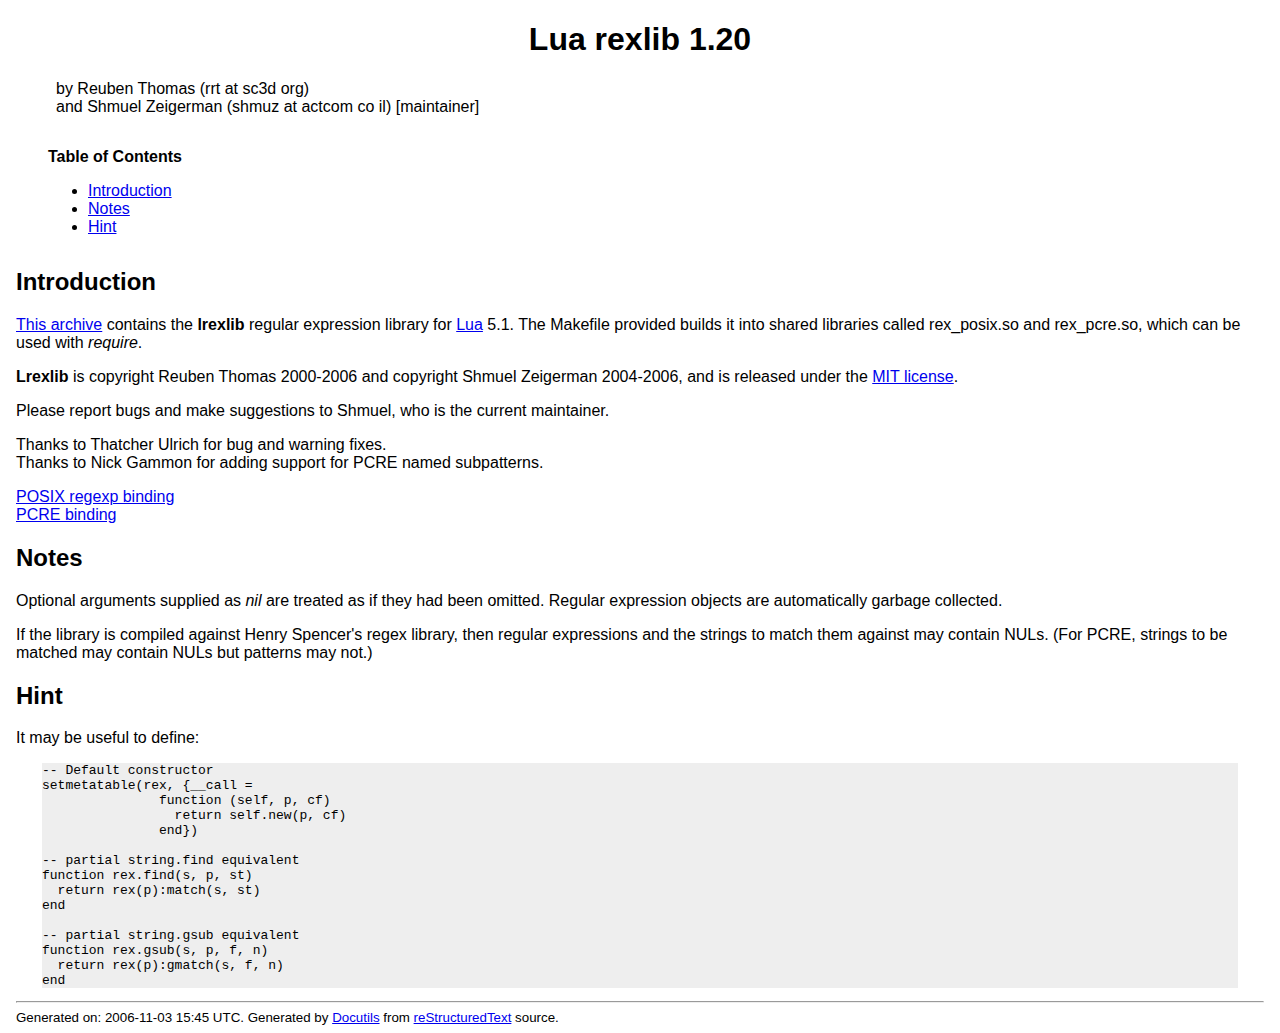
<file: doc/readme.html>
<?xml version="1.0" encoding="utf-8" ?>
<!DOCTYPE html PUBLIC "-//W3C//DTD XHTML 1.0 Transitional//EN" "http://www.w3.org/TR/xhtml1/DTD/xhtml1-transitional.dtd">
<html xmlns="http://www.w3.org/1999/xhtml" xml:lang="en" lang="en">
<head>
<meta http-equiv="Content-Type" content="text/html; charset=utf-8" />
<meta name="generator" content="Docutils 0.5: http://docutils.sourceforge.net/" />
<title>Lua rexlib 1.20</title>
<link rel="stylesheet" href="lrexlib.css" type="text/css" />
</head>
<body>
<div class="document" id="lua-rexlib-1-20">
<h1 class="title">Lua rexlib 1.20</h1>

<blockquote>
<div class="line-block">
<div class="line">by Reuben Thomas (rrt at sc3d org)</div>
<div class="line">and Shmuel Zeigerman (shmuz at actcom co il) [maintainer]</div>
</div>
</blockquote>
<div class="contents topic">
<p class="topic-title first"><a id="table-of-contents" name="table-of-contents">Table of Contents</a></p>
<ul class="simple">
<li><a class="reference" href="#introduction" id="id1" name="id1">Introduction</a></li>
<li><a class="reference" href="#notes" id="id2" name="id2">Notes</a></li>
<li><a class="reference" href="#hint" id="id3" name="id3">Hint</a></li>
</ul>
</div>
<div class="section">
<h2><a class="toc-backref" href="#id1" id="introduction" name="introduction">Introduction</a></h2>
<p><a class="reference" href="http://luaforge.net/frs/?group_id=63">This archive</a> contains the <strong>lrexlib</strong> regular expression library for <a class="reference" href="http://www.lua.org">Lua</a>
5.1. The Makefile provided builds it into shared libraries called
rex_posix.so and rex_pcre.so, which can be used with <cite>require</cite>.</p>
<p><strong>Lrexlib</strong> is copyright Reuben Thomas 2000-2006
and copyright Shmuel Zeigerman 2004-2006, and is released under
the <a class="reference" href="license.html">MIT license</a>.</p>
<p>Please report bugs and make suggestions to Shmuel, who is the current
maintainer.</p>
<div class="line-block">
<div class="line">Thanks to Thatcher Ulrich for bug and warning fixes.</div>
<div class="line">Thanks to Nick Gammon for adding support for PCRE named subpatterns.</div>
</div>
<div class="line-block">
<div class="line"><a class="reference" href="rex_posix.html">POSIX regexp binding</a></div>
<div class="line"><a class="reference" href="rex_pcre.html">PCRE binding</a></div>
</div>
</div>
<div class="section">
<h2><a class="toc-backref" href="#id2" id="notes" name="notes">Notes</a></h2>
<p>Optional arguments supplied as <cite>nil</cite> are treated as if they had been
omitted. Regular expression objects are automatically garbage
collected.</p>
<p>If the library is compiled against Henry Spencer's regex library, then
regular expressions and the strings to match them against may contain
NULs. (For PCRE, strings to be matched may contain NULs but patterns
may not.)</p>
</div>
<div class="section">
<h2><a class="toc-backref" href="#id3" id="hint" name="hint">Hint</a></h2>
<p>It may be useful to define:</p>
<pre class="literal-block">
-- Default constructor
setmetatable(rex, {__call =
               function (self, p, cf)
                 return self.new(p, cf)
               end})

-- partial string.find equivalent
function rex.find(s, p, st)
  return rex(p):match(s, st)
end

-- partial string.gsub equivalent
function rex.gsub(s, p, f, n)
  return rex(p):gmatch(s, f, n)
end
</pre>
</div>
</div>
<div class="footer">
<hr class="footer" />
Generated on: 2006-11-03 15:45 UTC.
Generated by <a class="reference" href="http://docutils.sourceforge.net/">Docutils</a> from <a class="reference" href="http://docutils.sourceforge.net/rst.html">reStructuredText</a> source.

</div>
</body>
</html>
</file>
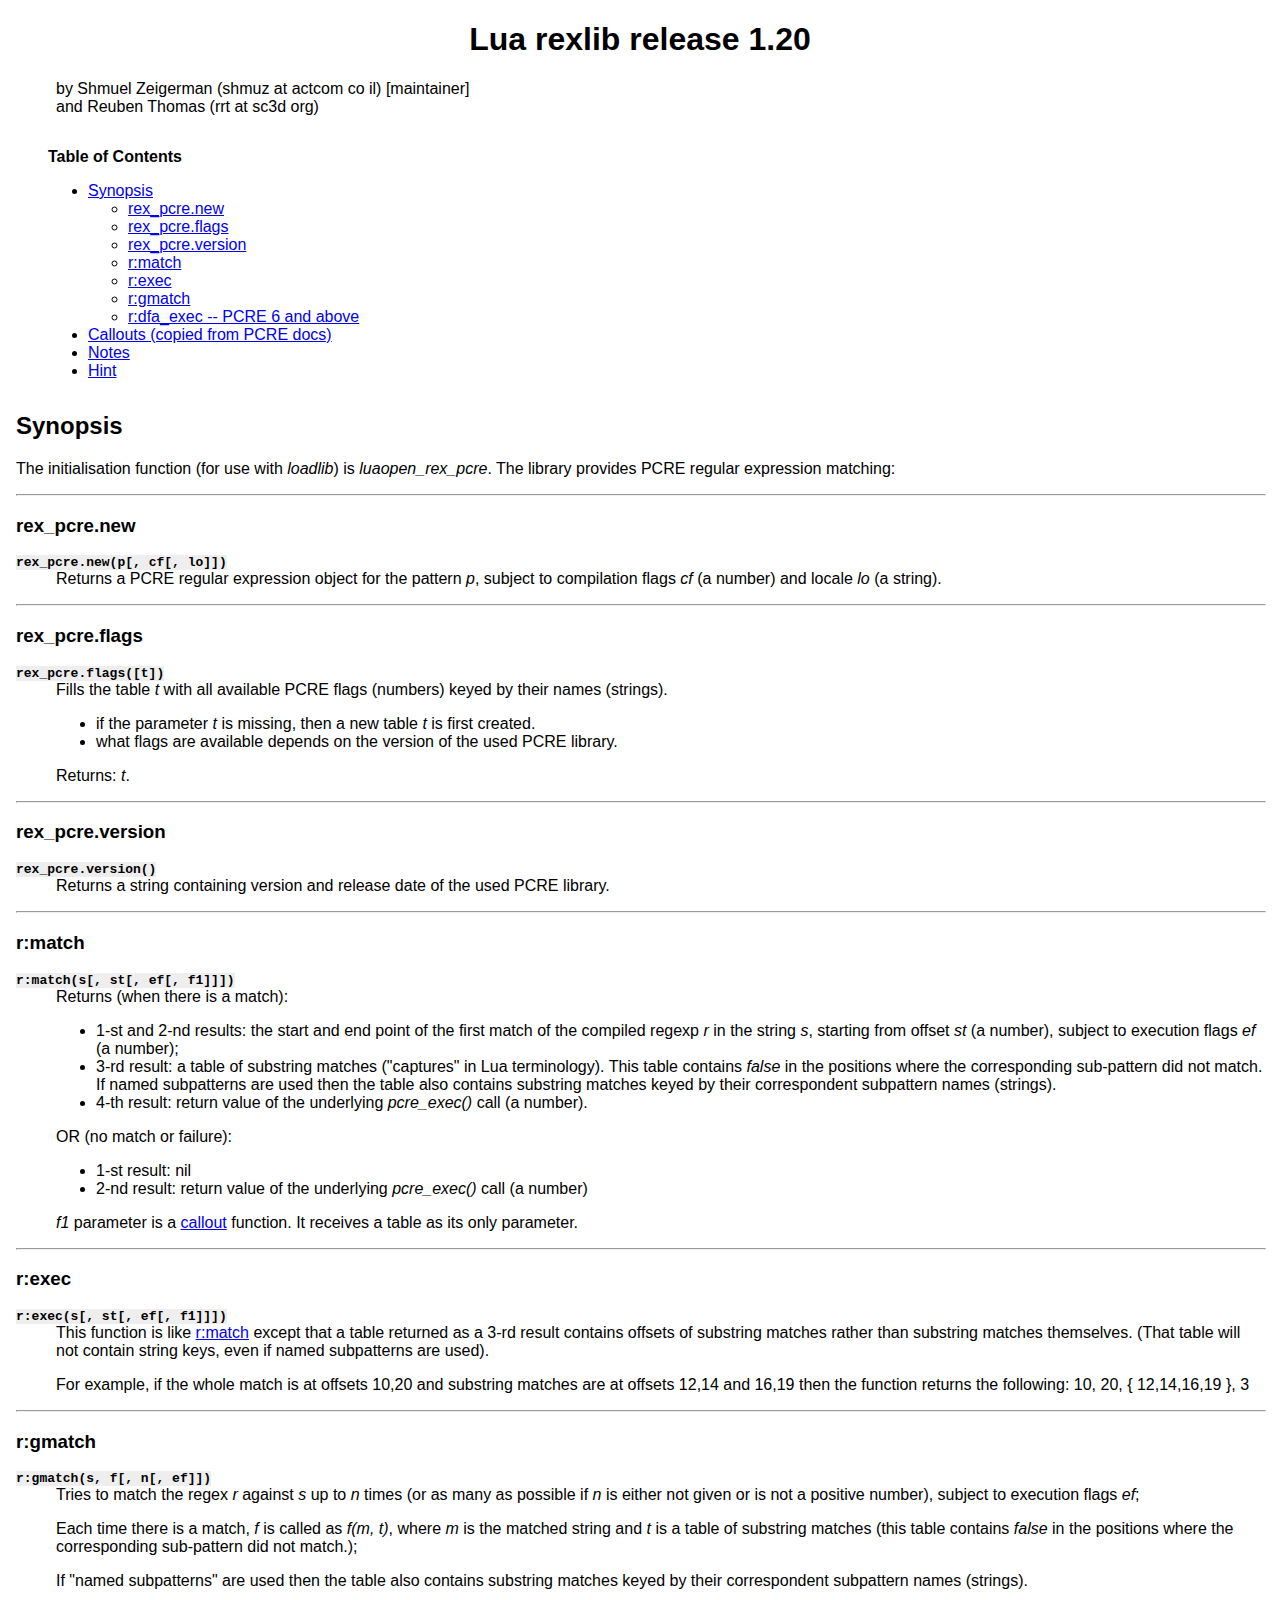
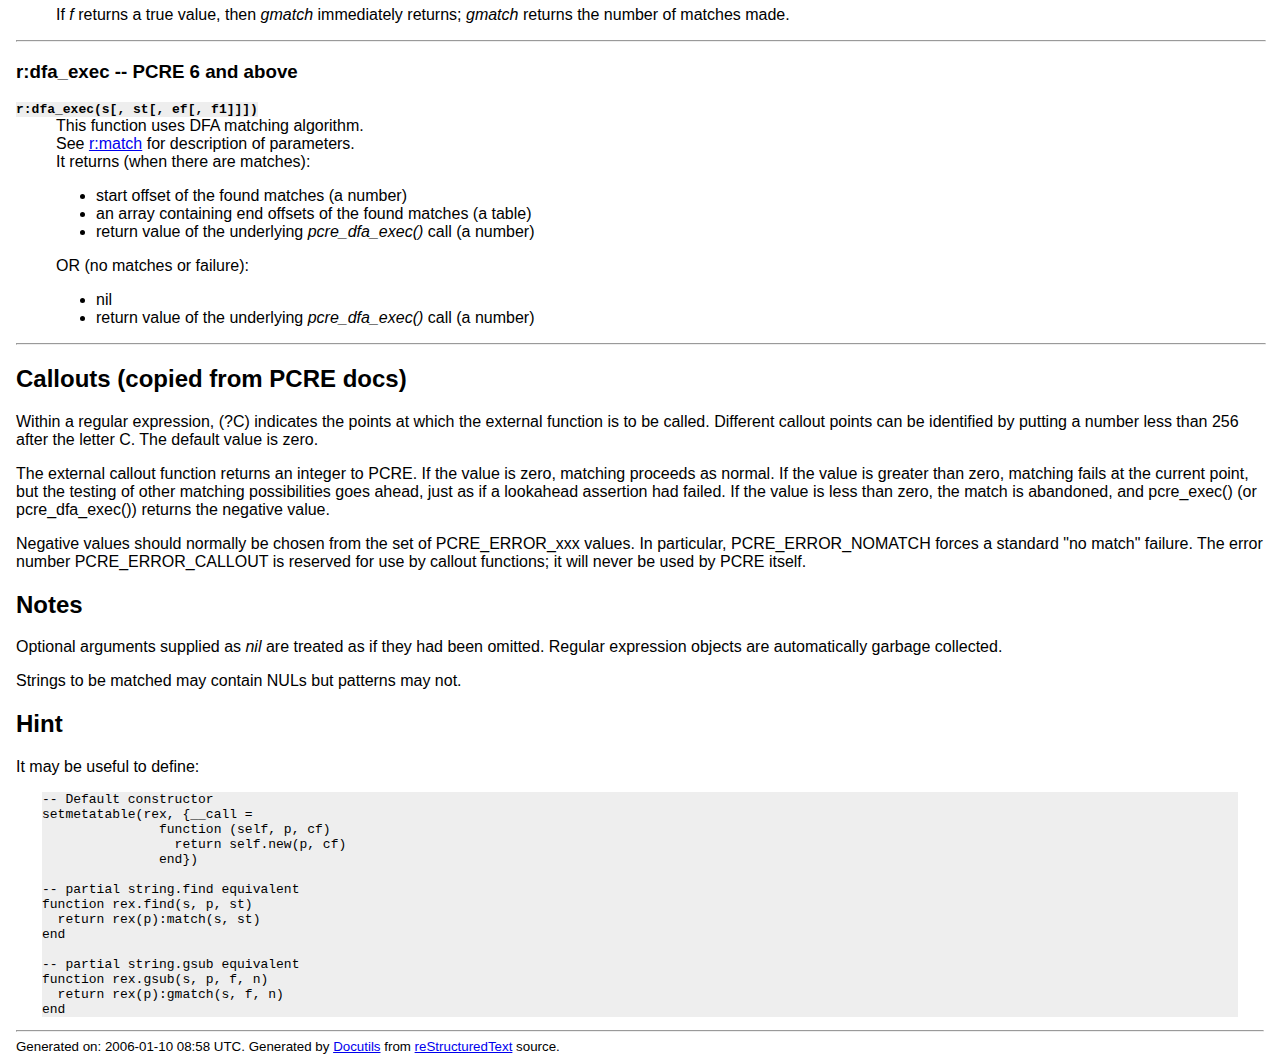
<file: doc/rex_pcre.html>
<?xml version="1.0" encoding="utf-8" ?>
<!DOCTYPE html PUBLIC "-//W3C//DTD XHTML 1.0 Transitional//EN" "http://www.w3.org/TR/xhtml1/DTD/xhtml1-transitional.dtd">
<html xmlns="http://www.w3.org/1999/xhtml" xml:lang="en" lang="en">
<head>
<meta http-equiv="Content-Type" content="text/html; charset=utf-8" />
<meta name="generator" content="Docutils 0.4: http://docutils.sourceforge.net/" />
<title>Lua rexlib release 1.20</title>
<link rel="stylesheet" href="lrexlib.css" type="text/css" />
</head>
<body>
<div class="document" id="lua-rexlib-release-1-20">
<h1 class="title">Lua rexlib release 1.20</h1>
<blockquote>
<div class="line-block">
<div class="line">by Shmuel Zeigerman (shmuz at actcom co il) [maintainer]</div>
<div class="line">and Reuben Thomas (rrt at sc3d org)</div>
</div>
</blockquote>
<div class="contents topic">
<p class="topic-title first"><a id="table-of-contents" name="table-of-contents">Table of Contents</a></p>
<ul class="simple">
<li><a class="reference" href="#synopsis" id="id2" name="id2">Synopsis</a><ul>
<li><a class="reference" href="#rex-pcre-new" id="id3" name="id3">rex_pcre.new</a></li>
<li><a class="reference" href="#rex-pcre-flags" id="id4" name="id4">rex_pcre.flags</a></li>
<li><a class="reference" href="#rex-pcre-version" id="id5" name="id5">rex_pcre.version</a></li>
<li><a class="reference" href="#r-match" id="id6" name="id6">r:match</a></li>
<li><a class="reference" href="#r-exec" id="id7" name="id7">r:exec</a></li>
<li><a class="reference" href="#r-gmatch" id="id8" name="id8">r:gmatch</a></li>
<li><a class="reference" href="#r-dfa-exec-pcre-6-and-above" id="id9" name="id9">r:dfa_exec -- PCRE 6 and above</a></li>
</ul>
</li>
<li><a class="reference" href="#callouts-copied-from-pcre-docs" id="id10" name="id10">Callouts (copied from PCRE docs)</a></li>
<li><a class="reference" href="#notes" id="id11" name="id11">Notes</a></li>
<li><a class="reference" href="#hint" id="id12" name="id12">Hint</a></li>
</ul>
</div>
<div class="section">
<h2><a class="toc-backref" href="#id2" id="synopsis" name="synopsis">Synopsis</a></h2>
<p>The initialisation function (for use with <cite>loadlib</cite>) is <cite>luaopen_rex_pcre</cite>.
The library provides PCRE regular expression matching:</p>
<hr class="docutils" />
<div class="section">
<h3><a class="toc-backref" href="#id3" id="rex-pcre-new" name="rex-pcre-new">rex_pcre.new</a></h3>
<dl class="docutils">
<dt><tt class="funcdef docutils literal"><span class="pre">rex_pcre.new(p[,</span> <span class="pre">cf[,</span> <span class="pre">lo]])</span></tt></dt>
<dd>Returns a PCRE regular expression object for the pattern <cite>p</cite>,
subject to compilation flags <cite>cf</cite> (a number) and locale <cite>lo</cite> (a
string).</dd>
</dl>
</div>
<hr class="docutils" />
<div class="section">
<h3><a class="toc-backref" href="#id4" id="rex-pcre-flags" name="rex-pcre-flags">rex_pcre.flags</a></h3>
<dl class="docutils">
<dt><tt class="funcdef docutils literal"><span class="pre">rex_pcre.flags([t])</span></tt></dt>
<dd><p class="first">Fills the table <em>t</em> with all available PCRE flags (numbers)
keyed by their names (strings).</p>
<ul class="simple">
<li>if the parameter <em>t</em> is missing, then a new table <em>t</em> is first
created.</li>
<li>what flags are available depends on the version of the used
PCRE library.</li>
</ul>
<p class="last">Returns: <em>t</em>.</p>
</dd>
</dl>
</div>
<hr class="docutils" />
<div class="section">
<h3><a class="toc-backref" href="#id5" id="rex-pcre-version" name="rex-pcre-version">rex_pcre.version</a></h3>
<dl class="docutils">
<dt><tt class="funcdef docutils literal"><span class="pre">rex_pcre.version()</span></tt></dt>
<dd>Returns a string containing version and release date of the
used PCRE library.</dd>
</dl>
</div>
<hr class="docutils" />
<div class="section">
<h3><a class="toc-backref" href="#id6" id="r-match" name="r-match">r:match</a></h3>
<dl class="docutils" id="id1">
<dt><tt class="funcdef docutils literal"><span class="pre">r:match(s[,</span> <span class="pre">st[,</span> <span class="pre">ef[,</span> <span class="pre">f1]]])</span></tt></dt>
<dd><p class="first">Returns (when there is a match):</p>
<ul class="simple">
<li>1-st and 2-nd results: the start and end point of the first
match of the compiled regexp <cite>r</cite> in the string <cite>s</cite>, starting
from offset <cite>st</cite> (a number), subject to execution flags <cite>ef</cite>
(a number);</li>
<li>3-rd result: a table of substring matches (&quot;captures&quot; in Lua
terminology). This table contains <cite>false</cite> in the positions
where the corresponding sub-pattern did not match. If named
subpatterns are used then the table also contains substring
matches keyed by their correspondent subpattern names
(strings).</li>
<li>4-th result: return value of the underlying <em>pcre_exec()</em>
call (a number).</li>
</ul>
<p>OR (no match or failure):</p>
<ul class="simple">
<li>1-st result: nil</li>
<li>2-nd result: return value of the underlying <em>pcre_exec()</em> call
(a number)</li>
</ul>
<p class="last"><em>f1</em> parameter is a <a class="reference" href="#callout">callout</a> function. It receives a table as its
only parameter.</p>
</dd>
</dl>
</div>
<hr class="docutils" />
<div class="section">
<h3><a class="toc-backref" href="#id7" id="r-exec" name="r-exec">r:exec</a></h3>
<dl class="docutils">
<dt><tt class="funcdef docutils literal"><span class="pre">r:exec(s[,</span> <span class="pre">st[,</span> <span class="pre">ef[,</span> <span class="pre">f1]]])</span></tt></dt>
<dd><p class="first">This function is like <a class="reference" href="#id1">r:match</a> except that a table returned
as a 3-rd result contains offsets of substring matches rather
than substring matches themselves. (That table will not contain
string keys, even if named subpatterns are used).</p>
<p class="last">For example, if the whole match is at offsets 10,20 and
substring matches are at offsets 12,14 and 16,19 then the
function returns the following: 10, 20, { 12,14,16,19 }, 3</p>
</dd>
</dl>
</div>
<hr class="docutils" />
<div class="section">
<h3><a class="toc-backref" href="#id8" id="r-gmatch" name="r-gmatch">r:gmatch</a></h3>
<dl class="docutils">
<dt><tt class="funcdef docutils literal"><span class="pre">r:gmatch(s,</span> <span class="pre">f[,</span> <span class="pre">n[,</span> <span class="pre">ef]])</span></tt></dt>
<dd><p class="first">Tries to match the regex <cite>r</cite> against <cite>s</cite> up to <cite>n</cite> times (or as
many as possible if <cite>n</cite> is either not given or is not a
positive number), subject to execution flags <cite>ef</cite>;</p>
<p>Each time there is a match, <cite>f</cite> is called as <cite>f(m, t)</cite>, where <cite>m</cite>
is the matched string and <cite>t</cite> is a table of substring matches
(this table contains <cite>false</cite> in the positions where the
corresponding sub-pattern did not match.);</p>
<p>If &quot;named subpatterns&quot; are used then the table also
contains substring matches keyed by their correspondent
subpattern names (strings).</p>
<p class="last">If <cite>f</cite> returns a true value, then <cite>gmatch</cite> immediately returns;
<cite>gmatch</cite> returns the number of matches made.</p>
</dd>
</dl>
</div>
<hr class="docutils" />
<div class="section">
<h3><a class="toc-backref" href="#id9" id="r-dfa-exec-pcre-6-and-above" name="r-dfa-exec-pcre-6-and-above">r:dfa_exec -- PCRE 6 and above</a></h3>
<dl class="docutils">
<dt><tt class="funcdef docutils literal"><span class="pre">r:dfa_exec(s[,</span> <span class="pre">st[,</span> <span class="pre">ef[,</span> <span class="pre">f1]]])</span></tt></dt>
<dd><div class="first line-block">
<div class="line">This function uses DFA matching algorithm.</div>
<div class="line">See <a class="reference" href="#id1">r:match</a> for description of parameters.</div>
<div class="line">It returns (when there are matches):</div>
</div>
<ul class="simple">
<li>start offset of the found matches (a number)</li>
<li>an array containing end offsets of the found matches (a table)</li>
<li>return value of the underlying <em>pcre_dfa_exec()</em> call (a number)</li>
</ul>
<p>OR (no matches or failure):</p>
<ul class="last simple">
<li>nil</li>
<li>return value of the underlying <em>pcre_dfa_exec()</em> call (a number)</li>
</ul>
</dd>
</dl>
<hr class="docutils" />
</div>
</div>
<div class="section">
<h2><a class="toc-backref" href="#id10" id="callouts-copied-from-pcre-docs" name="callouts-copied-from-pcre-docs"><span id="callout"></span>Callouts (copied from PCRE docs)</a></h2>
<p>Within a regular expression, (?C) indicates the points at which
the external function is to be called. Different callout points
can be identified by putting a number less than 256 after the
letter C. The default value is zero.</p>
<p>The external callout function returns an integer to PCRE.
If the value is zero, matching proceeds as normal. If the value
is greater than zero, matching fails at the current point, but
the testing of other matching possibilities goes ahead, just as
if a lookahead assertion had failed. If the value is less than
zero, the match is abandoned, and pcre_exec() (or pcre_dfa_exec())
returns the negative value.</p>
<p>Negative values should normally be chosen from the set of
PCRE_ERROR_xxx values. In particular, PCRE_ERROR_NOMATCH forces
a standard &quot;no match&quot; failure. The error number PCRE_ERROR_CALLOUT
is reserved for use by callout functions; it will never be used by
PCRE itself.</p>
</div>
<div class="section">
<h2><a class="toc-backref" href="#id11" id="notes" name="notes">Notes</a></h2>
<p>Optional arguments supplied as <cite>nil</cite> are treated as if they had been
omitted. Regular expression objects are automatically garbage
collected.</p>
<p>Strings to be matched may contain NULs but patterns may not.</p>
</div>
<div class="section">
<h2><a class="toc-backref" href="#id12" id="hint" name="hint">Hint</a></h2>
<p>It may be useful to define:</p>
<pre class="literal-block">
-- Default constructor
setmetatable(rex, {__call =
               function (self, p, cf)
                 return self.new(p, cf)
               end})

-- partial string.find equivalent
function rex.find(s, p, st)
  return rex(p):match(s, st)
end

-- partial string.gsub equivalent
function rex.gsub(s, p, f, n)
  return rex(p):gmatch(s, f, n)
end
</pre>
</div>
</div>
<div class="footer">
<hr class="footer" />
Generated on: 2006-01-10 08:58 UTC.
Generated by <a class="reference" href="http://docutils.sourceforge.net/">Docutils</a> from <a class="reference" href="http://docutils.sourceforge.net/rst.html">reStructuredText</a> source.

</div>
</body>
</html>
</file>
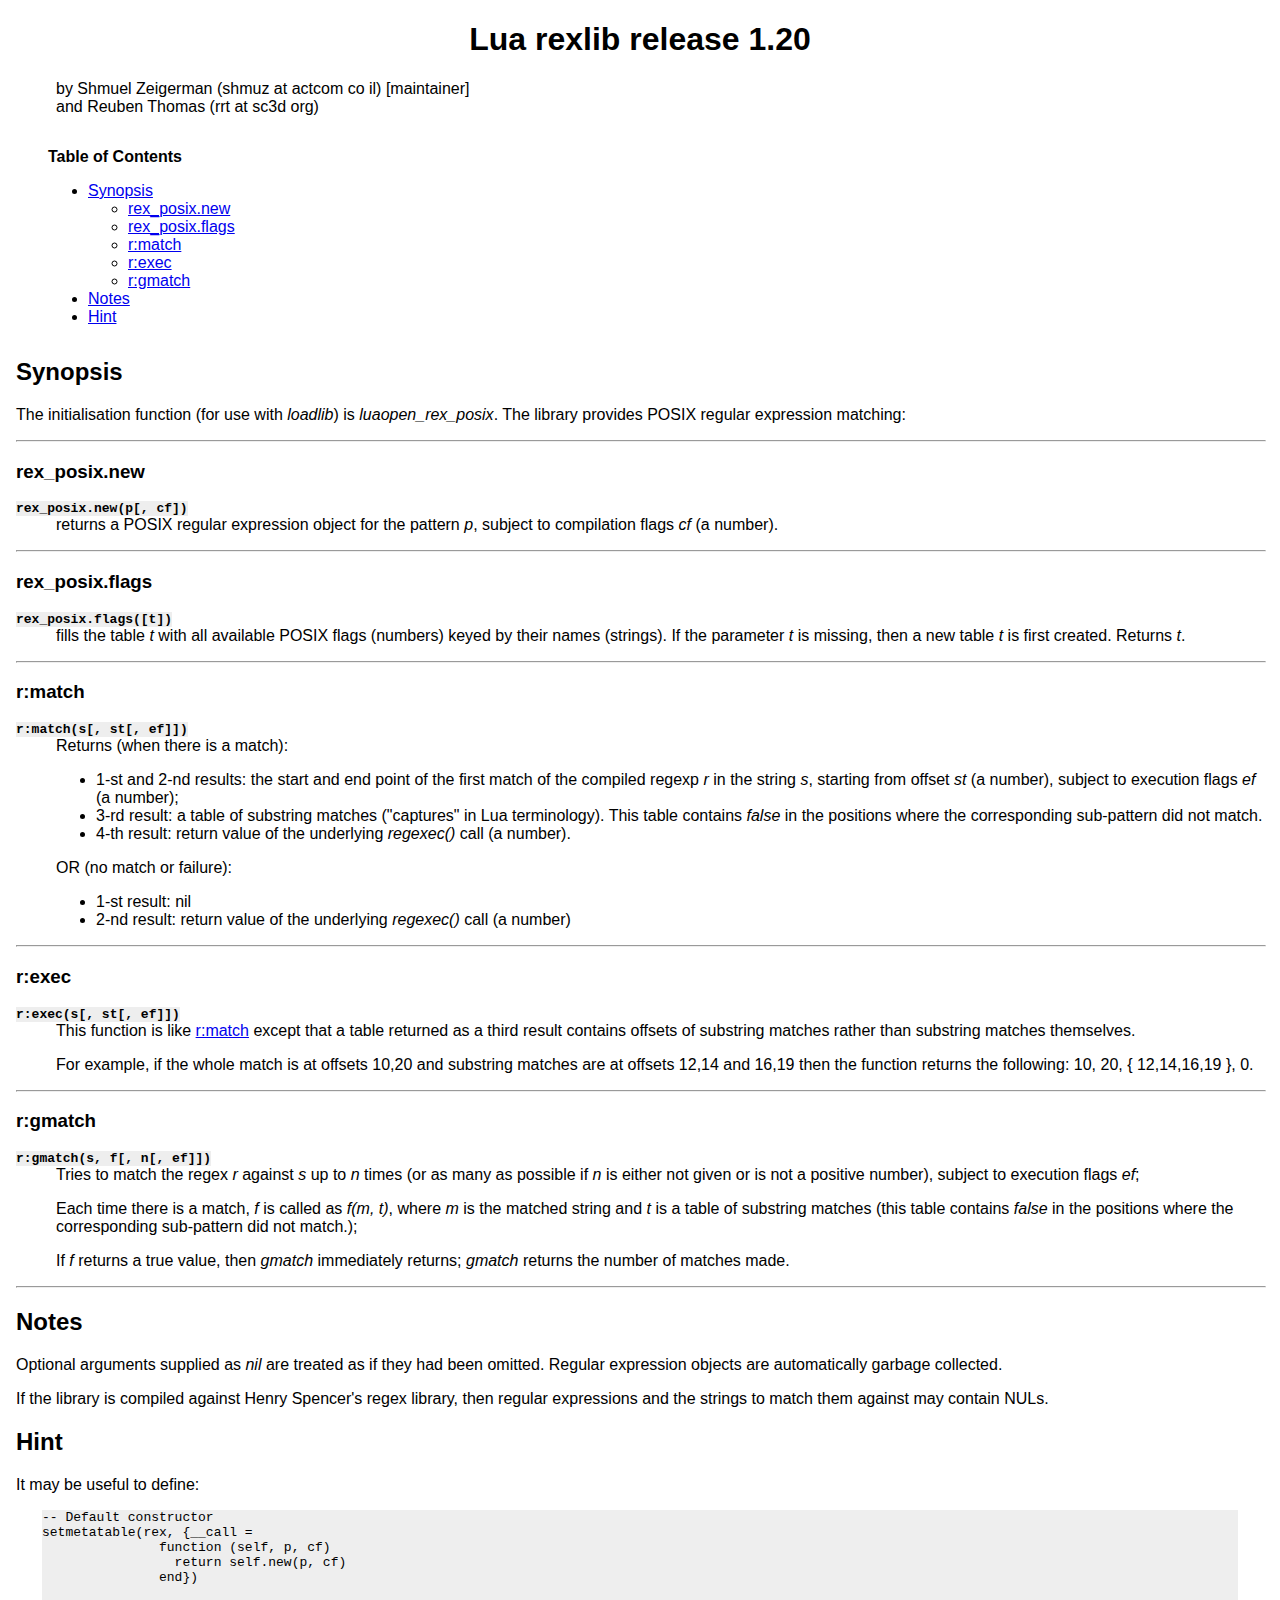
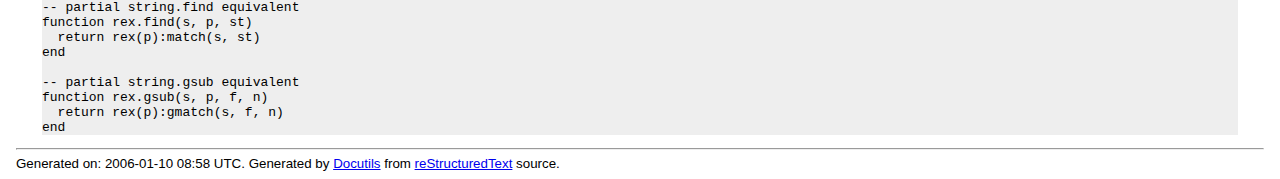
<file: doc/rex_posix.html>
<?xml version="1.0" encoding="utf-8" ?>
<!DOCTYPE html PUBLIC "-//W3C//DTD XHTML 1.0 Transitional//EN" "http://www.w3.org/TR/xhtml1/DTD/xhtml1-transitional.dtd">
<html xmlns="http://www.w3.org/1999/xhtml" xml:lang="en" lang="en">
<head>
<meta http-equiv="Content-Type" content="text/html; charset=utf-8" />
<meta name="generator" content="Docutils 0.4: http://docutils.sourceforge.net/" />
<title>Lua rexlib release 1.20</title>
<link rel="stylesheet" href="lrexlib.css" type="text/css" />
</head>
<body>
<div class="document" id="lua-rexlib-release-1-20">
<h1 class="title">Lua rexlib release 1.20</h1>
<blockquote>
<div class="line-block">
<div class="line">by Shmuel Zeigerman (shmuz at actcom co il) [maintainer]</div>
<div class="line">and Reuben Thomas (rrt at sc3d org)</div>
</div>
</blockquote>
<div class="contents topic">
<p class="topic-title first"><a id="table-of-contents" name="table-of-contents">Table of Contents</a></p>
<ul class="simple">
<li><a class="reference" href="#synopsis" id="id2" name="id2">Synopsis</a><ul>
<li><a class="reference" href="#rex-posix-new" id="id3" name="id3">rex_posix.new</a></li>
<li><a class="reference" href="#rex-posix-flags" id="id4" name="id4">rex_posix.flags</a></li>
<li><a class="reference" href="#r-match" id="id5" name="id5">r:match</a></li>
<li><a class="reference" href="#r-exec" id="id6" name="id6">r:exec</a></li>
<li><a class="reference" href="#r-gmatch" id="id7" name="id7">r:gmatch</a></li>
</ul>
</li>
<li><a class="reference" href="#notes" id="id8" name="id8">Notes</a></li>
<li><a class="reference" href="#hint" id="id9" name="id9">Hint</a></li>
</ul>
</div>
<div class="section">
<h2><a class="toc-backref" href="#id2" id="synopsis" name="synopsis">Synopsis</a></h2>
<p>The initialisation function (for use with <cite>loadlib</cite>) is <cite>luaopen_rex_posix</cite>.
The library provides POSIX regular expression matching:</p>
<hr class="docutils" />
<div class="section">
<h3><a class="toc-backref" href="#id3" id="rex-posix-new" name="rex-posix-new">rex_posix.new</a></h3>
<dl class="docutils">
<dt><tt class="funcdef docutils literal"><span class="pre">rex_posix.new(p[,</span> <span class="pre">cf])</span></tt></dt>
<dd>returns a POSIX regular expression object for the pattern <cite>p</cite>,
subject to compilation flags <cite>cf</cite> (a number).</dd>
</dl>
</div>
<hr class="docutils" />
<div class="section">
<h3><a class="toc-backref" href="#id4" id="rex-posix-flags" name="rex-posix-flags">rex_posix.flags</a></h3>
<dl class="docutils">
<dt><tt class="funcdef docutils literal"><span class="pre">rex_posix.flags([t])</span></tt></dt>
<dd>fills the table <em>t</em> with all available POSIX flags (numbers)
keyed by their names (strings). If the parameter <em>t</em> is missing,
then a new table <em>t</em> is first created. Returns <em>t</em>.</dd>
</dl>
</div>
<hr class="docutils" />
<div class="section">
<h3><a class="toc-backref" href="#id5" id="r-match" name="r-match">r:match</a></h3>
<dl class="docutils" id="id1">
<dt><tt class="funcdef docutils literal"><span class="pre">r:match(s[,</span> <span class="pre">st[,</span> <span class="pre">ef]])</span></tt></dt>
<dd><p class="first">Returns (when there is a match):</p>
<ul class="simple">
<li>1-st and 2-nd results: the start and end point of the first
match of the compiled regexp <cite>r</cite> in the string <cite>s</cite>, starting
from offset <cite>st</cite> (a number), subject to execution flags <cite>ef</cite>
(a number);</li>
<li>3-rd result: a table of substring matches (&quot;captures&quot; in Lua
terminology). This table contains <cite>false</cite> in the positions
where the corresponding sub-pattern did not match.</li>
<li>4-th result: return value of the underlying <em>regexec()</em>
call (a number).</li>
</ul>
<p>OR (no match or failure):</p>
<ul class="last simple">
<li>1-st result: nil</li>
<li>2-nd result: return value of the underlying <em>regexec()</em> call
(a number)</li>
</ul>
</dd>
</dl>
</div>
<hr class="docutils" />
<div class="section">
<h3><a class="toc-backref" href="#id6" id="r-exec" name="r-exec">r:exec</a></h3>
<dl class="docutils">
<dt><tt class="funcdef docutils literal"><span class="pre">r:exec(s[,</span> <span class="pre">st[,</span> <span class="pre">ef]])</span></tt></dt>
<dd><p class="first">This function is like <a class="reference" href="#id1">r:match</a> except that a table returned
as a third result contains offsets of substring matches
rather than substring matches themselves.</p>
<p class="last">For example, if the whole match is at offsets 10,20 and
substring matches are at offsets 12,14 and 16,19 then the
function returns the following: 10, 20, { 12,14,16,19 }, 0.</p>
</dd>
</dl>
</div>
<hr class="docutils" />
<div class="section">
<h3><a class="toc-backref" href="#id7" id="r-gmatch" name="r-gmatch">r:gmatch</a></h3>
<dl class="docutils">
<dt><tt class="funcdef docutils literal"><span class="pre">r:gmatch(s,</span> <span class="pre">f[,</span> <span class="pre">n[,</span> <span class="pre">ef]])</span></tt></dt>
<dd><p class="first">Tries to match the regex <cite>r</cite> against <cite>s</cite> up to <cite>n</cite> times (or as
many as possible if <cite>n</cite> is either not given or is not a
positive number), subject to execution flags <cite>ef</cite>;</p>
<p>Each time there is a match, <cite>f</cite> is called as <cite>f(m, t)</cite>, where <cite>m</cite>
is the matched string and <cite>t</cite> is a table of substring matches
(this table contains <cite>false</cite> in the positions where the
corresponding sub-pattern did not match.);</p>
<p class="last">If <cite>f</cite> returns a true value, then <cite>gmatch</cite> immediately returns;
<cite>gmatch</cite> returns the number of matches made.</p>
</dd>
</dl>
</div>
</div>
<hr class="docutils" />
<div class="section">
<h2><a class="toc-backref" href="#id8" id="notes" name="notes">Notes</a></h2>
<p>Optional arguments supplied as <cite>nil</cite> are treated as if they had been
omitted. Regular expression objects are automatically garbage
collected.</p>
<p>If the library is compiled against Henry Spencer's regex library, then
regular expressions and the strings to match them against may contain
NULs.</p>
</div>
<div class="section">
<h2><a class="toc-backref" href="#id9" id="hint" name="hint">Hint</a></h2>
<p>It may be useful to define:</p>
<pre class="literal-block">
-- Default constructor
setmetatable(rex, {__call =
               function (self, p, cf)
                 return self.new(p, cf)
               end})

-- partial string.find equivalent
function rex.find(s, p, st)
  return rex(p):match(s, st)
end

-- partial string.gsub equivalent
function rex.gsub(s, p, f, n)
  return rex(p):gmatch(s, f, n)
end
</pre>
</div>
</div>
<div class="footer">
<hr class="footer" />
Generated on: 2006-01-10 08:58 UTC.
Generated by <a class="reference" href="http://docutils.sourceforge.net/">Docutils</a> from <a class="reference" href="http://docutils.sourceforge.net/rst.html">reStructuredText</a> source.

</div>
</body>
</html>
</file>
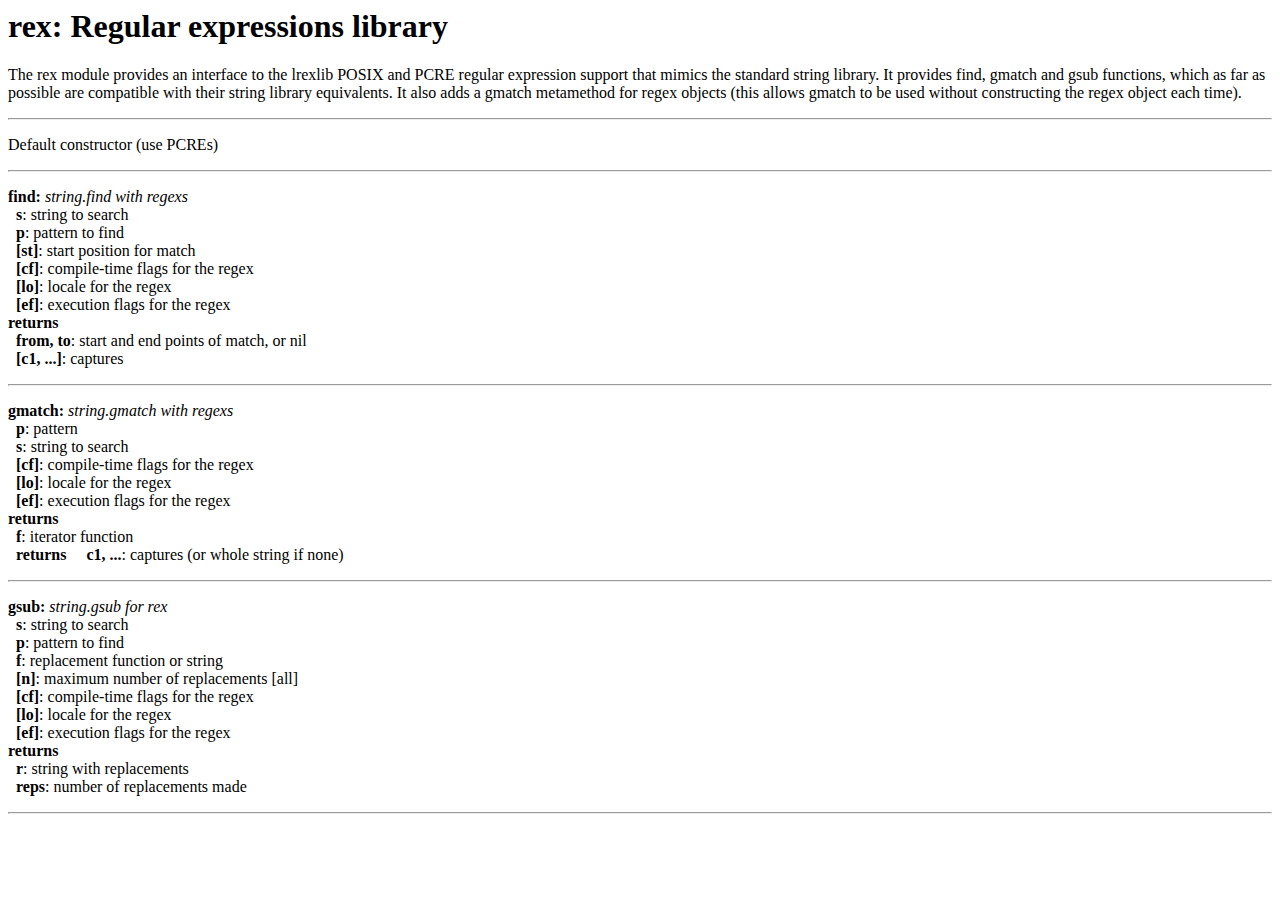
<file: lua/rex.html>
<html><head><title>Regular expressions library</title></head><body>
<h1>rex: Regular expressions library</h1>
<p>
The rex module provides an interface to the lrexlib POSIX and PCRE
regular expression support that mimics the standard string library.
It provides find, gmatch and gsub functions, which as far as
possible are compatible with their string library equivalents. It
also adds a gmatch metamethod for regex objects (this allows gmatch
to be used without constructing the regex object each time).
</p><hr>
<p>
Default constructor (use PCREs)
</p><hr>
<p>
<strong>find:</strong> <em>string.find with regexs<br></em>
&nbsp;&nbsp;<strong>s</strong>: string to search<br>
&nbsp;&nbsp;<strong>p</strong>: pattern to find<br>
&nbsp;&nbsp;<strong>[st]</strong>: start position for match<br>
&nbsp;&nbsp;<strong>[cf]</strong>: compile-time flags for the regex<br>
&nbsp;&nbsp;<strong>[lo]</strong>: locale for the regex<br>
&nbsp;&nbsp;<strong>[ef]</strong>: execution flags for the regex<br>
<strong>returns</strong><br>
&nbsp;&nbsp;<strong>from, to</strong>: start and end points of match, or nil<br>
&nbsp;&nbsp;<strong>[c1, ...]</strong>: captures<br>
</p><hr>
<p>
<strong>gmatch:</strong> <em>string.gmatch with regexs<br></em>
&nbsp;&nbsp;<strong>p</strong>: pattern<br>
&nbsp;&nbsp;<strong>s</strong>: string to search<br>
&nbsp;&nbsp;<strong>[cf]</strong>: compile-time flags for the regex<br>
&nbsp;&nbsp;<strong>[lo]</strong>: locale for the regex<br>
&nbsp;&nbsp;<strong>[ef]</strong>: execution flags for the regex<br>
<strong>returns</strong><br>
&nbsp;&nbsp;<strong>f</strong>: iterator function<br>
&nbsp;&nbsp;<strong>returns</strong>
&nbsp;&nbsp;&nbsp;&nbsp;<strong>c1, ...</strong>: captures (or whole string if none)<br>
</p><hr>
<p>
<strong>gsub:</strong> <em>string.gsub for rex<br></em>
&nbsp;&nbsp;<strong>s</strong>: string to search<br>
&nbsp;&nbsp;<strong>p</strong>: pattern to find<br>
&nbsp;&nbsp;<strong>f</strong>: replacement function or string<br>
&nbsp;&nbsp;<strong>[n]</strong>: maximum number of replacements [all]<br>
&nbsp;&nbsp;<strong>[cf]</strong>: compile-time flags for the regex<br>
&nbsp;&nbsp;<strong>[lo]</strong>: locale for the regex<br>
&nbsp;&nbsp;<strong>[ef]</strong>: execution flags for the regex<br>
<strong>returns</strong><br>
&nbsp;&nbsp;<strong>r</strong>: string with replacements<br>
&nbsp;&nbsp;<strong>reps</strong>: number of replacements made<br>
</p><hr>
</body></html>
</file>
<file: lrexlib.css>
/*
:Author: Shmuel Zeigerman
:Contact: shmuz at actcom co il
:Copyright: This stylesheet has been placed in the public domain.

[Optionally place a description here.]
*/

@import url(html4css1.css);

hr.docutils {
  width: 100%
}

.funcdef {
  font-weight: bold ;
  font-size: 100%
}

body { 
    margin-left: 1em ; 
    margin-right: 1em ; 
    font-family: "Verdana", sans-serif ;
}

table {
  border-spacing: 0;
}

tr {
  margin: 0;
  padding: 0;
}
</file>
<file: doc/lrexlib.css>
/*
:Author: Shmuel Zeigerman
:Contact: shmuz at actcom co il
:Copyright: This stylesheet has been placed in the public domain.

[Optionally place a description here.]
*/

@import url(html4css1.css);

hr.docutils {
  width: 100%
}

.funcdef {
  font-weight: bold ;
  font-size: 100%
}

body { 
    margin-left: 1em ; 
    margin-right: 1em ; 
    font-family: "Verdana", sans-serif ;
}

table {
  border: 0;
  border-spacing: 0 ;
  border-top: hidden ;
}

th {
  border-bottom: solid ;
  border-left: none ;
  border-right: none ;
  margin: 0 ;
  padding: 0 ;
}

tr {
  margin: 0;
  padding: 0;
}

td {
  border: 0 ;
  border-style: none ;
}
</file>
